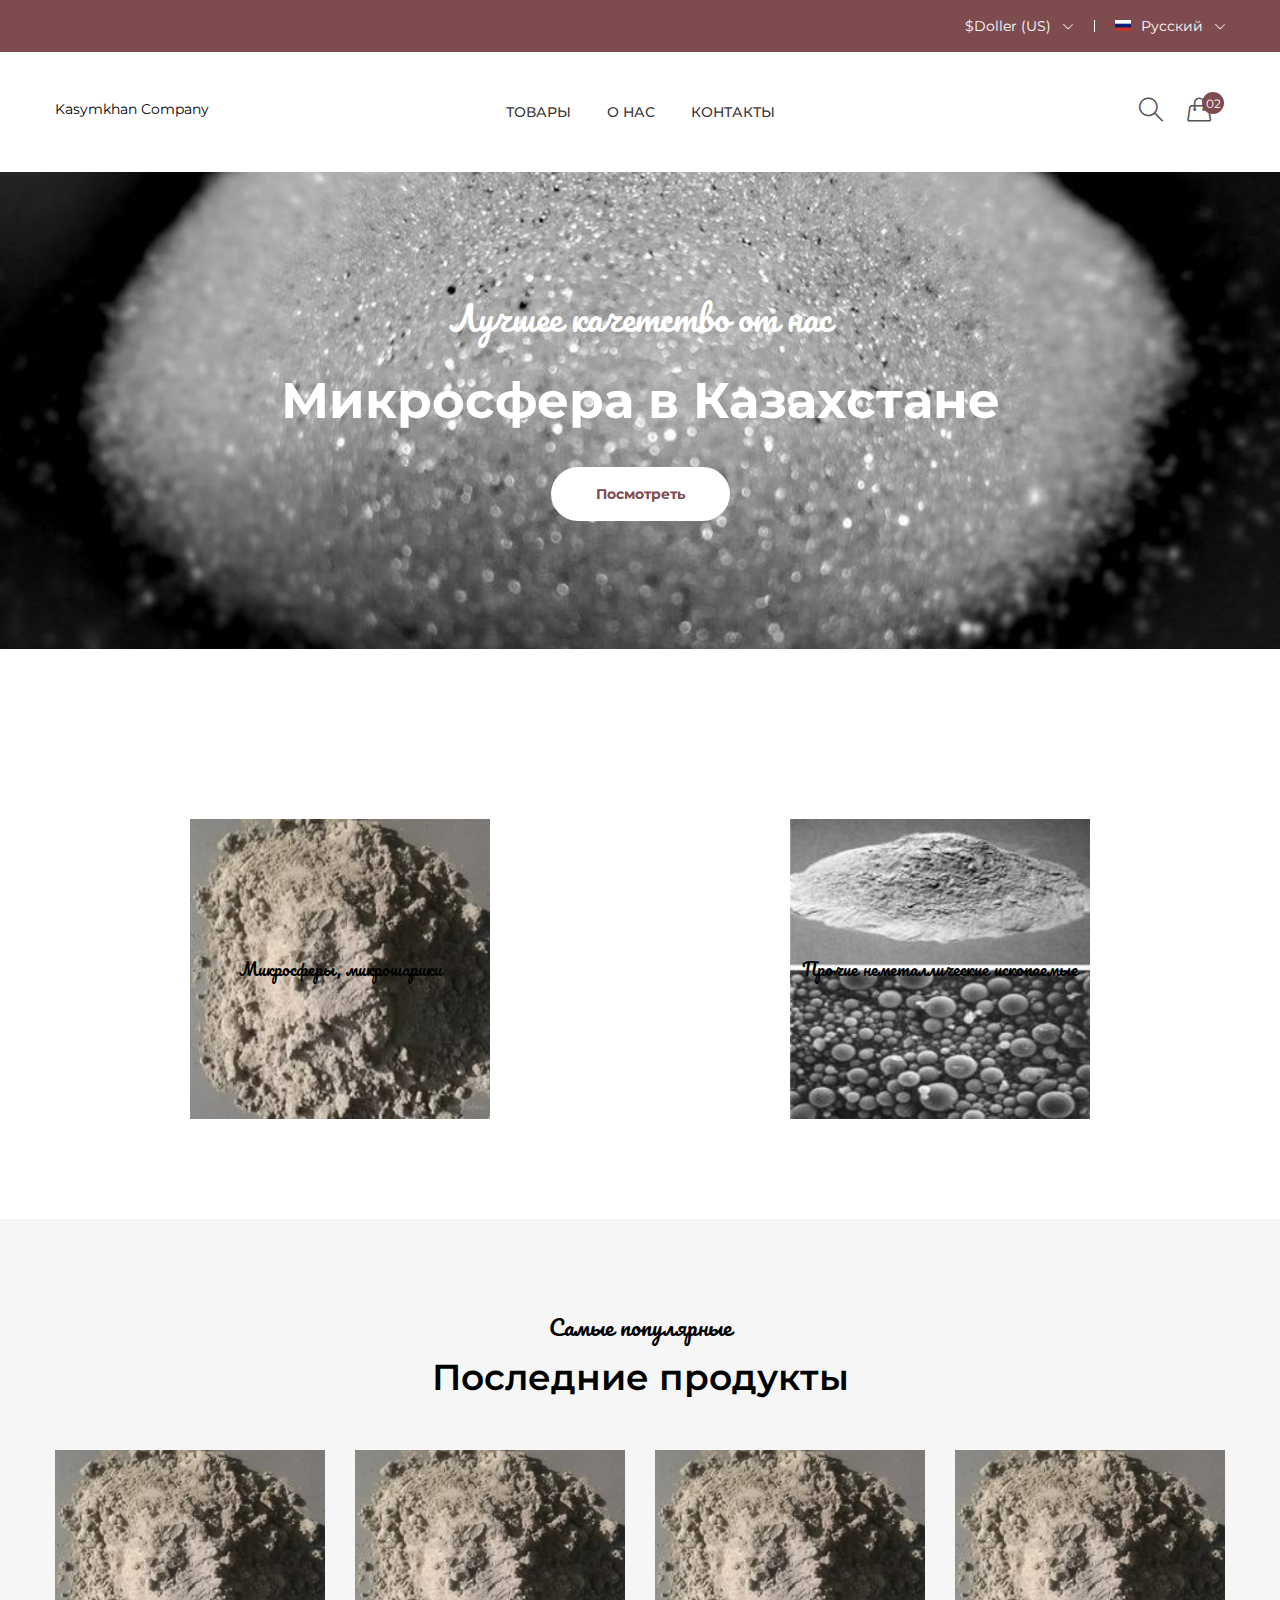
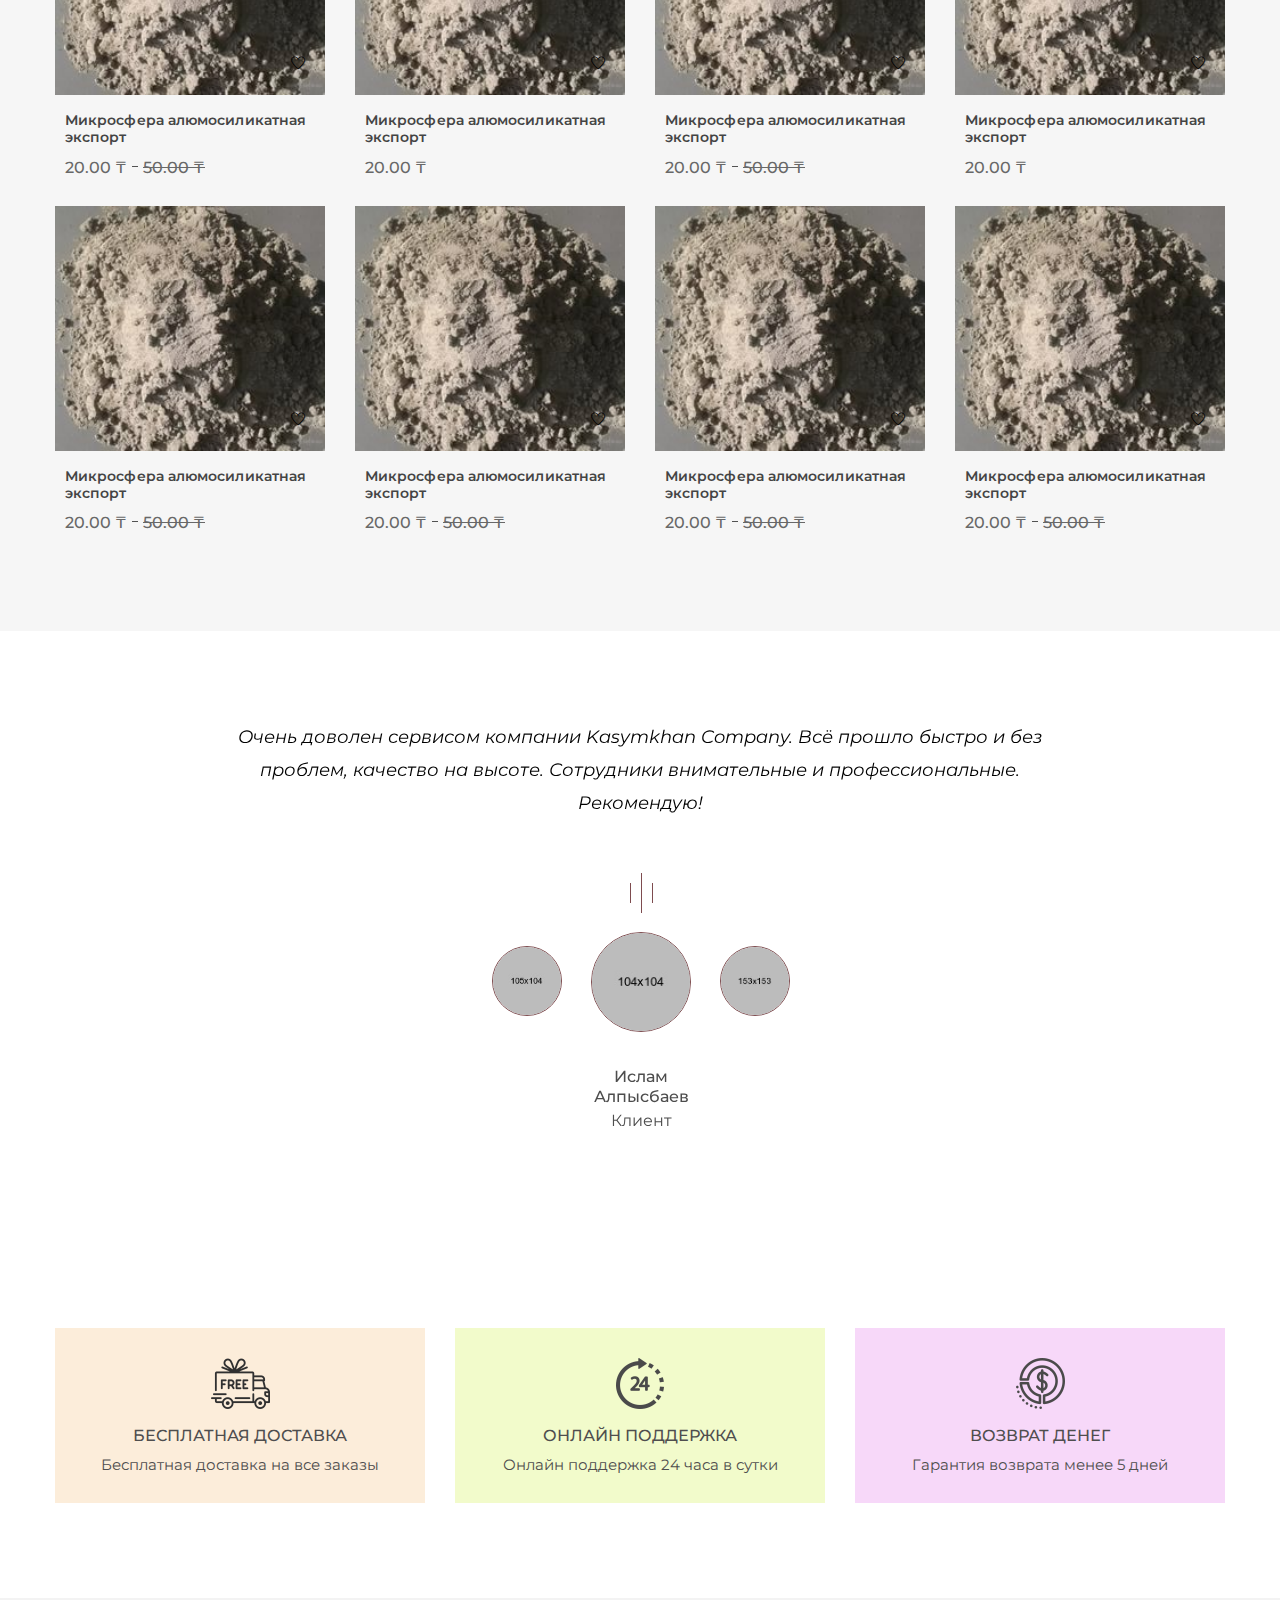
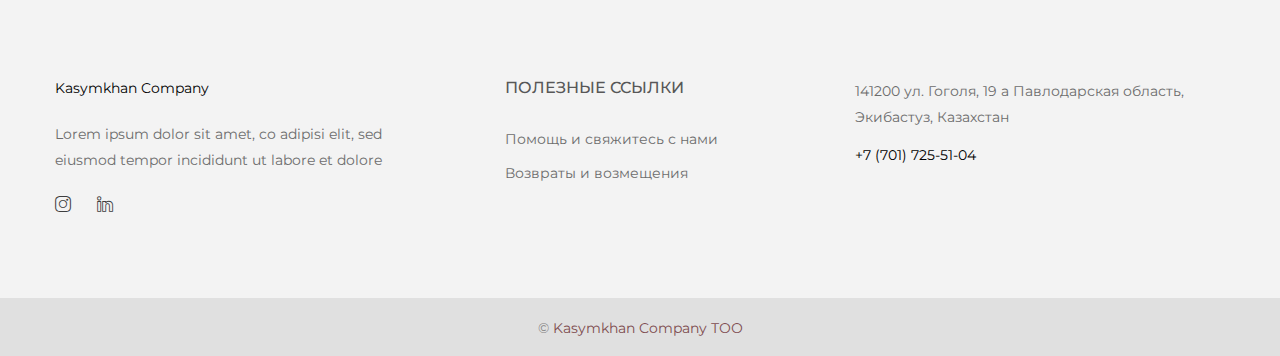
<file: index.html>
<!doctype html>
<html class="no-js" lang="zxx">
    <head>
        <meta charset="utf-8">
        <meta http-equiv="x-ua-compatible" content="ie=edge">
        <title>Kasymkhan Company</title>
        <meta name="description" content="">
        <meta name="viewport" content="width=device-width, initial-scale=1">
        <!-- Favicon -->
        <link rel="shortcut icon" type="image/x-icon" href="assets/img/favicon.png">
		
		<!-- all css here -->
        <link rel="stylesheet" href="assets/css/bootstrap.min.css">
        <link rel="stylesheet" href="assets/css/animate.css">
        <link rel="stylesheet" href="assets/css/simple-line-icons.css">
        <link rel="stylesheet" href="assets/css/themify-icons.css">
        <link rel="stylesheet" href="assets/css/owl.carousel.min.css">
        <link rel="stylesheet" href="assets/css/slick.css">
        <link rel="stylesheet" href="assets/css/meanmenu.min.css">
        <link rel="stylesheet" href="assets/css/style.css">
        <link rel="stylesheet" href="assets/css/responsive.css">
        <script src="assets/js/vendor/modernizr-2.8.3.min.js"></script>
    </head>
    <body>
        <header class="header-area">
            <div class="header-top theme-bg">
                <div class="container">
                    <div class="row">
                        <div class="col-lg-4 col-md-4 col-12">
                            <!-- <div class="welcome-area">
                                <p>Default welcome msg! </p>
                            </div> -->
                        </div>
                        <div class="col-lg-8 col-md-8 col-12">
                            <div class="account-curr-lang-wrap f-right">
                                <ul>
                                    <li class="top-hover"><a href="#">$Doller (US) <i class="icon-arrow-down"></i></a>
                                        <ul>
                                            <li><a href="#">Taka (BDT)</a></li>
                                            <li><a href="#">Riyal (SAR)</a></li>
                                            <li><a href="#">Rupee (INR)</a></li>
                                            <li><a href="#">Dirham (AED)</a></li>
                                        </ul>
                                    </li>
                                    <li><a href="#"><img alt="flag" src="assets/img/icon-img/images_rus.png"> Русский  <i class="icon-arrow-down"></i></a>
                                        <ul>
                                            <li><a href="#"><img alt="flag" src="assets/img/icon-img/Flag_of_Kazakhstan.svg.png">Kaзакша </a></li>
                                        </ul>
                                    </li>
                                </ul>
                            </div>
                        </div>
                    </div>
                </div>
            </div>
            <div class="header-bottom transparent-bar">
                <div class="container">
                    <div class="row">
                        <div class="col-xl-2 col-lg-3 col-md-4 col-sm-4 col-5">
                            <div class="logo pt-39">
                                <a href="index.html">Kasymkhan Company</a>
                            </div>
                        </div>
                        <div class="col-xl-8 col-lg-7 d-none d-lg-block">
                            <div class="main-menu text-center">
                                <nav>
                                    <ul>
                                       
                                        <li class="mega-menu-position"><a href="shop-page.html">Товары</a>
                                            <ul class="mega-menu">
                                                <li>
                                                    <ul>
                                                        <li class="mega-menu-title">Микросферы, микрошарики</li>
                                                        <li><a href="shop-page.html">Микросфера алюмосиликатная</a></li>
                                                        <li><a href="shop-page.html">Микросфера силикатная</a></li>
                                                        <li><a href="shop-page.html">Керамические микросферы</a></li>
                                                        <li><a href="shop-page.html">Микросферы стеклянные</a></li>
                                                        <li><a href="shop-page.html">Стеклянные микрошарики</a></li>
                                                    </ul>
                                                </li>
                                                <li>
                                                    <ul>
                                                        <li class="mega-menu-title">Прочие неметаллические ископаемые</li>
                                                        <li><a href="shop-page.html">Алюмосиликаты
                                                        </a></li>
                                                        <li><a href="shop-page.html">Алюмосиликаты
                                                        </a></li>
                                                        
                                                    </ul>
                                                </li>
                                                
                                         
                                            </ul>
                                        </li>
                                       
                                       
                                        <li><a href="about-us.html">О нас</a></li>
                                        <li><a href="contact.html">Контакты</a></li>
                                    </ul>
                                </nav>
                            </div>
                        </div>
                        <div class="col-xl-2 col-lg-2 col-md-8 col-sm-8 col-7">
                            <div class="search-login-cart-wrapper">
                                <div class="header-search same-style">
                                    <button class="search-toggle">
                                        <i class="icon-magnifier s-open"></i>
                                        <i class="ti-close s-close"></i>
                                    </button>
                                    <div class="search-content">
                                        <form action="#">
                                            <input type="text" placeholder="Search">
                                            <button>
                                                <i class="icon-magnifier"></i>
                                            </button>
                                        </form>
                                    </div>
                                </div>
                                <!-- <div class="header-login same-style">
                                    <a href="login-register.html"><i class="icon-user icons"></i></a>
                                </div> -->
                                <div class="header-cart same-style">
                                    <button class="icon-cart">
                                        <i class="icon-handbag"></i>
                                        <span class="count-style">02</span>
                                    </button>
                                    <div class="shopping-cart-content">
                                        <ul>
                                            <li class="single-shopping-cart">
                                                <div class="shopping-cart-img">
                                                    <a href="#"><img alt="" src="assets/img/product/aj.jpeg"></a>
                                                </div>
                                                <div class="shopping-cart-title">
                                                    <h4><a href="#">Микросфера алюмосиликатная экспорт </a></h4>
                                                    <h6>кол-ство: 02</h6>
                                                    <span>50.00 ₸</span>
                                                </div>
                                                <div class="shopping-cart-delete">
                                                    <a href="#"><i class="ti-close"></i></a>
                                                </div>
                                            </li>
                                            <li class="single-shopping-cart">
                                                <div class="shopping-cart-img">
                                                    <a href="#"><img alt="" src="assets/img/product/aj.jpeg"></a>
                                                </div>
                                                <div class="shopping-cart-title">
                                                    <h4><a href="#">Микросфера алюмосиликатная экспорт </a></h4>
                                                    <h6>кол-ство: 02</h6>
                                                    <span>50.00 ₸</span>
                                                </div>
                                                <div class="shopping-cart-delete">
                                                    <a href="#"><i class="ti-close"></i></a>
                                                </div>
                                            </li>
                                        </ul>
                                        <div class="shopping-cart-total">
                                            <h4>Доставка : <span>50.00 ₸</span></h4>
                                            <h4>Итого : <span class="shop-total">500.00 ₸</span></h4>
                                        </div>
                                        <div class="shopping-cart-btn">
                                            <a href="cart.html">Корзина</a>
                                            <a href="checkout.html">Перейти к оформлению</a>
                                        </div>
                                    </div>
                                </div>
                            </div>
                        </div>
                        <div class="mobile-menu-area electro-menu d-md-block col-md-12 col-lg-12 col-12 d-lg-none d-xl-none">
                            <div class="mobile-menu">
                                <nav id="mobile-menu-active">
                                    <ul class="menu-overflow">
                                      
                                        <li><a href="#">Товары</a>
                                            <ul>
                                                <li><a href="#">Микросферы, микрошарики</a>
                                                    <ul>
                                                        <li><a href="shop-page.html">Микросферы, микрошарики</a></li>
                                                        <li><a href="shop-page.html">Микросфера алюмосиликатная</a></li>
                                                        <li><a href="shop-page.html">Микросфера силикатная</a></li>
                                                        <li><a href="shop-page.html">Керамические микросферы</a></li>
                                                        <li><a href="shop-page.html">Микросферы стеклянные</a></li>
                                                        <li><a href="shop-page.html">Стеклянные микрошарики</a></li>

                                                    </ul>
                                                </li>
                                                <li><a href="#">Прочие неметаллические ископаемые</a>
                                                    <ul>
                                                        <li><a href="shop-page.html">Алюмосиликаты</a></li>
                                                        <li><a href="shop-page.html">Алюмосиликаты</a></li>
                                                     
                                                    </ul>

                                                  
                                                </li>
                                              
                                            </ul>
                                        </li>
                                        <!-- <li><a href="#">blog</a>
                                            <ul>
                                                <li>
                                                    <a href="blog.html">blog page</a>
                                                </li>
                                                <li>
                                                    <a href="blog-leftsidebar.html">blog left sidebar</a>
                                                </li>
                                                <li>
                                                    <a href="blog-details.html">blog details</a>
                                                </li>
                                            </ul>
                                        </li> -->
                                        <li><a href="about-us.html"> О нас </a></li>
                                        <li><a href="contact.html"> Контакты </a></li>
                                    </ul>
                                </nav>
                            </div>
                        </div>
                    </div>
                </div>
            </div>
        </header>
        <div class="slider-area">
            <div class="slider-active owl-dot-style owl-carousel">
                <div class="single-slider pt-215 pb-228 bg-img" style="background-image:url(assets/img/product/original.jpg);">
                    <div class="container">
                        <div class="slider-content slider-content-white slider-animated-2 text-center">
                            <h3 class="animated">Лучшее качетство от нас</h3>
                            <h1 class="animated">Микросфера в Казахстане</h1>
                            <div class="slider-btn">
                                <a class="animated" href="product-details.html">Посмотреть</a>
                            </div>
                        </div>
                    </div>
                </div>
                <div class="single-slider pt-215 pb-228 bg-img" style="background-image:url(assets/img/product/original.jpg);">
                    <div class="container">
                        <div class="slider-content slider-content-white slider-animated-2 text-center">
                            <h3 class="animated">Лучшее качетство от нас</h3>
                            <h1 class="animated">Сухая алюмосиликатная микросфера от завода производителя</h1>
                            <div class="slider-btn">
                                <a class="animated" href="product-details.html">Посмотреть</a>
                            </div>
                        </div>
                    </div>
                </div>
            </div>
        </div>
        <div class="food-category pt-100 pb-70">
            <div class="container">
                <div class="row">
                    <div class="col-lg-6 col-md-6">
                        <div class="single-food-category-2 text-center mb-30">
                            <div class="single-food-hover">
                                <img src="assets/img/product/aj.jpeg" alt="">
                            </div>
                            <h3>Микросферы, микрошарики</h3>
                        </div>
                    </div>
                    <div class="col-lg-6 col-md-6">
                        <div class="single-food-category-2 text-center mb-30">
                            <div class="single-food-hover">
                                <img src="assets/img/product/ASD.jpeg" alt="">
                            </div>
                            <h3>Прочие неметаллические ископаемые</h3>
                        </div>
                    </div>
        
                </div>
            </div>
        </div>
        <div class="product-area pt-95 pb-70 gray-bg">
            <div class="container">
                <div class="section-title text-center mb-55">
                    <h4>Самые популярные</h4>
                    <h2>Последние продукты</h2>
                </div>
                <div class="row">
                    <div class="col-xl-3 col-lg-4 col-md-6 col-sm-6">
                        <div class="product-wrapper mb-10">
                            <div class="product-img">
                                <a href="product-details.html">
                                    <img src="assets/img/product/aj.jpeg" alt="">
                                </a>
                                <div class="product-action">
                                    <a title="Quick View" data-toggle="modal" data-target="#exampleModal" href="#">
                                        <i class="ti-plus"></i>
                                    </a>
                                    <a title="Add To Cart" href="#">
                                        <i class="ti-shopping-cart"></i>
                                    </a>
                                </div>
                                <div class="product-action-wishlist">
                                    <a title="Wishlist" href="#">
                                        <i class="ti-heart"></i>
                                    </a>
                                </div>
                            </div>
                            <div class="product-content">
                                <h4><a href="product-details.html">Микросфера алюмосиликатная экспорт</a></h4>
                                <div class="product-price">
                                    <span class="new">20.00 ₸ </span>
                                    <span class="old">50.00 ₸</span>
                                </div>
                            </div>
                        </div>
                    </div>
                    <div class="col-xl-3 col-lg-4 col-md-6 col-sm-6">
                        <div class="product-wrapper mb-10">
                            <div class="product-img">
                                <a href="product-details.html">
                                    <img src="assets/img/product/aj.jpeg" alt="">
                                </a>
                                <div class="product-action">
                                    <a title="Quick View" data-toggle="modal" data-target="#exampleModal" href="#">
                                        <i class="ti-plus"></i>
                                    </a>
                                    <a title="Add To Cart" href="#">
                                        <i class="ti-shopping-cart"></i>
                                    </a>
                                </div>
                                <div class="product-action-wishlist">
                                    <a title="Wishlist" href="#">
                                        <i class="ti-heart"></i>
                                    </a>
                                </div>
                            </div>
                            <div class="product-content">
                                <h4><a href="product-details.html">Микросфера алюмосиликатная экспорт</a></h4>
                                <div class="product-price">
                                    <span class="new">20.00 ₸ </span>
                                    
                                </div>
                            </div>
                        </div>
                    </div>
                    <div class="col-xl-3 col-lg-4 col-md-6 col-sm-6">
                        <div class="product-wrapper mb-10">
                            <div class="product-img">
                                <a href="product-details.html">
                                    <img src="assets/img/product/aj.jpeg" alt="">
                                </a>
                                <div class="product-action">
                                    <a title="Quick View" data-toggle="modal" data-target="#exampleModal" href="#">
                                        <i class="ti-plus"></i>
                                    </a>
                                    <a title="Add To Cart" href="#">
                                        <i class="ti-shopping-cart"></i>
                                    </a>
                                </div>
                                <div class="product-action-wishlist">
                                    <a title="Wishlist" href="#">
                                        <i class="ti-heart"></i>
                                    </a>
                                </div>
                            </div>
                            <div class="product-content">
                                <h4><a href="product-details.html">Микросфера алюмосиликатная экспорт</a></h4>
                                <div class="product-price">
                                    <span class="new">20.00 ₸ </span>
                                    <span class="old">50.00 ₸</span>
                                </div>
                            </div>
                        </div>
                    </div>
                    <div class="col-xl-3 col-lg-4 col-md-6 col-sm-6">
                        <div class="product-wrapper mb-10">
                            <div class="product-img">
                                <a href="product-details.html">
                                    <img src="assets/img/product/aj.jpeg" alt="">
                                </a>
                                <div class="product-action">
                                    <a title="Quick View" data-toggle="modal" data-target="#exampleModal" href="#">
                                        <i class="ti-plus"></i>
                                    </a>
                                    <a title="Add To Cart" href="#">
                                        <i class="ti-shopping-cart"></i>
                                    </a>
                                </div>
                                <div class="product-action-wishlist">
                                    <a title="Wishlist" href="#">
                                        <i class="ti-heart"></i>
                                    </a>
                                </div>
                            </div>
                            <div class="product-content">
                                <h4><a href="product-details.html">Микросфера алюмосиликатная экспорт</a></h4>
                                <div class="product-price">
                                    <span class="new">20.00 ₸ </span>
                                </div>
                            </div>
                        </div>
                    </div>
                    <div class="col-xl-3 col-lg-4 col-md-6 col-sm-6">
                        <div class="product-wrapper mb-10">
                            <div class="product-img">
                                <a href="product-details.html">
                                    <img src="assets/img/product/aj.jpeg" alt="">
                                </a>
                                <div class="product-action">
                                    <a title="Quick View" data-toggle="modal" data-target="#exampleModal" href="#">
                                        <i class="ti-plus"></i>
                                    </a>
                                    <a title="Add To Cart" href="#">
                                        <i class="ti-shopping-cart"></i>
                                    </a>
                                </div>
                                <div class="product-action-wishlist">
                                    <a title="Wishlist" href="#">
                                        <i class="ti-heart"></i>
                                    </a>
                                </div>
                            </div>
                            <div class="product-content">
                                <h4><a href="product-details.html">Микросфера алюмосиликатная экспорт</a></h4>
                                <div class="product-price">
                                    <span class="new">20.00 ₸ </span>
                                    <span class="old">50.00 ₸</span>
                                </div>
                            </div>
                        </div>
                    </div>
                    <div class="col-xl-3 col-lg-4 col-md-6 col-sm-6">
                        <div class="product-wrapper mb-10">
                            <div class="product-img">
                                <a href="product-details.html">
                                    <img src="assets/img/product/aj.jpeg" alt="">
                                </a>
                                <div class="product-action">
                                    <a title="Quick View" data-toggle="modal" data-target="#exampleModal" href="#">
                                        <i class="ti-plus"></i>
                                    </a>
                                    <a title="Add To Cart" href="#">
                                        <i class="ti-shopping-cart"></i>
                                    </a>
                                </div>
                                <div class="product-action-wishlist">
                                    <a title="Wishlist" href="#">
                                        <i class="ti-heart"></i>
                                    </a>
                                </div>
                            </div>
                            <div class="product-content">
                                <h4><a href="product-details.html">Микросфера алюмосиликатная экспорт</a></h4>
                                <div class="product-price">
                                    <span class="new">20.00 ₸ </span>
                                    <span class="old">50.00 ₸</span>
                                </div>
                            </div>
                        </div>
                    </div>
                    <div class="col-xl-3 col-lg-4 col-md-6 col-sm-6">
                        <div class="product-wrapper mb-10">
                            <div class="product-img">
                                <a href="product-details.html">
                                    <img src="assets/img/product/aj.jpeg" alt="">
                                </a>
                                <div class="product-action">
                                    <a title="Quick View" data-toggle="modal" data-target="#exampleModal" href="#">
                                        <i class="ti-plus"></i>
                                    </a>
                                    <a title="Add To Cart" href="#">
                                        <i class="ti-shopping-cart"></i>
                                    </a>
                                </div>
                                <div class="product-action-wishlist">
                                    <a title="Wishlist" href="#">
                                        <i class="ti-heart"></i>
                                    </a>
                                </div>
                            </div>
                            <div class="product-content">
                                <h4><a href="product-details.html">Микросфера алюмосиликатная экспорт</a></h4>
                                <div class="product-price">
                                    <span class="new">20.00 ₸ </span>
                                    <span class="old">50.00 ₸</span>
                                </div>
                            </div>
                        </div>
                    </div>
                    <div class="col-xl-3 col-lg-4 col-md-6 col-sm-6">
                        <div class="product-wrapper mb-10">
                            <div class="product-img">
                                <a href="product-details.html">
                                    <img src="assets/img/product/aj.jpeg" alt="">
                                </a>
                                <div class="product-action">
                                    <a title="Quick View" data-toggle="modal" data-target="#exampleModal" href="#">
                                        <i class="ti-plus"></i>
                                    </a>
                                    <a title="Add To Cart" href="#">
                                        <i class="ti-shopping-cart"></i>
                                    </a>
                                </div>
                                <div class="product-action-wishlist">
                                    <a title="Wishlist" href="#">
                                        <i class="ti-heart"></i>
                                    </a>
                                </div>
                            </div>
                            <div class="product-content">
                                <h4><a href="product-details.html">Микросфера алюмосиликатная экспорт</a></h4>
                                <div class="product-price">
                                    <span class="new">20.00 ₸ </span>
                                    <span class="old">50.00 ₸</span>
                                </div>
                            </div>
                        </div>
                    </div>
                </div>
            </div>
        </div>
        <div class="testimonial-area pt-90 pb-70">
		    <div class="container">
                <div class="row">
                    <div class="col-lg-10 ml-auto mr-auto">
                        <div class="testimonial-wrap testimonial-white-color">
                            <div class="testimonial-text-slider text-center">
                                <div class="sin-testiText">
                                    <p>Очень доволен сервисом компании Kasymkhan Company. Всё прошло быстро и без проблем, качество на высоте. Сотрудники внимательные и профессиональные. Рекомендую!</p>
                                </div>
                                <div class="sin-testiText">
                                    <p>Очень доволен сервисом компании Kasymkhan Company. Всё прошло быстро и без проблем, качество на высоте. Сотрудники внимательные и профессиональные. Рекомендую!</p>
                                </div>
                                <div class="sin-testiText">
                                    <p>Очень доволен сервисом компании Kasymkhan Company. Всё прошло быстро и без проблем, качество на высоте. Сотрудники внимательные и профессиональные. Рекомендую!</p>
                                </div>
                                <div class="sin-testiText">
                                    <p>Очень доволен сервисом компании Kasymkhan Company. Всё прошло быстро и без проблем, качество на высоте. Сотрудники внимательные и профессиональные. Рекомендую!</p>
                                </div>
                            </div>
                            <div class="testimonial-image-slider text-center">
                                <div class="sin-testiImage">
                                    <img src="assets/img/testi/3.jpg" alt="">
                                    <h3>Ислам Алпысбаев</h3>
                                    <h5>Клиент</h5>
                                </div>
                                <div class="sin-testiImage">
                                    <img src="assets/img/testi/4.jpg" alt="">
                                    <h3>Ислам Алпысбаев</h3>
                                    <h5>Клиент</h5>
                                </div>
                                <div class="sin-testiImage">
                                    <img src="assets/img/testi/3.jpg" alt="">
                                    <h3>Ислам Алпысбаев</h3>
                                    <h5>Клиент</h5>
                                </div>
                                <div class="sin-testiImage">
                                    <img src="assets/img/testi/5.jpg" alt="">
                                    <h3>Ислам Алпысбаев</h3>
                                    <h5>Клиент</h5>
                                </div>
                            </div>
                            <div class="testimonial-shap">
                                <img src="assets/img/icon-img/testi-shap-2.png" alt="">
                            </div>
                        </div>
                    </div>
                </div>
            </div>
		</div>
        <!-- <div class="deal-area bg-img deal-style-white pt-95 pb-100 bg-img" style="background-image:url(assets/img/banner/banner-2.jpg);">
            <div class="container">
                <div class="section-title section-title-white text-center mb-50">
                    <h4>Best Product</h4>
                    <h2>Deal of the Week</h2>
                </div>
                <div class="row">
                    <div class="col-lg-6 col-md-6">
                        <div class="deal-img wow fadeInLeft">
                            <a href="#"><img src="assets/img/banner/banner-4.png" alt=""></a>
                        </div>
                    </div>
                    <div class="col-lg-6 col-md-6">
                        <div class="deal-content">
                            <h3><a href="#">Name Your Product</a></h3>
                            <div class="deal-pro-price">
                                <span class="deal-old-price">$16.00 </span>
                                <span> $10.00</span>
                            </div>
                            <p>Lorem ipsum dolor sit amet, co adipisicing elit, sed do eiusmod tempor labore incididunt et dolore magna aliqua. Ut enim ad minim veniam, quis nostrud nisi exercita ullamco laboris ut aliquip ex ea commodo ullamco laboris nisi ut aliquip ex ea commodo consequat aute irure dolor in reprehendrit.</p>
                            <div class="timer timer-style">
                                <div data-countdown="2019/10/01"></div>
                            </div>
                            <div class="discount-btn mt-35">
                                <a class="btn-style" href="#">SHOP NOW</a>
                            </div>
                        </div>
                    </div>
                </div>
            </div>
        </div> -->
		<div class="service-area bg-img pt-100 pb-65">
		    <div class="container">
		        <div class="row">
		            <div class="col-lg-4 col-md-4">
		                <div class="service-content text-center mb-30 service-color-1">
		                    <img src="assets/img/icon-img/shipping.png" alt="">
		                    <h4>БЕСПЛАТНАЯ ДОСТАВКА</h4>
		                    <p>Бесплатная доставка на все заказы </p>
		                </div>
		            </div>
		            <div class="col-lg-4 col-md-4">
		                <div class="service-content text-center mb-30 service-color-2">
		                    <img src="assets/img/icon-img/support.png" alt="">
		                    <h4>ОНЛАЙН ПОДДЕРЖКА</h4>
		                    <p>Онлайн поддержка 24 часа в сутки</p>
		                </div>
		            </div>
		            <div class="col-lg-4 col-md-4">
		                <div class="service-content text-center mb-30 service-color-3">
		                    <img src="assets/img/icon-img/money.png" alt="">
		                    <h4>ВОЗВРАТ ДЕНЕГ</h4>
		                    <p>Гарантия возврата менее 5 дней</p>
		                </div>
		            </div>
		        </div>
		    </div>
		</div>
		<!-- <div class="blog-area pb-70">
		    <div class="container">
		        <div class="section-title text-center mb-60">
                    <h4>Latest News</h4>
                    <h2>From Our Blog</h2>
                </div>
                <div class="row">
                    <div class="col-lg-4 col-md-6">
                        <div class="blog-wrapper mb-30 gray-bg">
                            <div class="blog-img hover-effect">
                                <a href="blog-details.html"><img alt="" src="assets/img/blog/blog-1.jpg"></a>
                            </div>
                            <div class="blog-content">
                                <div class="blog-meta">
                                    <ul>
                                        <li>By: <span>Admin</span></li>
                                        <li>Sep 14, 2018</li>
                                    </ul>
                                </div>
                                <h4><a href="blog-details.html">Lorem ipsum dolor amet cons adipisicing elit</a></h4>
                            </div>
                        </div>
                    </div>
                    <div class="col-lg-4 col-md-6">
                        <div class="blog-wrapper mb-30 gray-bg">
                            <div class="blog-img hover-effect">
                                <a href="blog-details.html"><img alt="" src="assets/img/blog/blog-2.jpg"></a>
                            </div>
                            <div class="blog-content">
                                <div class="blog-meta">
                                    <ul>
                                        <li>By: <span>Admin</span></li>
                                        <li>Sep 14, 2018</li>
                                    </ul>
                                </div>
                                <h4><a href="blog-details.html">Lorem ipsum dolor amet cons adipisicing elit</a></h4>
                            </div>
                        </div>
                    </div>
                    <div class="col-lg-4 col-md-6">
                        <div class="blog-wrapper mb-30 gray-bg">
                            <div class="blog-img hover-effect">
                                <a href="blog-details.html"><img alt="" src="assets/img/blog/blog-3.jpg"></a>
                            </div>
                            <div class="blog-content">
                                <div class="blog-meta">
                                    <ul>
                                        <li>By: <span>Admin</span></li>
                                        <li>Sep 14, 2018</li>
                                    </ul>
                                </div>
                                <h4><a href="blog-details.html">Lorem ipsum dolor amet cons adipisicing elit</a></h4>
                            </div>
                        </div>
                    </div>
                </div>
		    </div>
		</div> -->
		<footer class="footer-area">
            <div class="footer-top pt-80 pb-50 gray-bg-2">
                <div class="container">
                    <div class="row">
                        <div class="col-xl-4 col-lg-4 col-md-6 col-sm-6">
                            <div class="footer-widget mb-30">
                                <div class="footer-info-wrapper">
                                    <div class="footer-logo">
                                        <a href="#">
                                            Kasymkhan Company
                                        </a>
                                    </div>
                                    <p>Lorem ipsum dolor sit amet, co adipisi elit, sed eiusmod tempor incididunt ut labore et dolore</p>
                                    <div class="social-icon">
                                        <ul>
                                            
                                            <li><a href="#"><i class="icon-social-instagram"></i></a></li>
                                            <li><a href="#"><i class="icon-social-linkedin"></i></a></li>
                                           
                                        </ul>
                                    </div>
                                </div>
                            </div>
                        </div>
                        <div class="col-xl-4 col-lg-4 col-md-6 col-sm-6">
                            <div class="footer-widget mb-30 pl-50">
                                <h4 class="footer-title">ПОЛЕЗНЫЕ ССЫЛКИ</h4>
                                <div class="footer-content">
                                    <ul>
                                        <li><a href="#">Помощь и свяжитесь с нами</a></li>
                                        <li><a href="#">Возвраты и возмещения</a></li>
                                    </ul>
                                </div>
                            </div>
                        </div>
                        <!-- <div class="col-xl-3 col-lg-2 col-md-6 col-sm-6">
                            <div class="footer-widget mb-30 pl-70">
                                <h4 class="footer-title">HELP</h4>
                                <div class="footer-content">
                                    <ul>
                                        <li><a href="#">Faq's </a></li>
                                        <li><a href="#">Pricing Plans</a></li>
                                        <li><a href="#">Order Traking</a></li>
                                        <li><a href="#">Returns </a></li>
                                    </ul>
                                </div>
                            </div>
                        </div> -->
                        <div class="col-xl-4 col-lg-4 col-md-6 col-sm-6">
                            <div class="footer-widget">
                                <div class="newsletter-wrapper">
                                    <p>141200 ул. Гоголя, 19 а Павлодарская область,  Экибастуз,  Казахстан</p>
                                </div>
                                <div class="payment-img">
                                    <a href="tel:+77017255104">+7 (701) 725-51-04</a>
                                </div>
                            </div>
                        </div>
                    </div>
                </div>
            </div>
            <div class="footer-bottom gray-bg-3 pt-17 pb-15">
                <div class="container">
                    <div class="row">
                        <div class="col-12">
                            <div class="copyright text-center">
                                <p>© <a href="#">Kasymkhan Company ТОО</a></p>
                               
                            </div>
                        </div>
                    </div>
                </div>
            </div>
		</footer>
		<!-- modal -->
        <div class="modal fade" id="exampleModal" tabindex="-1" role="dialog" aria-hidden="true">
            <button type="button" class="close" data-dismiss="modal" aria-label="Close">
                <span class="ti-close" aria-hidden="true"></span>
            </button>
            <div class="modal-dialog" role="document">
                <div class="modal-content">
                    <div class="modal-body">
                        <div class="qwick-view-left">
                            <div class="quick-view-learg-img">
                                <div class="quick-view-tab-content tab-content">
                                    <div class="tab-pane active show fade" id="modal1" role="tabpanel">
                                        <img src="assets/img/quick-view/l1.jpg" alt="">
                                    </div>
                                    <div class="tab-pane fade" id="modal2" role="tabpanel">
                                        <img src="assets/img/quick-view/l2.jpg" alt="">
                                    </div>
                                    <div class="tab-pane fade" id="modal3" role="tabpanel">
                                        <img src="assets/img/quick-view/l3.jpg" alt="">
                                    </div>
                                </div>
                            </div>
                            <div class="quick-view-list nav" role="tablist">
                                <a class="active" href="#modal1" data-toggle="tab">
                                    <img src="assets/img/quick-view/s1.jpg" alt="">
                                </a>
                                <a href="#modal2" data-toggle="tab" role="tab">
                                    <img src="assets/img/quick-view/s2.jpg" alt="">
                                </a>
                                <a href="#modal3" data-toggle="tab" role="tab">
                                    <img src="assets/img/quick-view/s3.jpg" alt="">
                                </a>
                            </div>
                        </div>
                        <div class="qwick-view-right">
                            <div class="qwick-view-content">
                                <h3>Микросфера силикатная</h3>
                                <div class="product-price">
                                    <span>20.00 ₸ </span>
                                </div>
                                <div class="product-rating">
                                    <i class="ion-star theme-color"></i>
                                    <i class="ion-star theme-color"></i>
                                    <i class="ion-star theme-color"></i>
                                    <i class="ion-star theme-color"></i>
                                    <i class="ion-star theme-color"></i>
                                </div>
                                <p>В связи с интенсивным развитием инновационного подхода в бизнесе, возросли требования к созданию новых композиционных материалов, способных к длительной эксплуатации в жестких условиях - под действием высоких температур, больших и разнообразных механических нагрузок, химически активных сред, излучений и т. д.
                                    Любая техническая проблема, где требуется снижение веса при низкой теплопроводности, высокой прочности и экономии объема, повышенной устойчивости к эрозии и агрессивным средам может быть решена с применением микросфер алюмосиликатных..</p>
                                <!-- <div class="quick-view-select">
                                    <div class="select-option-part">
                                        <label>Size*</label>
                                        <select class="select">
                                            <option value="">- Please Select -</option>
                                            <option value="">XS</option>
                                            <option value="">S</option>
                                            <option value="">M</option>
                                            <option value=""> L</option>
                                            <option value="">XL</option>
                                            <option value="">XXL</option>
                                        </select>
                                    </div>
                                    <div class="select-option-part">
                                        <label>Color*</label>
                                        <select class="select">
                                            <option value="">- Please Select -</option>
                                            <option value="">orange</option>
                                            <option value="">pink</option>
                                            <option value="">yellow</option>
                                        </select>
                                    </div>
                                </div> -->
                                <div class="quickview-plus-minus">
                                    <div class="cart-plus-minus">
                                        <input type="text" value="2" name="qtybutton" class="cart-plus-minus-box">
                                    </div>
                                    <div class="quickview-btn-cart">
                                        <a class="btn-style" href="#">add to cart</a>
                                    </div>
                                    <div class="quickview-btn-wishlist">
                                        <a class="btn-hover" href="#"><i class="ti-heart"></i></a>
                                    </div>
                                </div>
                            </div>
                        </div>
                    </div>
                </div>
            </div>
        </div>
		
		
		
		<!-- all js here -->
        <script src="assets/js/vendor/jquery-1.12.0.min.js"></script>
        <script src="assets/js/popper.js"></script>
        <script src="assets/js/bootstrap.min.js"></script>
        <script src="assets/js/jquery.counterup.min.js"></script>
        <script src="assets/js/waypoints.min.js"></script>
        <script src="assets/js/elevetezoom.js"></script>
        <script src="assets/js/ajax-mail.js"></script>
        <script src="assets/js/owl.carousel.min.js"></script>
        <script src="assets/js/plugins.js"></script>
        <script src="assets/js/main.js"></script>
    </body>
</html>
</file>
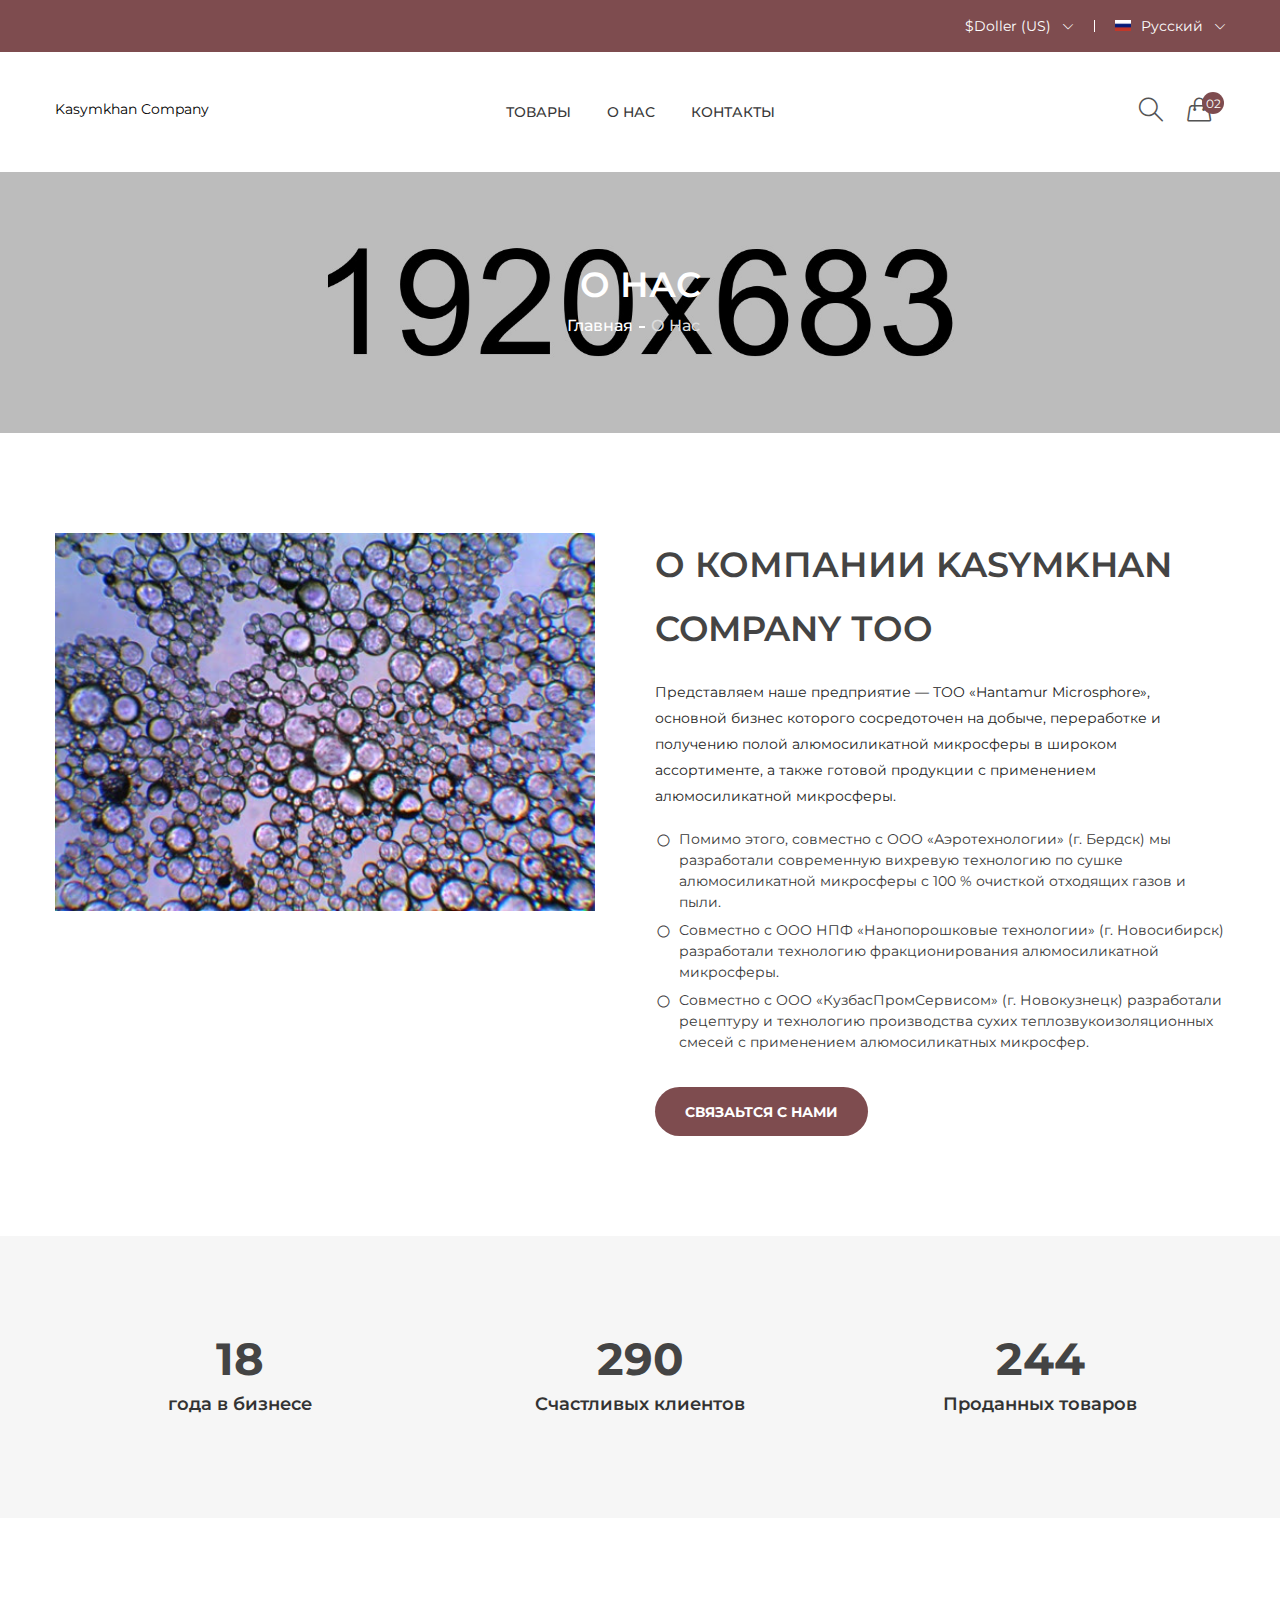
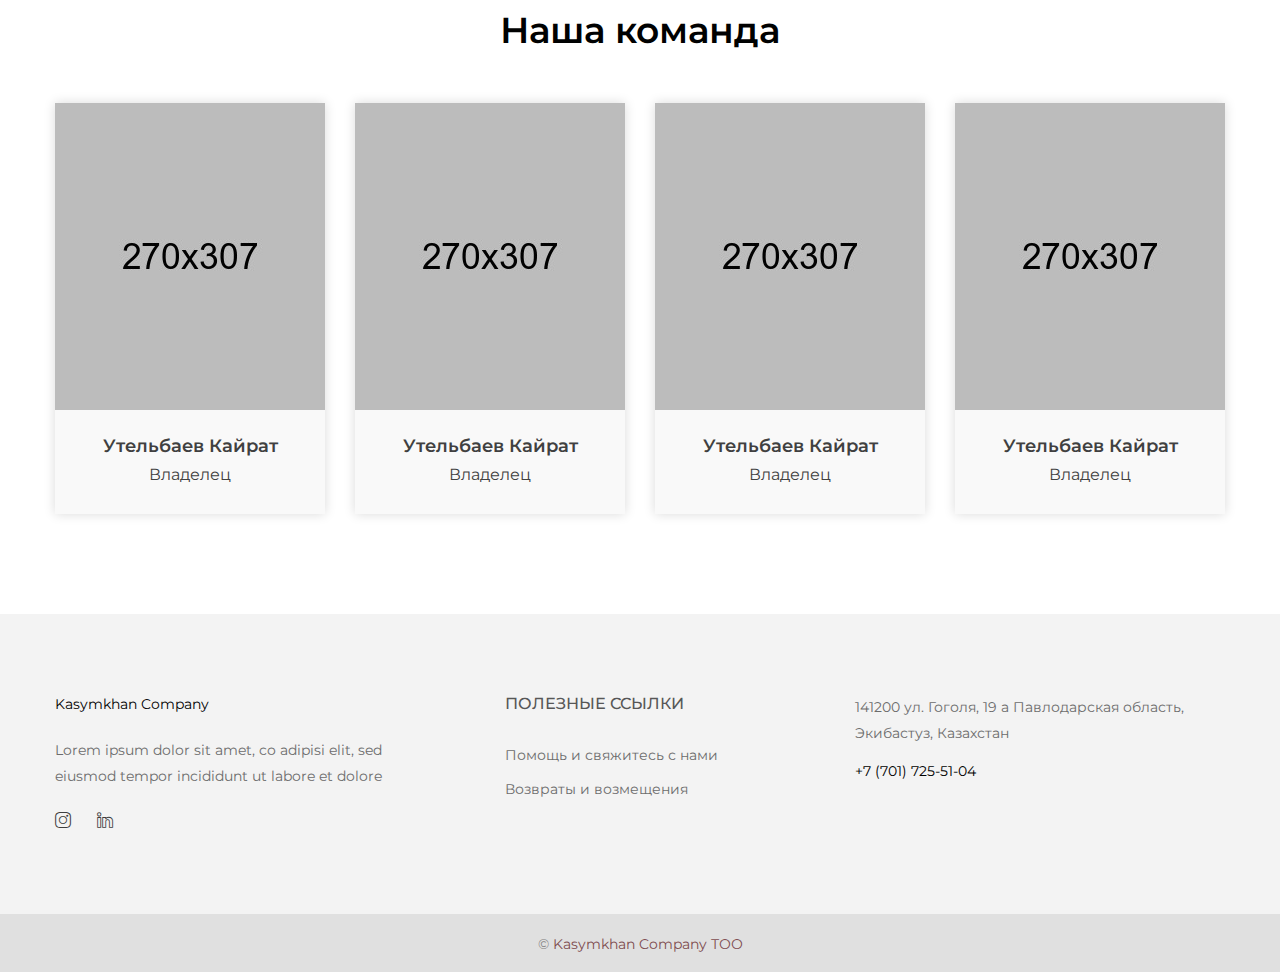
<file: about-us.html>
<!doctype html>
<html class="no-js" lang="zxx">
    <head>
        <meta charset="utf-8">
        <meta http-equiv="x-ua-compatible" content="ie=edge">
        <title>Kasymkhan Company</title>
        <meta name="description" content="">
        <meta name="viewport" content="width=device-width, initial-scale=1">
        <!-- Favicon -->
        <link rel="shortcut icon" type="image/x-icon" href="assets/img/favicon.png">
		
		<!-- all css here -->
        <link rel="stylesheet" href="assets/css/bootstrap.min.css">
        <link rel="stylesheet" href="assets/css/animate.css">
        <link rel="stylesheet" href="assets/css/simple-line-icons.css">
        <link rel="stylesheet" href="assets/css/themify-icons.css">
        <link rel="stylesheet" href="assets/css/owl.carousel.min.css">
        <link rel="stylesheet" href="assets/css/slick.css">
        <link rel="stylesheet" href="assets/css/meanmenu.min.css">
        <link rel="stylesheet" href="assets/css/style.css">
        <link rel="stylesheet" href="assets/css/responsive.css">
        <script src="assets/js/vendor/modernizr-2.8.3.min.js"></script>
    </head>
    <body>
        <header class="header-area">
            <div class="header-top theme-bg">
                <div class="container">
                    <div class="row">
                        <div class="col-lg-4 col-md-4 col-12">
                            <!-- <div class="welcome-area">
                                <p>Default welcome msg! </p>
                            </div> -->
                        </div>
                        <div class="col-lg-8 col-md-8 col-12">
                            <div class="account-curr-lang-wrap f-right">
                                <ul>
                                    <li class="top-hover"><a href="#">$Doller (US) <i class="icon-arrow-down"></i></a>
                                        <ul>
                                            <li><a href="#">Taka (BDT)</a></li>
                                            <li><a href="#">Riyal (SAR)</a></li>
                                            <li><a href="#">Rupee (INR)</a></li>
                                            <li><a href="#">Dirham (AED)</a></li>
                                        </ul>
                                    </li>
                                    <li><a href="#"><img alt="flag" src="assets/img/icon-img/images_rus.png"> Русский  <i class="icon-arrow-down"></i></a>
                                        <ul>
                                            <li><a href="#"><img alt="flag" src="assets/img/icon-img/Flag_of_Kazakhstan.svg.png">Kaзакша </a></li>
                                        </ul>
                                    </li>
                                </ul>
                            </div>
                        </div>
                    </div>
                </div>
            </div>
            <div class="header-bottom transparent-bar">
                <div class="container">
                    <div class="row">
                        <div class="col-xl-2 col-lg-3 col-md-4 col-sm-4 col-5">
                            <div class="logo pt-39">
                                <a href="index.html">Kasymkhan Company</a>
                            </div>
                        </div>
                        <div class="col-xl-8 col-lg-7 d-none d-lg-block">
                            <div class="main-menu text-center">
                                <nav>
                                    <ul>
                                       
                                        <li class="mega-menu-position"><a href="shop-page.html">Товары</a>
                                            <ul class="mega-menu">
                                                <li>
                                                    <ul>
                                                        <li class="mega-menu-title">Микросферы, микрошарики</li>
                                                        <li><a href="shop-page.html">Микросфера алюмосиликатная</a></li>
                                                        <li><a href="shop-page.html">Микросфера силикатная</a></li>
                                                        <li><a href="shop-page.html">Керамические микросферы</a></li>
                                                        <li><a href="shop-page.html">Микросферы стеклянные</a></li>
                                                        <li><a href="shop-page.html">Стеклянные микрошарики</a></li>
                                                    </ul>
                                                </li>
                                                <li>
                                                    <ul>
                                                        <li class="mega-menu-title">Прочие неметаллические ископаемые</li>
                                                        <li><a href="shop-page.html">Алюмосиликаты
                                                        </a></li>
                                                        <li><a href="shop-page.html">Алюмосиликаты
                                                        </a></li>
                                                        
                                                    </ul>
                                                </li>
                                                
                                         
                                            </ul>
                                        </li>
                                       
                                       
                                        <li><a href="about-us.html">О нас</a></li>
                                        <li><a href="contact.html">Контакты</a></li>
                                    </ul>
                                </nav>
                            </div>
                        </div>
                        <div class="col-xl-2 col-lg-2 col-md-8 col-sm-8 col-7">
                            <div class="search-login-cart-wrapper">
                                <div class="header-search same-style">
                                    <button class="search-toggle">
                                        <i class="icon-magnifier s-open"></i>
                                        <i class="ti-close s-close"></i>
                                    </button>
                                    <div class="search-content">
                                        <form action="#">
                                            <input type="text" placeholder="Search">
                                            <button>
                                                <i class="icon-magnifier"></i>
                                            </button>
                                        </form>
                                    </div>
                                </div>
                                <!-- <div class="header-login same-style">
                                    <a href="login-register.html"><i class="icon-user icons"></i></a>
                                </div> -->
                                <div class="header-cart same-style">
                                    <button class="icon-cart">
                                        <i class="icon-handbag"></i>
                                        <span class="count-style">02</span>
                                    </button>
                                    <div class="shopping-cart-content">
                                        <ul>
                                            <li class="single-shopping-cart">
                                                <div class="shopping-cart-img">
                                                    <a href="#"><img alt="" src="assets/img/product/aj.jpeg"></a>
                                                </div>
                                                <div class="shopping-cart-title">
                                                    <h4><a href="#">Микросфера алюмосиликатная экспорт </a></h4>
                                                    <h6>кол-ство: 02</h6>
                                                    <span>50.00 ₸</span>
                                                </div>
                                                <div class="shopping-cart-delete">
                                                    <a href="#"><i class="ti-close"></i></a>
                                                </div>
                                            </li>
                                            <li class="single-shopping-cart">
                                                <div class="shopping-cart-img">
                                                    <a href="#"><img alt="" src="assets/img/product/aj.jpeg"></a>
                                                </div>
                                                <div class="shopping-cart-title">
                                                    <h4><a href="#">Микросфера алюмосиликатная экспорт </a></h4>
                                                    <h6>кол-ство: 02</h6>
                                                    <span>50.00 ₸</span>
                                                </div>
                                                <div class="shopping-cart-delete">
                                                    <a href="#"><i class="ti-close"></i></a>
                                                </div>
                                            </li>
                                        </ul>
                                        <div class="shopping-cart-total">
                                            <h4>Доставка : <span>50.00 ₸</span></h4>
                                            <h4>Итого : <span class="shop-total">500.00 ₸</span></h4>
                                        </div>
                                        <div class="shopping-cart-btn">
                                            <a href="cart.html">Корзина</a>
                                            <a href="checkout.html">Перейти к оформлению</a>
                                        </div>
                                    </div>
                                </div>
                            </div>
                        </div>
                        <div class="mobile-menu-area electro-menu d-md-block col-md-12 col-lg-12 col-12 d-lg-none d-xl-none">
                            <div class="mobile-menu">
                                <nav id="mobile-menu-active">
                                    <ul class="menu-overflow">
                                      
                                        <li><a href="#">Товары</a>
                                            <ul>
                                                <li><a href="#">Микросферы, микрошарики</a>
                                                    <ul>
                                                        <li><a href="shop-page.html">Микросферы, микрошарики</a></li>
                                                        <li><a href="shop-page.html">Микросфера алюмосиликатная</a></li>
                                                        <li><a href="shop-page.html">Микросфера силикатная</a></li>
                                                        <li><a href="shop-page.html">Керамические микросферы</a></li>
                                                        <li><a href="shop-page.html">Микросферы стеклянные</a></li>
                                                        <li><a href="shop-page.html">Стеклянные микрошарики</a></li>

                                                    </ul>
                                                </li>
                                                <li><a href="#">Прочие неметаллические ископаемые</a>
                                                    <ul>
                                                        <li><a href="shop-page.html">Алюмосиликаты</a></li>
                                                        <li><a href="shop-page.html">Алюмосиликаты</a></li>
                                                     
                                                    </ul>

                                                  
                                                </li>
                                              
                                            </ul>
                                        </li>
                                        <!-- <li><a href="#">blog</a>
                                            <ul>
                                                <li>
                                                    <a href="blog.html">blog page</a>
                                                </li>
                                                <li>
                                                    <a href="blog-leftsidebar.html">blog left sidebar</a>
                                                </li>
                                                <li>
                                                    <a href="blog-details.html">blog details</a>
                                                </li>
                                            </ul>
                                        </li> -->
                                        <li><a href="about-us.html"> О нас </a></li>
                                        <li><a href="contact.html"> Контакты </a></li>
                                    </ul>
                                </nav>
                            </div>
                        </div>
                    </div>
                </div>
            </div>
        </header>
        <div class="breadcrumb-area pt-95 pb-95 bg-img" style="background-image:url(assets/img/banner/banner-2.jpg);">
            <div class="container">
                <div class="breadcrumb-content text-center">
                    <h2>О нас</h2>
                    <ul>
                        <li><a href="index.html">Главная</a></li>
                        <li class="active">О нас</li>
                    </ul>
                </div>
            </div>
        </div>
        <div class="about-us-area pt-100 pb-100">
            <div class="container">
                <div class="row">
                    <div class="col-lg-6 col-md-6">
                        <div class="about-us-img pr-30 wow fadeInLeft">
                            <img alt="" src="assets/img/product/unnamed.jpg">
                        </div>
                    </div>
                    <div class="col-lg-6 col-md-6 d-flex align-items-center">
                        <div class="about-us-content">
                            <h2>О компании Kasymkhan Company ТОО</h2>
                            <p>Представляем наше предприятие — ТОО «Hantamur Microsphore», основной бизнес которого сосредоточен на добыче, переработке и получению полой алюмосиликатной микросферы в широком ассортименте, а также готовой продукции с применением алюмосиликатной микрос­феры.</p>
                            <div class="about-us-list">
                                <ul>
                                    <li>Помимо этого, совместно с ООО «Аэротехнологии» (г. Бердск) мы разработали современ­ную вихревую технологию по сушке алюмосиликатной микросферы с 100 % очисткой отходя­щих газов и пыли.</li>
                                    <li>Совместно с ООО НПФ «Нанопорошковые технологии» (г. Новосибирск) разработали тех­нологию фракционирования алюмосиликатной микросферы.</li>
                                    <li>Совместно с ООО «КузбасПромСервисом» (г. Новокузнецк) разработали рецептуру и тех­нологию производства сухих теплозвукоизоляционных смесей с применением алюмосиликат­ных микросфер.</li>
                                </ul>
                            </div>
                            <div class="about-us-btn">
                                <a class="btn-style" href="#">Связаьтся с нами</a>
                            </div>
                        </div>
                    </div>
                </div>
            </div>
        </div>
        <div class="project-count-area pb-70 pt-100 gray-bg">
            <div class="container">
                <div class="row">
                    <div class="col-lg-4 col-md-4 col-sm-6 col-12">
                        <div class="single-count mb-30 text-center">
                            <h2 class="count">18</h2>
                            <span>года в бизнесе</span>
                        </div>
                    </div>
                    <div class="col-lg-4 col-md-4 col-sm-6 col-12">
                        <div class="single-count mb-30 text-center">
                            <h2 class="count">290</h2>
                            <span>Счастливых клиентов</span>
                        </div>
                    </div>
                    <div class="col-lg-4 col-md-4 col-sm-6 col-12">
                        <div class="single-count mb-30 text-center">
                            <h2 class="count">244</h2>
                            <span>Проданных товаров</span>
                        </div>
                    </div>
                    <!-- <div class="col-lg-3 col-md-3 col-sm-6 col-12">
                        <div class="single-count mb-30 text-center">
                            <h2 class="count">17</h2>
                            <span>Award Winning</span>
                        </div>
                    </div> -->
                </div>
            </div>
        </div>
		<!-- <div class="testimonial-area pt-90 pb-70 bg-img" style="background-image:url(assets/img/banner/banner-1.jpg);">
		    <div class="container">
                <div class="row">
                    <div class="col-lg-10 ml-auto mr-auto">
                        <div class="testimonial-wrap">
                            <div class="testimonial-text-slider text-center">
                                <div class="sin-testiText">
                                    <p>Lorem ipsum dolor sit amet, co adipisicing elit, sed do eiusmod tempor incididunt ut labore et dolore magna aliqua. Ut enim ad minim veniam, quis nostrud exercita ullamco laboris nisi ut aliquip ex ea commodo</p>
                                </div>
                                <div class="sin-testiText">
                                    <p>There are many variations of passages of Lorem Ipsum available, but the majority have suffered alteration in some form, by injected humour, or amro porano ja cai tomi tai go amro porano  amro porano ja cai tomi tai go  .... </p>
                                </div>
                                <div class="sin-testiText">
                                    <p>Lorem ipsum dolor sit amet, co adipisicing elit, sed do eiusmod tempor incididunt ut labore et dolore magna aliqua. Ut enim ad minim veniam, quis nostrud exercita ullamco laboris nisi ut aliquip ex ea commodo</p>
                                </div>
                                <div class="sin-testiText">
                                    <p>There are many variations of passages of Lorem Ipsum available, but the majority have suffered alteration in some form, by injected humour, or amro porano ja cai tomi tai go amro porano  amro porano ja cai tomi tai go  .... </p>
                                </div>
                            </div>
                            <div class="testimonial-image-slider text-center">
                                <div class="sin-testiImage">
                                    <img src="assets/img/testi/3.jpg" alt="">
                                    <h3>Samia Robiul</h3>
                                    <h5>Customer</h5>
                                </div>
                                <div class="sin-testiImage">
                                    <img src="assets/img/testi/4.jpg" alt="">
                                    <h3>Samia Robiul</h3>
                                    <h5>Customer</h5>
                                </div>
                                <div class="sin-testiImage">
                                    <img src="assets/img/testi/3.jpg" alt="">
                                    <h3>F H Shuvo</h3>
                                    <h5>Developer</h5>
                                </div>
                                <div class="sin-testiImage">
                                    <img src="assets/img/testi/5.jpg" alt="">
                                    <h3>T T Rayed</h3>
                                    <h5>CEO</h5>
                                </div>
                            </div>
                            <div class="testimonial-shap">
                                <img src="assets/img/icon-img/testi-shap.png" alt="">
                            </div>
                        </div>
                    </div>
                </div>
            </div>
		</div> -->
		<div class="team-ara pt-95 pb-70">
            <div class="container">
                <div class="section-title text-center mb-55">
                    <h2>Наша команда</h2>
                    <!-- <p>Lorem ipsum dolor sit amet consectetur adipisicing</p> -->
                </div>
                <div class="row">
                    <div class="col-lg-3 col-md-6 col-sm-6">
                        <div class="team-wrapper mb-30">
                            <div class="team-img">
                                <a href="#">
                                    <img src="assets/img/team/team-1.jpg" alt="">
                                </a>
                                <div class="team-social">
                                    <a href="#">
                                        <i class="ti-facebook"></i>
                                    </a>
                                    <a href="#">
                                        <i class="ti-pinterest"></i>
                                    </a>
                                    <a href="#">
                                        <i class="ti-twitter-alt"></i>
                                    </a>
                                    <a href="#">
                                        <i class="ti-instagram"></i>
                                    </a>
                                </div>
                            </div>
                            <div class="team-content text-center">
                                <h4>Утельбаев Кайрат</h4>
                                <span>Владелец</span>
                            </div>
                        </div>
                    </div>
                    <div class="col-lg-3 col-md-6 col-sm-6">
                        <div class="team-wrapper mb-30">
                            <div class="team-img">
                                <a href="#">
                                    <img src="assets/img/team/team-2.jpg" alt="">
                                </a>
                                <div class="team-social">
                                    <a href="#">
                                        <i class="ti-facebook"></i>
                                    </a>
                                    <a href="#">
                                        <i class="ti-pinterest"></i>
                                    </a>
                                    <a href="#">
                                        <i class="ti-twitter-alt"></i>
                                    </a>
                                    <a href="#">
                                        <i class="ti-instagram"></i>
                                    </a>
                                </div>
                            </div>
                            <div class="team-content text-center">
                                <h4>Утельбаев Кайрат</h4>
                                <span>Владелец</span>
                            </div>
                        </div>
                    </div>
                    <div class="col-lg-3 col-md-6 col-sm-6">
                        <div class="team-wrapper mb-30">
                            <div class="team-img">
                                <a href="#">
                                    <img src="assets/img/team/team-3.jpg" alt="">
                                </a>
                                <div class="team-social">
                                    <a href="#">
                                        <i class="ti-facebook"></i>
                                    </a>
                                    <a href="#">
                                        <i class="ti-pinterest"></i>
                                    </a>
                                    <a href="#">
                                        <i class="ti-twitter-alt"></i>
                                    </a>
                                    <a href="#">
                                        <i class="ti-instagram"></i>
                                    </a>
                                </div>
                            </div>
                            <div class="team-content text-center">
                                <h4>Утельбаев Кайрат</h4>
                                <span>Владелец</span>
                            </div>
                        </div>
                    </div>
                    <div class="col-lg-3 col-md-6 col-sm-6">
                        <div class="team-wrapper mb-30">
                            <div class="team-img">
                                <a href="#">
                                    <img src="assets/img/team/team-4.jpg" alt="">
                                </a>
                                <div class="team-social">
                                    <a href="#">
                                        <i class="ti-facebook"></i>
                                    </a>
                                    <a href="#">
                                        <i class="ti-pinterest"></i>
                                    </a>
                                    <a href="#">
                                        <i class="ti-twitter-alt"></i>
                                    </a>
                                    <a href="#">
                                        <i class="ti-instagram"></i>
                                    </a>
                                </div>
                            </div>
                            <div class="team-content text-center">
                                <h4>Утельбаев Кайрат</h4>
                                <span>Владелец</span>
                            </div>
                        </div>
                    </div>
                </div>
            </div>
        </div>
        <footer class="footer-area">
            <div class="footer-top pt-80 pb-50 gray-bg-2">
                <div class="container">
                    <div class="row">
                        <div class="col-xl-4 col-lg-4 col-md-6 col-sm-6">
                            <div class="footer-widget mb-30">
                                <div class="footer-info-wrapper">
                                    <div class="footer-logo">
                                        <a href="#">
                                            Kasymkhan Company
                                        </a>
                                    </div>
                                    <p>Lorem ipsum dolor sit amet, co adipisi elit, sed eiusmod tempor incididunt ut labore et dolore</p>
                                    <div class="social-icon">
                                        <ul>
                                            
                                            <li><a href="#"><i class="icon-social-instagram"></i></a></li>
                                            <li><a href="#"><i class="icon-social-linkedin"></i></a></li>
                                           
                                        </ul>
                                    </div>
                                </div>
                            </div>
                        </div>
                        <div class="col-xl-4 col-lg-4 col-md-6 col-sm-6">
                            <div class="footer-widget mb-30 pl-50">
                                <h4 class="footer-title">ПОЛЕЗНЫЕ ССЫЛКИ</h4>
                                <div class="footer-content">
                                    <ul>
                                        <li><a href="#">Помощь и свяжитесь с нами</a></li>
                                        <li><a href="#">Возвраты и возмещения</a></li>
                                    </ul>
                                </div>
                            </div>
                        </div>
                        <!-- <div class="col-xl-3 col-lg-2 col-md-6 col-sm-6">
                            <div class="footer-widget mb-30 pl-70">
                                <h4 class="footer-title">HELP</h4>
                                <div class="footer-content">
                                    <ul>
                                        <li><a href="#">Faq's </a></li>
                                        <li><a href="#">Pricing Plans</a></li>
                                        <li><a href="#">Order Traking</a></li>
                                        <li><a href="#">Returns </a></li>
                                    </ul>
                                </div>
                            </div>
                        </div> -->
                        <div class="col-xl-4 col-lg-4 col-md-6 col-sm-6">
                            <div class="footer-widget">
                                <div class="newsletter-wrapper">
                                    <p>141200 ул. Гоголя, 19 а Павлодарская область,  Экибастуз,  Казахстан</p>
                                </div>
                                <div class="payment-img">
                                    <a href="tel:+77017255104">+7 (701) 725-51-04</a>
                                </div>
                            </div>
                        </div>
                    </div>
                </div>
            </div>
            <div class="footer-bottom gray-bg-3 pt-17 pb-15">
                <div class="container">
                    <div class="row">
                        <div class="col-12">
                            <div class="copyright text-center">
                                <p>© <a href="#">Kasymkhan Company ТОО</a></p>
                               
                            </div>
                        </div>
                    </div>
                </div>
            </div>
		</footer>
		
		
		
		
		<!-- all js here -->
        <script src="assets/js/vendor/jquery-1.12.0.min.js"></script>
        <script src="assets/js/popper.js"></script>
        <script src="assets/js/bootstrap.min.js"></script>
        <script src="assets/js/jquery.counterup.min.js"></script>
        <script src="assets/js/waypoints.min.js"></script>
        <script src="assets/js/elevetezoom.js"></script>
        <script src="assets/js/ajax-mail.js"></script>
        <script src="assets/js/owl.carousel.min.js"></script>
        <script src="assets/js/plugins.js"></script>
        <script src="assets/js/main.js"></script>
    </body>
</html>
</file>
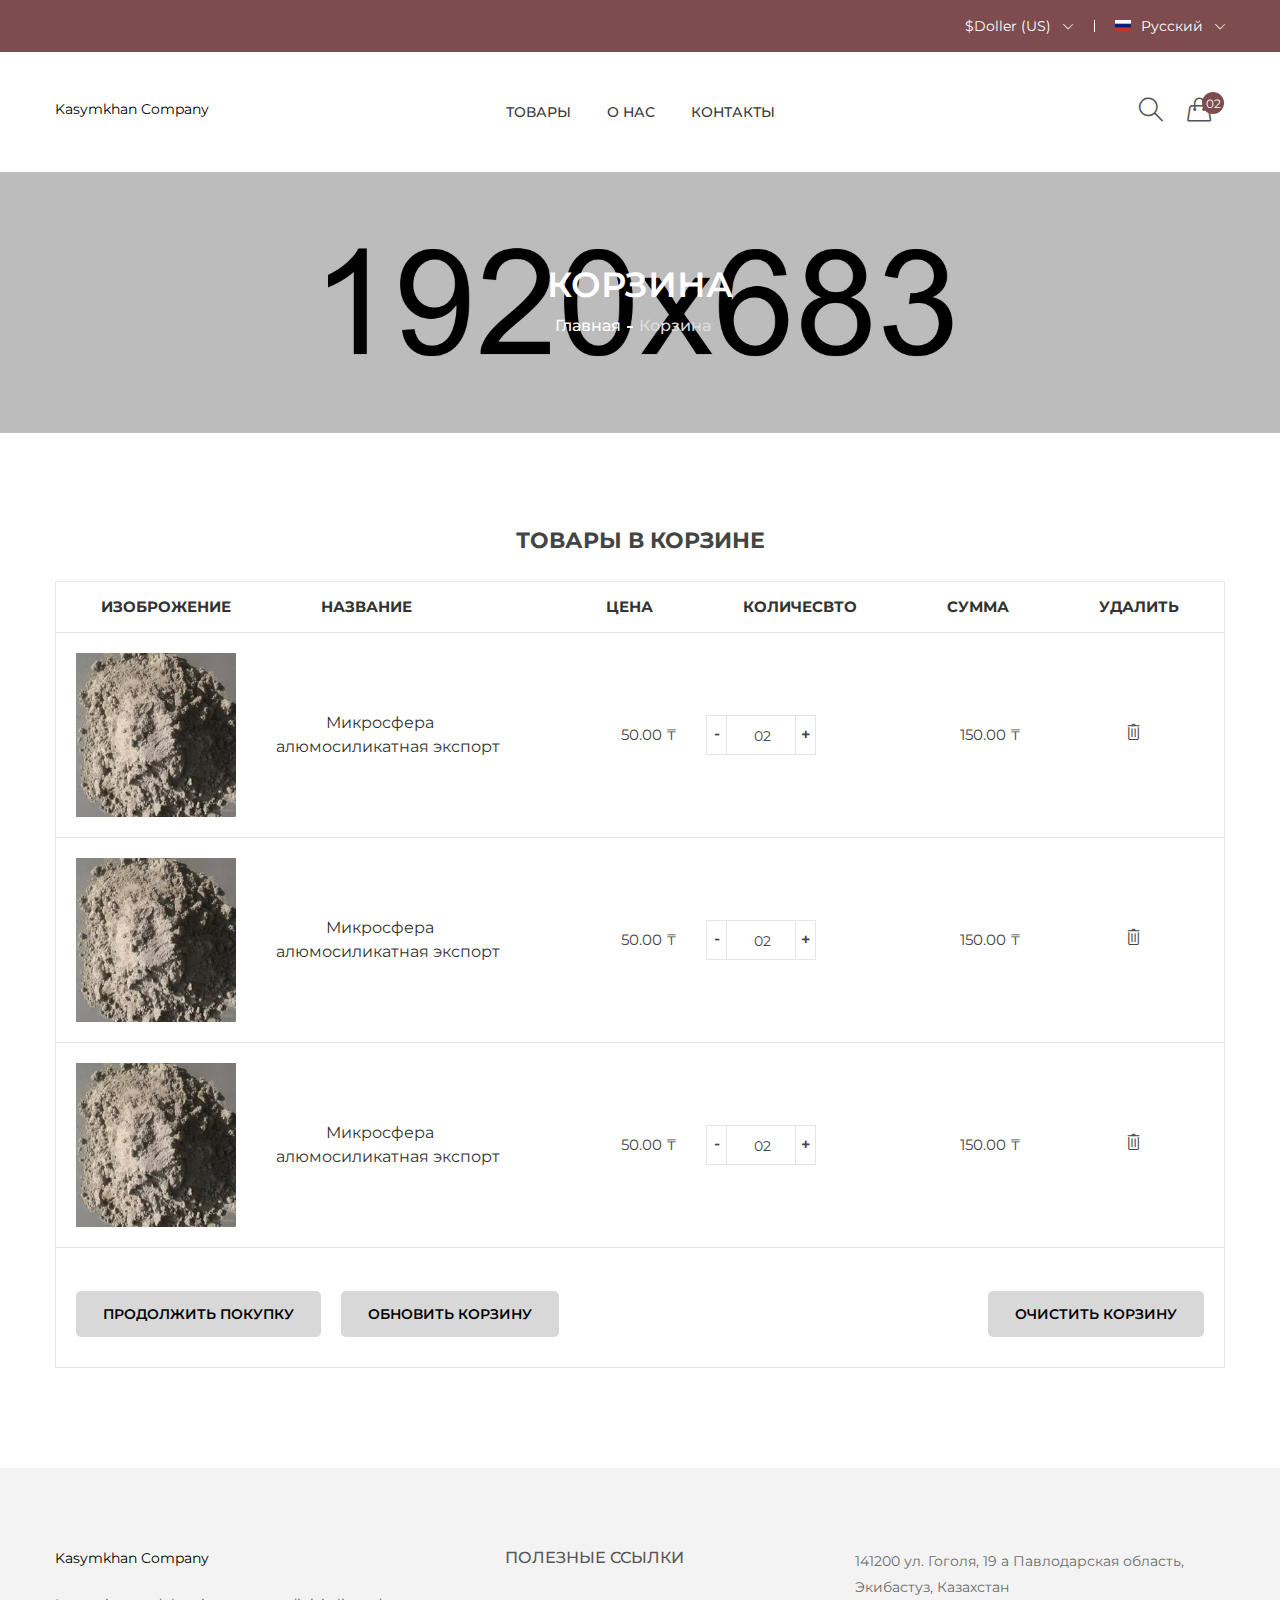
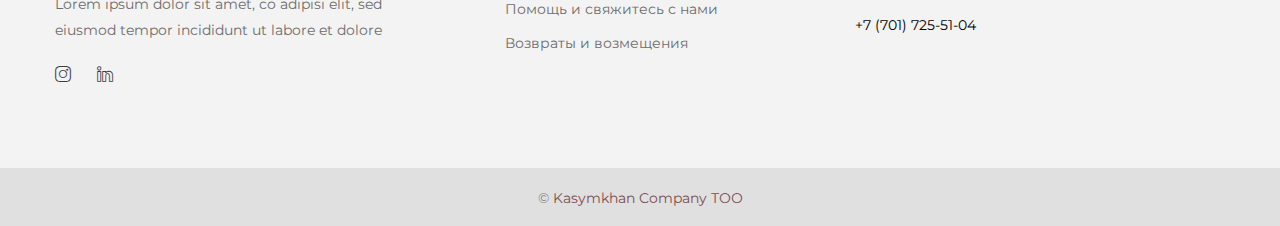
<file: cart.html>
<!doctype html>
<html class="no-js" lang="zxx">
    <head>
        <meta charset="utf-8">
        <meta http-equiv="x-ua-compatible" content="ie=edge">
        <title>Kasymkhan Company</title>
        <meta name="description" content="">
        <meta name="viewport" content="width=device-width, initial-scale=1">
        <!-- Favicon -->
        <link rel="shortcut icon" type="image/x-icon" href="assets/img/favicon.png">
		
		<!-- all css here -->
        <link rel="stylesheet" href="assets/css/bootstrap.min.css">
        <link rel="stylesheet" href="assets/css/animate.css">
        <link rel="stylesheet" href="assets/css/simple-line-icons.css">
        <link rel="stylesheet" href="assets/css/themify-icons.css">
        <link rel="stylesheet" href="assets/css/owl.carousel.min.css">
        <link rel="stylesheet" href="assets/css/meanmenu.min.css">
        <link rel="stylesheet" href="assets/css/style.css">
        <link rel="stylesheet" href="assets/css/responsive.css">
        <script src="assets/js/vendor/modernizr-2.8.3.min.js"></script>
    </head>
    <body>
        <header class="header-area">
            <div class="header-top theme-bg">
                <div class="container">
                    <div class="row">
                        <div class="col-lg-4 col-md-4 col-12">
                            <!-- <div class="welcome-area">
                                <p>Default welcome msg! </p>
                            </div> -->
                        </div>
                        <div class="col-lg-8 col-md-8 col-12">
                            <div class="account-curr-lang-wrap f-right">
                                <ul>
                                    <li class="top-hover"><a href="#">$Doller (US) <i class="icon-arrow-down"></i></a>
                                        <ul>
                                            <li><a href="#">Taka (BDT)</a></li>
                                            <li><a href="#">Riyal (SAR)</a></li>
                                            <li><a href="#">Rupee (INR)</a></li>
                                            <li><a href="#">Dirham (AED)</a></li>
                                        </ul>
                                    </li>
                                    <li><a href="#"><img alt="flag" src="assets/img/icon-img/images_rus.png"> Русский  <i class="icon-arrow-down"></i></a>
                                        <ul>
                                            <li><a href="#"><img alt="flag" src="assets/img/icon-img/Flag_of_Kazakhstan.svg.png">Kaзакша </a></li>
                                        </ul>
                                    </li>
                                </ul>
                            </div>
                        </div>
                    </div>
                </div>
            </div>
            <div class="header-bottom transparent-bar">
                <div class="container">
                    <div class="row">
                        <div class="col-xl-2 col-lg-3 col-md-4 col-sm-4 col-5">
                            <div class="logo pt-39">
                                <a href="index.html">Kasymkhan Company</a>
                            </div>
                        </div>
                        <div class="col-xl-8 col-lg-7 d-none d-lg-block">
                            <div class="main-menu text-center">
                                <nav>
                                    <ul>
                                       
                                        <li class="mega-menu-position"><a href="shop-page.html">Товары</a>
                                            <ul class="mega-menu">
                                                <li>
                                                    <ul>
                                                        <li class="mega-menu-title">Микросферы, микрошарики</li>
                                                        <li><a href="shop-page.html">Микросфера алюмосиликатная</a></li>
                                                        <li><a href="shop-page.html">Микросфера силикатная</a></li>
                                                        <li><a href="shop-page.html">Керамические микросферы</a></li>
                                                        <li><a href="shop-page.html">Микросферы стеклянные</a></li>
                                                        <li><a href="shop-page.html">Стеклянные микрошарики</a></li>
                                                    </ul>
                                                </li>
                                                <li>
                                                    <ul>
                                                        <li class="mega-menu-title">Прочие неметаллические ископаемые</li>
                                                        <li><a href="shop-page.html">Алюмосиликаты
                                                        </a></li>
                                                        <li><a href="shop-page.html">Алюмосиликаты
                                                        </a></li>
                                                        
                                                    </ul>
                                                </li>
                                                
                                         
                                            </ul>
                                        </li>
                                       
                                       
                                        <li><a href="about-us.html">О нас</a></li>
                                        <li><a href="contact.html">Контакты</a></li>
                                    </ul>
                                </nav>
                            </div>
                        </div>
                        <div class="col-xl-2 col-lg-2 col-md-8 col-sm-8 col-7">
                            <div class="search-login-cart-wrapper">
                                <div class="header-search same-style">
                                    <button class="search-toggle">
                                        <i class="icon-magnifier s-open"></i>
                                        <i class="ti-close s-close"></i>
                                    </button>
                                    <div class="search-content">
                                        <form action="#">
                                            <input type="text" placeholder="Search">
                                            <button>
                                                <i class="icon-magnifier"></i>
                                            </button>
                                        </form>
                                    </div>
                                </div>
                                <!-- <div class="header-login same-style">
                                    <a href="login-register.html"><i class="icon-user icons"></i></a>
                                </div> -->
                                <div class="header-cart same-style">
                                    <button class="icon-cart">
                                        <i class="icon-handbag"></i>
                                        <span class="count-style">02</span>
                                    </button>
                                    <div class="shopping-cart-content">
                                        <ul>
                                            <li class="single-shopping-cart">
                                                <div class="shopping-cart-img">
                                                    <a href="#"><img alt="" src="assets/img/product/aj.jpeg"></a>
                                                </div>
                                                <div class="shopping-cart-title">
                                                    <h4><a href="#">Микросфера алюмосиликатная экспорт </a></h4>
                                                    <h6>кол-ство: 02</h6>
                                                    <span>50.00 ₸</span>
                                                </div>
                                                <div class="shopping-cart-delete">
                                                    <a href="#"><i class="ti-close"></i></a>
                                                </div>
                                            </li>
                                            <li class="single-shopping-cart">
                                                <div class="shopping-cart-img">
                                                    <a href="#"><img alt="" src="assets/img/product/aj.jpeg"></a>
                                                </div>
                                                <div class="shopping-cart-title">
                                                    <h4><a href="#">Микросфера алюмосиликатная экспорт </a></h4>
                                                    <h6>кол-ство: 02</h6>
                                                    <span>50.00 ₸</span>
                                                </div>
                                                <div class="shopping-cart-delete">
                                                    <a href="#"><i class="ti-close"></i></a>
                                                </div>
                                            </li>
                                        </ul>
                                        <div class="shopping-cart-total">
                                            <h4>Доставка : <span>50.00 ₸</span></h4>
                                            <h4>Итого : <span class="shop-total">500.00 ₸</span></h4>
                                        </div>
                                        <div class="shopping-cart-btn">
                                            <a href="cart.html">Корзина</a>
                                            <a href="checkout.html">Перейти к оформлению</a>
                                        </div>
                                    </div>
                                </div>
                            </div>
                        </div>
                        <div class="mobile-menu-area electro-menu d-md-block col-md-12 col-lg-12 col-12 d-lg-none d-xl-none">
                            <div class="mobile-menu">
                                <nav id="mobile-menu-active">
                                    <ul class="menu-overflow">
                                      
                                        <li><a href="#">Товары</a>
                                            <ul>
                                                <li><a href="#">Микросферы, микрошарики</a>
                                                    <ul>
                                                        <li><a href="shop-page.html">Микросферы, микрошарики</a></li>
                                                        <li><a href="shop-page.html">Микросфера алюмосиликатная</a></li>
                                                        <li><a href="shop-page.html">Микросфера силикатная</a></li>
                                                        <li><a href="shop-page.html">Керамические микросферы</a></li>
                                                        <li><a href="shop-page.html">Микросферы стеклянные</a></li>
                                                        <li><a href="shop-page.html">Стеклянные микрошарики</a></li>

                                                    </ul>
                                                </li>
                                                <li><a href="#">Прочие неметаллические ископаемые</a>
                                                    <ul>
                                                        <li><a href="shop-page.html">Алюмосиликаты</a></li>
                                                        <li><a href="shop-page.html">Алюмосиликаты</a></li>
                                                     
                                                    </ul>

                                                  
                                                </li>
                                              
                                            </ul>
                                        </li>
                                        <!-- <li><a href="#">blog</a>
                                            <ul>
                                                <li>
                                                    <a href="blog.html">blog page</a>
                                                </li>
                                                <li>
                                                    <a href="blog-leftsidebar.html">blog left sidebar</a>
                                                </li>
                                                <li>
                                                    <a href="blog-details.html">blog details</a>
                                                </li>
                                            </ul>
                                        </li> -->
                                        <li><a href="about-us.html"> О нас </a></li>
                                        <li><a href="contact.html"> Контакты </a></li>
                                    </ul>
                                </nav>
                            </div>
                        </div>
                    </div>
                </div>
            </div>
        </header>
        <div class="breadcrumb-area pt-95 pb-95 bg-img" style="background-image:url(assets/img/banner/banner-2.jpg);">
            <div class="container">
                <div class="breadcrumb-content text-center">
                    <h2>Корзина</h2>
                    <ul>
                        <li><a href="index.html">Главная</a></li>
                        <li class="active">Корзина</li>
                    </ul>
                </div>
            </div>
        </div>
         <!-- shopping-cart-area start -->
        <div class="cart-main-area pt-95 pb-100">
            <div class="container">
                <h3 class="page-title">Товары в корзине</h3>
                <div class="row">
                    <div class="col-lg-12 col-md-12 col-sm-12 col-12">
                        <form action="#">
                            <div class="table-content table-responsive">
                                <table>
                                    <thead>
                                        <tr>
                                            <th>Изоброжение</th>
                                            <th>Название</th>
                                            <th>Цена</th>
                                            <th>Количесвто</th>
                                            <th>Сумма</th>
                                            <th>Удалить</th>
                                        </tr>
                                    </thead>
                                    <tbody>
                                        <tr>
                                            <td class="product-thumbnail">
                                                <a href="#"><img src="assets/img/product/aj.jpeg" alt=""></a>
                                            </td>
                                            <td class="product-name"><a href="#">Микросфера алюмосиликатная экспорт</a></td>
                                            <td class="product-price-cart"><span class="amount">50.00 ₸</span></td>
                                            <td class="product-quantity">
                                                <div class="cart-plus-minus">
                                                    <input class="cart-plus-minus-box" type="text" name="qtybutton" value="02">
                                                </div>
                                            </td>
                                            <td class="product-subtotal">150.00 ₸</td>
                                            <td class="product-remove"><a href="#"><i class="ti-trash"></i></a></td>
                                        </tr>
                                        <tr>
                                            <td class="product-thumbnail">
                                                <a href="#"><img src="assets/img/product/aj.jpeg" alt=""></a>
                                            </td>
                                            <td class="product-name"><a href="#">Микросфера алюмосиликатная экспорт</a></td>
                                            <td class="product-price-cart"><span class="amount">50.00 ₸</span></td>
                                            <td class="product-quantity">
                                                <div class="cart-plus-minus">
                                                    <input class="cart-plus-minus-box" type="text" name="qtybutton" value="02">
                                                </div>
                                            </td>
                                            <td class="product-subtotal">150.00 ₸</td>
                                            <td class="product-remove"><a href="#"><i class="ti-trash"></i></a></td>
                                        </tr>
                                        <tr>
                                            <td class="product-thumbnail">
                                                <a href="#"><img src="assets/img/product/aj.jpeg" alt=""></a>
                                            </td>
                                            <td class="product-name"><a href="#">Микросфера алюмосиликатная экспорт</a></td>
                                            <td class="product-price-cart"><span class="amount">50.00 ₸</span></td>
                                            <td class="product-quantity">
                                                <div class="cart-plus-minus">
                                                    <input class="cart-plus-minus-box" type="text" name="qtybutton" value="02">
                                                </div>
                                            </td>
                                            <td class="product-subtotal">150.00 ₸</td>
                                            <td class="product-remove"><a href="#"><i class="ti-trash"></i></a></td>
                                        </tr>
                                    </tbody>
                                </table>
                            </div>
                            <div class="row">
                                <div class="col-lg-12">
                                    <div class="cart-shiping-update-wrapper">
                                        <div class="cart-shiping-update">
                                            <a href="#">Продолжить покупку</a>
                                            <button>Обновить корзину</button>
                                        </div>
                                        <div class="cart-clear">
                                            <a href="#">Очистить корзину</a>
                                        </div>
                                    </div>
                                </div>
                            </div>
                        </form>
                        <!-- <div class="row">
                            <div class="col-lg-4 col-md-6">
                                <div class="cart-tax">
                                    <h4 class="cart-bottom-title">Estimate Shipping And Tax</h4>
                                    <div class="tax-wrapper">
                                        <p>Enter your destination to get a shipping estimate.</p>
                                        <div class="tax-select-wrapper">
                                            <div class="tax-select">
                                                <label>
                                                    Country
                                                </label>
                                                <select class="email s-email s-wid">
                                                    <option>Bangladesh</option>
                                                    <option>Albania</option>
                                                    <option>Åland Islands</option>
                                                    <option>Afghanistan</option>
                                                    <option>Belgium</option>
                                                </select>
                                            </div>
                                            <div class="tax-select">
                                                <label>
                                                    State/Province
                                                </label>
                                                <select class="email s-email s-wid">
                                                    <option>Bangladesh</option>
                                                    <option>Albania</option>
                                                    <option>Åland Islands</option>
                                                    <option>Afghanistan</option>
                                                    <option>Belgium</option>
                                                </select>
                                            </div>
                                            <div class="tax-select">
                                                <label>
                                                    Zip/Postal Code
                                                </label>
                                                <input type="text" placeholder="1234567">
                                            </div>
                                            <button class="cart-btn-2" type="submit">Get A Quote</button>
                                        </div>
                                    </div>
                                </div>
                            </div>
                            <div class="col-lg-4 col-md-6">
                                <div class="discount-code-wrapper">
                                    <h4 class="cart-bottom-title">DISCOUNT CODES</h4>
                                    <div class="discount-code">
                                        <p>Enter your coupon code if you have one.</p>
                                        <form>
                                            <input type="text" required="" name="name">
                                            <button class="cart-btn-2" type="submit">Get A Quote</button>
                                        </form>
                                    </div>
                                </div>
                            </div>
                            <div class="col-lg-4 col-md-12">
                                <div class="grand-totall">
                                    <span>Subtotal:   $155.00</span>
                                    <h5>Grand Total:   $353.00</h5>
                                    <a href="#">Proceed To Checkout</a>
                                    <p>Checkout with Multiple Addresses</p>
                                </div>
                            </div>
                        </div> -->
                    </div>
                </div>
            </div>
        </div>
        <footer class="footer-area">
            <div class="footer-top pt-80 pb-50 gray-bg-2">
                <div class="container">
                    <div class="row">
                        <div class="col-xl-4 col-lg-4 col-md-6 col-sm-6">
                            <div class="footer-widget mb-30">
                                <div class="footer-info-wrapper">
                                    <div class="footer-logo">
                                        <a href="#">
                                            Kasymkhan Company
                                        </a>
                                    </div>
                                    <p>Lorem ipsum dolor sit amet, co adipisi elit, sed eiusmod tempor incididunt ut labore et dolore</p>
                                    <div class="social-icon">
                                        <ul>
                                            
                                            <li><a href="#"><i class="icon-social-instagram"></i></a></li>
                                            <li><a href="#"><i class="icon-social-linkedin"></i></a></li>
                                           
                                        </ul>
                                    </div>
                                </div>
                            </div>
                        </div>
                        <div class="col-xl-4 col-lg-4 col-md-6 col-sm-6">
                            <div class="footer-widget mb-30 pl-50">
                                <h4 class="footer-title">ПОЛЕЗНЫЕ ССЫЛКИ</h4>
                                <div class="footer-content">
                                    <ul>
                                        <li><a href="#">Помощь и свяжитесь с нами</a></li>
                                        <li><a href="#">Возвраты и возмещения</a></li>
                                    </ul>
                                </div>
                            </div>
                        </div>
                        <!-- <div class="col-xl-3 col-lg-2 col-md-6 col-sm-6">
                            <div class="footer-widget mb-30 pl-70">
                                <h4 class="footer-title">HELP</h4>
                                <div class="footer-content">
                                    <ul>
                                        <li><a href="#">Faq's </a></li>
                                        <li><a href="#">Pricing Plans</a></li>
                                        <li><a href="#">Order Traking</a></li>
                                        <li><a href="#">Returns </a></li>
                                    </ul>
                                </div>
                            </div>
                        </div> -->
                        <div class="col-xl-4 col-lg-4 col-md-6 col-sm-6">
                            <div class="footer-widget">
                                <div class="newsletter-wrapper">
                                    <p>141200 ул. Гоголя, 19 а Павлодарская область,  Экибастуз,  Казахстан</p>
                                </div>
                                <div class="payment-img">
                                    <a href="tel:+77017255104">+7 (701) 725-51-04</a>
                                </div>
                            </div>
                        </div>
                    </div>
                </div>
            </div>
            <div class="footer-bottom gray-bg-3 pt-17 pb-15">
                <div class="container">
                    <div class="row">
                        <div class="col-12">
                            <div class="copyright text-center">
                                <p>© <a href="#">Kasymkhan Company ТОО</a></p>
                               
                            </div>
                        </div>
                    </div>
                </div>
            </div>
		</footer>
		
		
		
		
		<!-- all js here -->
        <script src="assets/js/vendor/jquery-1.12.0.min.js"></script>
        <script src="assets/js/popper.js"></script>
        <script src="assets/js/bootstrap.min.js"></script>
        <script src="assets/js/jquery.counterup.min.js"></script>
        <script src="assets/js/waypoints.min.js"></script>
        <script src="assets/js/elevetezoom.js"></script>
        <script src="assets/js/ajax-mail.js"></script>
        <script src="assets/js/owl.carousel.min.js"></script>
        <script src="assets/js/plugins.js"></script>
        <script src="assets/js/main.js"></script>
    </body>
</html>
</file>
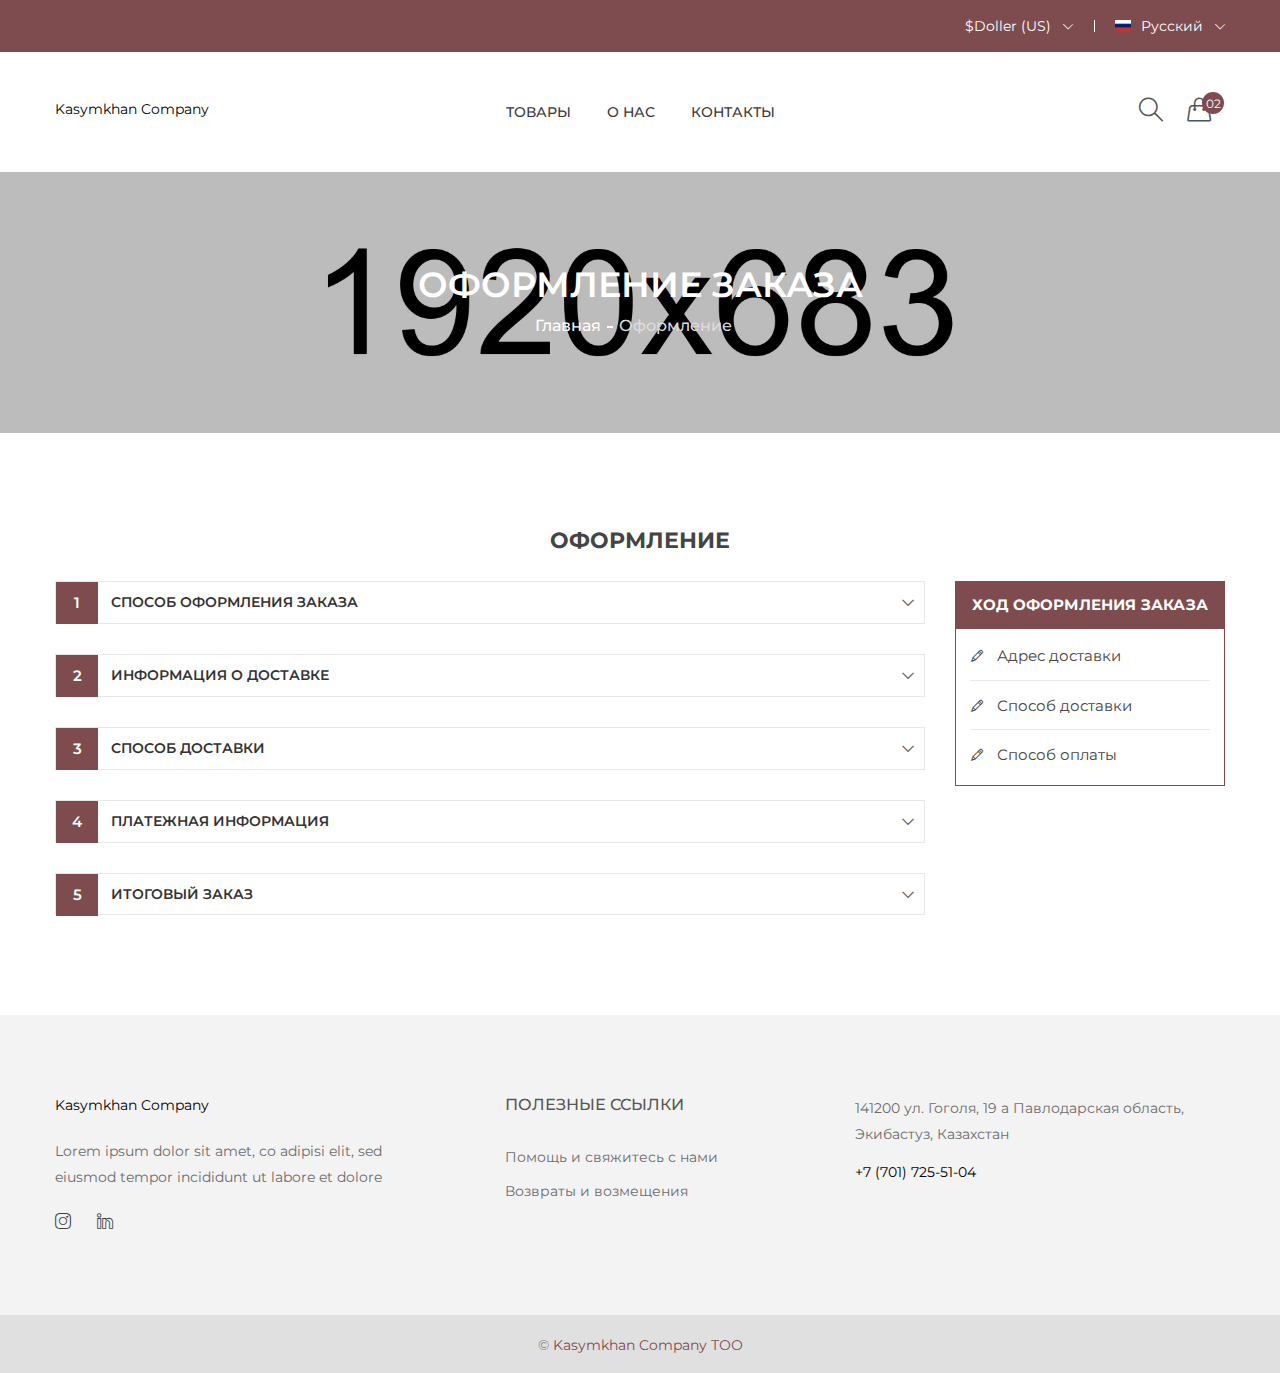
<file: checkout.html>
<!doctype html>
<html class="no-js" lang="zxx">
    <head>
        <meta charset="utf-8">
        <meta http-equiv="x-ua-compatible" content="ie=edge">
        <title>Kasymkhan Company</title>
        <meta name="description" content="">
        <meta name="viewport" content="width=device-width, initial-scale=1">
        <!-- Favicon -->
        <link rel="shortcut icon" type="image/x-icon" href="assets/img/favicon.png">
		
		<!-- all css here -->
        <link rel="stylesheet" href="assets/css/bootstrap.min.css">
        <link rel="stylesheet" href="assets/css/animate.css">
        <link rel="stylesheet" href="assets/css/simple-line-icons.css">
        <link rel="stylesheet" href="assets/css/themify-icons.css">
        <link rel="stylesheet" href="assets/css/owl.carousel.min.css">
        <link rel="stylesheet" href="assets/css/meanmenu.min.css">
        <link rel="stylesheet" href="assets/css/style.css">
        <link rel="stylesheet" href="assets/css/responsive.css">
        <script src="assets/js/vendor/modernizr-2.8.3.min.js"></script>
    </head>
    <body>
        <header class="header-area">
            <div class="header-top theme-bg">
                <div class="container">
                    <div class="row">
                        <div class="col-lg-4 col-md-4 col-12">
                            <!-- <div class="welcome-area">
                                <p>Default welcome msg! </p>
                            </div> -->
                        </div>
                        <div class="col-lg-8 col-md-8 col-12">
                            <div class="account-curr-lang-wrap f-right">
                                <ul>
                                    <li class="top-hover"><a href="#">$Doller (US) <i class="icon-arrow-down"></i></a>
                                        <ul>
                                            <li><a href="#">Taka (BDT)</a></li>
                                            <li><a href="#">Riyal (SAR)</a></li>
                                            <li><a href="#">Rupee (INR)</a></li>
                                            <li><a href="#">Dirham (AED)</a></li>
                                        </ul>
                                    </li>
                                    <li><a href="#"><img alt="flag" src="assets/img/icon-img/images_rus.png"> Русский  <i class="icon-arrow-down"></i></a>
                                        <ul>
                                            <li><a href="#"><img alt="flag" src="assets/img/icon-img/Flag_of_Kazakhstan.svg.png">Kaзакша </a></li>
                                        </ul>
                                    </li>
                                </ul>
                            </div>
                        </div>
                    </div>
                </div>
            </div>
            <div class="header-bottom transparent-bar">
                <div class="container">
                    <div class="row">
                        <div class="col-xl-2 col-lg-3 col-md-4 col-sm-4 col-5">
                            <div class="logo pt-39">
                                <a href="index.html">Kasymkhan Company</a>
                            </div>
                        </div>
                        <div class="col-xl-8 col-lg-7 d-none d-lg-block">
                            <div class="main-menu text-center">
                                <nav>
                                    <ul>
                                       
                                        <li class="mega-menu-position"><a href="shop-page.html">Товары</a>
                                            <ul class="mega-menu">
                                                <li>
                                                    <ul>
                                                        <li class="mega-menu-title">Микросферы, микрошарики</li>
                                                        <li><a href="shop-page.html">Микросфера алюмосиликатная</a></li>
                                                        <li><a href="shop-page.html">Микросфера силикатная</a></li>
                                                        <li><a href="shop-page.html">Керамические микросферы</a></li>
                                                        <li><a href="shop-page.html">Микросферы стеклянные</a></li>
                                                        <li><a href="shop-page.html">Стеклянные микрошарики</a></li>
                                                    </ul>
                                                </li>
                                                <li>
                                                    <ul>
                                                        <li class="mega-menu-title">Прочие неметаллические ископаемые</li>
                                                        <li><a href="shop-page.html">Алюмосиликаты
                                                        </a></li>
                                                        <li><a href="shop-page.html">Алюмосиликаты
                                                        </a></li>
                                                        
                                                    </ul>
                                                </li>
                                                
                                         
                                            </ul>
                                        </li>
                                       
                                       
                                        <li><a href="about-us.html">О нас</a></li>
                                        <li><a href="contact.html">Контакты</a></li>
                                    </ul>
                                </nav>
                            </div>
                        </div>
                        <div class="col-xl-2 col-lg-2 col-md-8 col-sm-8 col-7">
                            <div class="search-login-cart-wrapper">
                                <div class="header-search same-style">
                                    <button class="search-toggle">
                                        <i class="icon-magnifier s-open"></i>
                                        <i class="ti-close s-close"></i>
                                    </button>
                                    <div class="search-content">
                                        <form action="#">
                                            <input type="text" placeholder="Search">
                                            <button>
                                                <i class="icon-magnifier"></i>
                                            </button>
                                        </form>
                                    </div>
                                </div>
                                <!-- <div class="header-login same-style">
                                    <a href="login-register.html"><i class="icon-user icons"></i></a>
                                </div> -->
                                <div class="header-cart same-style">
                                    <button class="icon-cart">
                                        <i class="icon-handbag"></i>
                                        <span class="count-style">02</span>
                                    </button>
                                    <div class="shopping-cart-content">
                                        <ul>
                                            <li class="single-shopping-cart">
                                                <div class="shopping-cart-img">
                                                    <a href="#"><img alt="" src="assets/img/product/aj.jpeg"></a>
                                                </div>
                                                <div class="shopping-cart-title">
                                                    <h4><a href="#">Микросфера алюмосиликатная экспорт </a></h4>
                                                    <h6>кол-ство: 02</h6>
                                                    <span>50.00 ₸</span>
                                                </div>
                                                <div class="shopping-cart-delete">
                                                    <a href="#"><i class="ti-close"></i></a>
                                                </div>
                                            </li>
                                            <li class="single-shopping-cart">
                                                <div class="shopping-cart-img">
                                                    <a href="#"><img alt="" src="assets/img/product/aj.jpeg"></a>
                                                </div>
                                                <div class="shopping-cart-title">
                                                    <h4><a href="#">Микросфера алюмосиликатная экспорт </a></h4>
                                                    <h6>кол-ство: 02</h6>
                                                    <span>50.00 ₸</span>
                                                </div>
                                                <div class="shopping-cart-delete">
                                                    <a href="#"><i class="ti-close"></i></a>
                                                </div>
                                            </li>
                                        </ul>
                                        <div class="shopping-cart-total">
                                            <h4>Доставка : <span>50.00 ₸</span></h4>
                                            <h4>Итого : <span class="shop-total">500.00 ₸</span></h4>
                                        </div>
                                        <div class="shopping-cart-btn">
                                            <a href="cart.html">Корзина</a>
                                            <a href="checkout.html">Перейти к оформлению</a>
                                        </div>
                                    </div>
                                </div>
                            </div>
                        </div>
                        <div class="mobile-menu-area electro-menu d-md-block col-md-12 col-lg-12 col-12 d-lg-none d-xl-none">
                            <div class="mobile-menu">
                                <nav id="mobile-menu-active">
                                    <ul class="menu-overflow">
                                      
                                        <li><a href="#">Товары</a>
                                            <ul>
                                                <li><a href="#">Микросферы, микрошарики</a>
                                                    <ul>
                                                        <li><a href="shop-page.html">Микросферы, микрошарики</a></li>
                                                        <li><a href="shop-page.html">Микросфера алюмосиликатная</a></li>
                                                        <li><a href="shop-page.html">Микросфера силикатная</a></li>
                                                        <li><a href="shop-page.html">Керамические микросферы</a></li>
                                                        <li><a href="shop-page.html">Микросферы стеклянные</a></li>
                                                        <li><a href="shop-page.html">Стеклянные микрошарики</a></li>

                                                    </ul>
                                                </li>
                                                <li><a href="#">Прочие неметаллические ископаемые</a>
                                                    <ul>
                                                        <li><a href="shop-page.html">Алюмосиликаты</a></li>
                                                        <li><a href="shop-page.html">Алюмосиликаты</a></li>
                                                     
                                                    </ul>

                                                  
                                                </li>
                                              
                                            </ul>
                                        </li>
                                        <!-- <li><a href="#">blog</a>
                                            <ul>
                                                <li>
                                                    <a href="blog.html">blog page</a>
                                                </li>
                                                <li>
                                                    <a href="blog-leftsidebar.html">blog left sidebar</a>
                                                </li>
                                                <li>
                                                    <a href="blog-details.html">blog details</a>
                                                </li>
                                            </ul>
                                        </li> -->
                                        <li><a href="about-us.html"> О нас </a></li>
                                        <li><a href="contact.html"> Контакты </a></li>
                                    </ul>
                                </nav>
                            </div>
                        </div>
                    </div>
                </div>
            </div>
        </header>
        <div class="breadcrumb-area pt-95 pb-95 bg-img" style="background-image:url(assets/img/banner/banner-2.jpg);">
            <div class="container">
                <div class="breadcrumb-content text-center">
                    <h2>Оформление заказа</h2>
                    <ul>
                        <li><a href="index.html">Главная</a></li>
                        <li class="active">Оформление</li>
                    </ul>
                </div>
            </div>
        </div>
         <!-- shopping-cart-area start -->
        <div class="checkout-area pt-95 pb-70">
            <div class="container">
                <h3 class="page-title">Оформление</h3>
                <div class="row">
                    <div class="col-lg-9">
                        <div class="checkout-wrapper">
                            <div id="faq" class="panel-group">
                                <!-- <div class="panel panel-default">
                                    <div class="panel-heading">
                                        <h5 class="panel-title"><span>1</span> <a data-toggle="collapse" data-parent="#faq" href="#payment-1">Checkout method</a></h5>
                                    </div>
                                    <div id="payment-1" class="panel-collapse collapse show">
                                        <div class="panel-body">
                                            <div class="row">
                                                <div class="col-lg-6 col-md-12">
                                                    <div class="checkout-register">
                                                        <h5 class="checkout-sub-title">great an account</h5>
                                                        <p>Please enter your email address to create an account</p>
                                                        <form>
                                                            <label> Email Address </label>
                                                            <input type="email" name="email">
                                                            <button class="checkout-btn" type="submit">Great An Account</button>
                                                        </form>
                                                    </div>
                                                </div>
                                                <div class="col-lg-6 col-md-12">
                                                    <div class="checkout-login">
                                                        <h5 class="checkout-sub-title">login</h5>
                                                        <form>
                                                            <div class="login-form">
                                                                <label> Email Address </label>
                                                                <input type="email" name="email">
                                                            </div>
                                                            <div class="login-form">
                                                                <label> Password </label>
                                                                <input type="email" name="email">
                                                            </div>
                                                        </form>
                                                        <div class="login-forget">
                                                            <button class="checkout-btn" type="submit">Login</button>
                                                            <a href="#">Forgot your password?</a>
                                                        </div>
                                                    </div>
                                                </div>
                                            </div>
                                        </div>
                                    </div>
                                </div> -->
                                <div class="panel panel-default">
                                    <div class="panel-heading">
                                        <h5 class="panel-title"><span>1</span> <a data-toggle="collapse" data-parent="#faq" href="#payment-2">cпособ оформления заказа</a></h5>
                                    </div>
                                    <div id="payment-2" class="panel-collapse collapse">
                                        <div class="panel-body">
                                            <div class="billing-information-wrapper">
                                                <div class="row">
                                                    <div class="col-lg-6 col-md-6">
                                                        <div class="billing-info">
                                                            <label>First Name</label>
                                                            <input type="text">
                                                        </div>
                                                    </div>
                                                    <div class="col-lg-6 col-md-6">
                                                        <div class="billing-info">
                                                            <label>Last Name</label>
                                                            <input type="text">
                                                        </div>
                                                    </div>
                                                    <div class="col-lg-6 col-md-6">
                                                        <div class="billing-info">
                                                            <label>Company</label>
                                                            <input type="text">
                                                        </div>
                                                    </div>
                                                    <div class="col-lg-6 col-md-6">
                                                        <div class="billing-info">
                                                            <label>Email Address</label>
                                                            <input type="email">
                                                        </div>
                                                    </div>
                                                    <div class="col-lg-12 col-md-12">
                                                        <div class="billing-info">
                                                            <label>Address</label>
                                                            <input type="text">
                                                        </div>
                                                    </div>
                                                    <div class="col-lg-6 col-md-6">
                                                        <div class="billing-info">
                                                            <label>city</label>
                                                            <input type="text">
                                                        </div>
                                                    </div>
                                                    <div class="col-lg-6 col-md-6">
                                                        <div class="billing-info">
                                                            <label>State/Province</label>
                                                            <input type="text">
                                                        </div>
                                                    </div>
                                                    <div class="col-lg-6 col-md-6">
                                                        <div class="billing-info">
                                                            <label>Zip/Postal Code</label>
                                                            <input type="text">
                                                        </div>
                                                    </div>
                                                    <div class="col-lg-6 col-md-6">
                                                        <div class="billing-select card-mrg">
                                                            <label>Country</label>
                                                            <select>
                                                                <option value="1">United State</option>
                                                                <option value="2">Azerbaijan</option>
                                                                <option value="3">Bahamas</option>
                                                                <option value="4">Bahrain</option>
                                                                <option value="5">Bangladesh</option>
                                                                <option value="6">Barbados</option>
                                                            </select>
                                                        </div>
                                                    </div>
                                                    <div class="col-lg-6 col-md-6">
                                                        <div class="billing-info">
                                                            <label>Telephone</label>
                                                            <input type="text">
                                                        </div>
                                                    </div>
                                                    <div class="col-lg-6 col-md-6">
                                                        <div class="billing-info">
                                                            <label>Fax</label>
                                                            <input type="text">
                                                        </div>
                                                    </div>
                                                </div>
                                                <div class="ship-wrapper">
                                                    <div class="single-ship">
                                                        <input type="radio" name="address" value="address" checked="">
                                                        <label>Ship to this address</label>
                                                    </div>
                                                    <div class="single-ship">
                                                        <input type="radio" name="address" value="dadress">
                                                        <label>Ship to different address</label>
                                                    </div>
                                                </div>
                                                <div class="billing-back-btn">
                                                    <div class="billing-back">
                                                        <a href="#"><i class="ti-arrow-up"></i> back</a>
                                                    </div>
                                                    <div class="billing-btn">
                                                        <button type="submit">Get a Quote</button>
                                                    </div>
                                                </div>
                                            </div>
                                        </div>
                                    </div>
                                </div>
                                <div class="panel panel-default">
                                    <div class="panel-heading">
                                        <h5 class="panel-title"><span>2</span> <a data-toggle="collapse" data-parent="#faq" href="#payment-3">
                                            информация о доставке</a></h5>
                                    </div>
                                    <div id="payment-3" class="panel-collapse collapse ">
                                        <div class="panel-body">
                                            <div class="shipping-information-wrapper">
                                                <div class="shipping-info-2">
                                                    <span> Address will go here. </span>
                                                    <span>T: 012 345 678 </span>
                                                </div>
                                                <div class="edit-address">
                                                    <a href="#">Edit Address</a>
                                                </div>
                                                <div class="billing-select">
                                                    <select class="email s-email s-wid">
                                                        <option>Select Your Address</option>
                                                        <option>Add New Address</option>
                                                        <option>Boot Experts, Bangladesh</option>
                                                    </select>
                                                </div>
                                                <div class="ship-wrapper">
                                                    <div class="single-ship">
                                                        <input type="checkbox" checked="" value="address" name="address">
                                                        <label>Use Billing Address</label>
                                                    </div>
                                                </div>
                                                <div class="billing-back-btn">
                                                    <div class="billing-back">
                                                        <a href="#"><i class="ti-arrow-up"></i> back</a>
                                                    </div>
                                                    <div class="billing-btn">
                                                        <button type="submit">Continue</button>
                                                    </div>
                                                </div>
                                            </div>
                                        </div>
                                    </div>
                                </div>
                                <div class="panel panel-default">
                                    <div class="panel-heading">
                                        <h5 class="panel-title"><span>3</span> <a data-toggle="collapse" data-parent="#faq" href="#payment-4">способ доставки</a></h5>
                                    </div>
                                    <div id="payment-4" class="panel-collapse collapse ">
                                        <div class="panel-body">
                                            <div class="shipping-method-wrapper">
                                                <div class="shipping-method">
                                                    <p>Flat Rate</p>
                                                    <p>Fixed $40.00</p>
                                                </div>
                                                <div class="billing-back-btn">
                                                    <div class="billing-back">
                                                        <a href="#"><i class="ti-arrow-up"></i> back</a>
                                                    </div>
                                                    <div class="billing-btn">
                                                        <button type="submit">Continue</button>
                                                    </div>
                                                </div>
                                            </div>
                                        </div>
                                    </div>
                                </div>
                                <div class="panel panel-default">
                                    <div class="panel-heading">
                                        <h5 class="panel-title"><span>4</span> <a data-toggle="collapse" data-parent="#faq" href="#payment-5">платежная информация</a></h5>
                                    </div>
                                    <div id="payment-5" class="panel-collapse collapse">
                                        <div class="panel-body">
                                            <div class="payment-info-wrapper">
                                                <div class="ship-wrapper">
                                                    <div class="single-ship">
                                                        <input type="radio" checked="" value="address" name="address">
                                                        <label>Check / Money order </label>
                                                    </div>
                                                    <div class="single-ship">
                                                        <input type="radio" value="dadress" name="address">
                                                        <label>Credit Card (saved) </label>
                                                    </div>
                                                </div>
                                                <div class="payment-info">
                                                    <div class="row">
                                                        <div class="col-lg-6 col-md-6">
                                                            <div class="billing-info">
                                                                <label>Name on Card </label>
                                                                <input type="text">
                                                            </div>
                                                        </div>
                                                        <div class="col-lg-6 col-md-6">
                                                            <div class="billing-select card-mrg">
                                                                <label>Credit Card Type</label>
                                                                <select>
                                                                    <option>American Express</option>
                                                                    <option>Visa</option>
                                                                    <option>MasterCard</option>
                                                                    <option>Discover</option>
                                                                </select>
                                                            </div>
                                                        </div>
                                                        <div class="col-lg-12 col-md-12">
                                                            <div class="billing-info">
                                                                <label>Credit Card Number </label>
                                                                <input type="text">
                                                            </div>
                                                        </div>
                                                    </div>
                                                    <div class="expiration-date">
                                                        <label>Expiration Date </label>
                                                        <div class="row">
                                                            <div class="col-lg-6 col-md-6">
                                                                <div class="billing-select month-mrg">
                                                                    <select>
                                                                        <option>Month</option>
                                                                        <option>January</option>
                                                                        <option>February</option>
                                                                        <option> March</option>
                                                                        <option>April</option>
                                                                        <option> May</option>
                                                                        <option>June</option>
                                                                        <option>July</option>
                                                                        <option>August</option>
                                                                        <option>September</option>
                                                                        <option> October</option>
                                                                        <option> November</option>
                                                                        <option> December</option>
                                                                    </select>
                                                                </div>
                                                            </div>
                                                            <div class="col-lg-6 col-md-6">
                                                                <div class="billing-select">
                                                                    <select>
                                                                        <option>Year</option>
                                                                        <option>2015</option>
                                                                        <option>2016</option>
                                                                        <option>2017</option>
                                                                        <option>2018</option>
                                                                        <option>2019</option>
                                                                        <option>2020</option>
                                                                        <option>2021</option>
                                                                        <option>2022</option>
                                                                        <option>2023</option>
                                                                        <option>2024</option>
                                                                        <option>2025</option>
                                                                    </select>
                                                                </div>
                                                            </div>
                                                        </div>
                                                    </div>
                                                    <div class="row">
                                                        <div class="col-lg-12 col-md-12">
                                                            <div class="billing-info">
                                                                <label>Card Verification Number</label>
                                                                <input type="text">
                                                            </div>
                                                        </div>
                                                    </div>
                                                </div>
                                                <div class="billing-back-btn">
                                                    <div class="billing-back">
                                                        <a href="#"><i class="ti-arrow-up"></i> back</a>
                                                    </div>
                                                    <div class="billing-btn">
                                                        <button type="submit">Continue</button>
                                                    </div>
                                                </div>
                                            </div>
                                        </div>
                                    </div>
                                </div>
                                <div class="panel panel-default">
                                    <div class="panel-heading">
                                        <h5 class="panel-title"><span>5</span> <a data-toggle="collapse" data-parent="#faq" href="#payment-6">Итоговый заказ</a></h5>
                                    </div>
                                    <div id="payment-6" class="panel-collapse collapse">
                                        <div class="panel-body">
                                            <div class="order-review-wrapper">
                                                <div class="order-review">
                                                    <div class="table-responsive">
                                                        <table class="table">
                                                            <thead>
                                                                <tr>
                                                                    <th class="width-1">Product Name</th>
                                                                    <th class="width-2">Price</th>
                                                                    <th class="width-3">Qty</th>
                                                                    <th class="width-4">Subtotal</th>
                                                                </tr>
                                                            </thead>
                                                            <tbody>
                                                                <tr>
                                                                    <td>
                                                                        <div class="o-pro-dec">
                                                                            <p>Fusce aliquam</p>
                                                                        </div>
                                                                    </td>
                                                                    <td>
                                                                        <div class="o-pro-price">
                                                                            <p>$236.00</p>
                                                                        </div>
                                                                    </td>
                                                                    <td>
                                                                        <div class="o-pro-qty">
                                                                            <p>2</p>
                                                                        </div>
                                                                    </td>
                                                                    <td>
                                                                        <div class="o-pro-subtotal">
                                                                            <p>$236.00</p>
                                                                        </div>
                                                                    </td>
                                                                </tr>
                                                                <tr>
                                                                    <td>
                                                                        <div class="o-pro-dec">
                                                                            <p>Primis in faucibus</p>
                                                                        </div>
                                                                    </td>
                                                                    <td>
                                                                        <div class="o-pro-price">
                                                                            <p>$265.00</p>
                                                                        </div>
                                                                    </td>
                                                                    <td>
                                                                        <div class="o-pro-qty">
                                                                            <p>3</p>
                                                                        </div>
                                                                    </td>
                                                                    <td>
                                                                        <div class="o-pro-subtotal">
                                                                            <p>$265.00</p>
                                                                        </div>
                                                                    </td>
                                                                </tr>
                                                                <tr>
                                                                    <td>
                                                                        <div class="o-pro-dec">
                                                                            <p>Etiam gravida</p>
                                                                        </div>
                                                                    </td>
                                                                    <td>
                                                                        <div class="o-pro-price">
                                                                            <p>$363.00</p>
                                                                        </div>
                                                                    </td>
                                                                    <td>
                                                                        <div class="o-pro-qty">
                                                                            <p>2</p>
                                                                        </div>
                                                                    </td>
                                                                    <td>
                                                                        <div class="o-pro-subtotal">
                                                                            <p>$363.00</p>
                                                                        </div>
                                                                    </td>
                                                                </tr>
                                                                <tr>
                                                                    <td>
                                                                        <div class="o-pro-dec">
                                                                            <p>Quisque in arcu</p>
                                                                        </div>
                                                                    </td>
                                                                    <td>
                                                                        <div class="o-pro-price">
                                                                            <p>$328.00</p>
                                                                        </div>
                                                                    </td>
                                                                    <td>
                                                                        <div class="o-pro-qty">
                                                                            <p>2</p>
                                                                        </div>
                                                                    </td>
                                                                    <td>
                                                                        <div class="o-pro-subtotal">
                                                                            <p>$328.00</p>
                                                                        </div>
                                                                    </td>
                                                                </tr>
                                                            </tbody>
                                                            <tfoot>
                                                                <tr>
                                                                    <td colspan="3">Subtotal </td>
                                                                    <td colspan="1">$4,001.00</td>
                                                                </tr>
                                                                <tr class="tr-f">
                                                                    <td colspan="3">Shipping & Handling (Flat Rate - Fixed</td>
                                                                    <td colspan="1">$45.00</td>
                                                                </tr>
                                                                <tr>
                                                                    <td colspan="3">Grand Total</td>
                                                                    <td colspan="1">$4,722.00</td>
                                                                </tr>
                                                            </tfoot>
                                                        </table>
                                                    </div>
                                                    <div class="billing-back-btn">
                                                        <span>
                                                            Forgot an Item?
                                                            <a href="#"> Edit Your Cart.</a>

                                                        </span>
                                                        <div class="billing-btn">
                                                            <button type="submit">Continue</button>
                                                        </div>
                                                    </div>
                                                </div>
                                            </div>
                                        </div>
                                    </div>
                                </div>
                            </div>
                        </div>
                    </div>
                    <div class="col-lg-3">
                        <div class="checkout-progress">
                            <h4>Ход оформления заказа</h4>
                            <ul>
                                <li>Адрес доставки</li>
                                <li>Способ доставки</li>
                                <li>Способ оплаты</li>
                            </ul>
                        </div>
                    </div>
                </div>
            </div>
        </div>
        <footer class="footer-area">
            <div class="footer-top pt-80 pb-50 gray-bg-2">
                <div class="container">
                    <div class="row">
                        <div class="col-xl-4 col-lg-4 col-md-6 col-sm-6">
                            <div class="footer-widget mb-30">
                                <div class="footer-info-wrapper">
                                    <div class="footer-logo">
                                        <a href="#">
                                            Kasymkhan Company
                                        </a>
                                    </div>
                                    <p>Lorem ipsum dolor sit amet, co adipisi elit, sed eiusmod tempor incididunt ut labore et dolore</p>
                                    <div class="social-icon">
                                        <ul>
                                            
                                            <li><a href="#"><i class="icon-social-instagram"></i></a></li>
                                            <li><a href="#"><i class="icon-social-linkedin"></i></a></li>
                                           
                                        </ul>
                                    </div>
                                </div>
                            </div>
                        </div>
                        <div class="col-xl-4 col-lg-4 col-md-6 col-sm-6">
                            <div class="footer-widget mb-30 pl-50">
                                <h4 class="footer-title">ПОЛЕЗНЫЕ ССЫЛКИ</h4>
                                <div class="footer-content">
                                    <ul>
                                        <li><a href="#">Помощь и свяжитесь с нами</a></li>
                                        <li><a href="#">Возвраты и возмещения</a></li>
                                    </ul>
                                </div>
                            </div>
                        </div>
                        <!-- <div class="col-xl-3 col-lg-2 col-md-6 col-sm-6">
                            <div class="footer-widget mb-30 pl-70">
                                <h4 class="footer-title">HELP</h4>
                                <div class="footer-content">
                                    <ul>
                                        <li><a href="#">Faq's </a></li>
                                        <li><a href="#">Pricing Plans</a></li>
                                        <li><a href="#">Order Traking</a></li>
                                        <li><a href="#">Returns </a></li>
                                    </ul>
                                </div>
                            </div>
                        </div> -->
                        <div class="col-xl-4 col-lg-4 col-md-6 col-sm-6">
                            <div class="footer-widget">
                                <div class="newsletter-wrapper">
                                    <p>141200 ул. Гоголя, 19 а Павлодарская область,  Экибастуз,  Казахстан</p>
                                </div>
                                <div class="payment-img">
                                    <a href="tel:+77017255104">+7 (701) 725-51-04</a>
                                </div>
                            </div>
                        </div>
                    </div>
                </div>
            </div>
            <div class="footer-bottom gray-bg-3 pt-17 pb-15">
                <div class="container">
                    <div class="row">
                        <div class="col-12">
                            <div class="copyright text-center">
                                <p>© <a href="#">Kasymkhan Company ТОО</a></p>
                               
                            </div>
                        </div>
                    </div>
                </div>
            </div>
		</footer>
		
		
		
		
		<!-- all js here -->
        <script src="assets/js/vendor/jquery-1.12.0.min.js"></script>
        <script src="assets/js/popper.js"></script>
        <script src="assets/js/bootstrap.min.js"></script>
        <script src="assets/js/jquery.counterup.min.js"></script>
        <script src="assets/js/waypoints.min.js"></script>
        <script src="assets/js/elevetezoom.js"></script>
        <script src="assets/js/ajax-mail.js"></script>
        <script src="assets/js/owl.carousel.min.js"></script>
        <script src="assets/js/plugins.js"></script>
        <script src="assets/js/main.js"></script>
    </body>
</html>
</file>
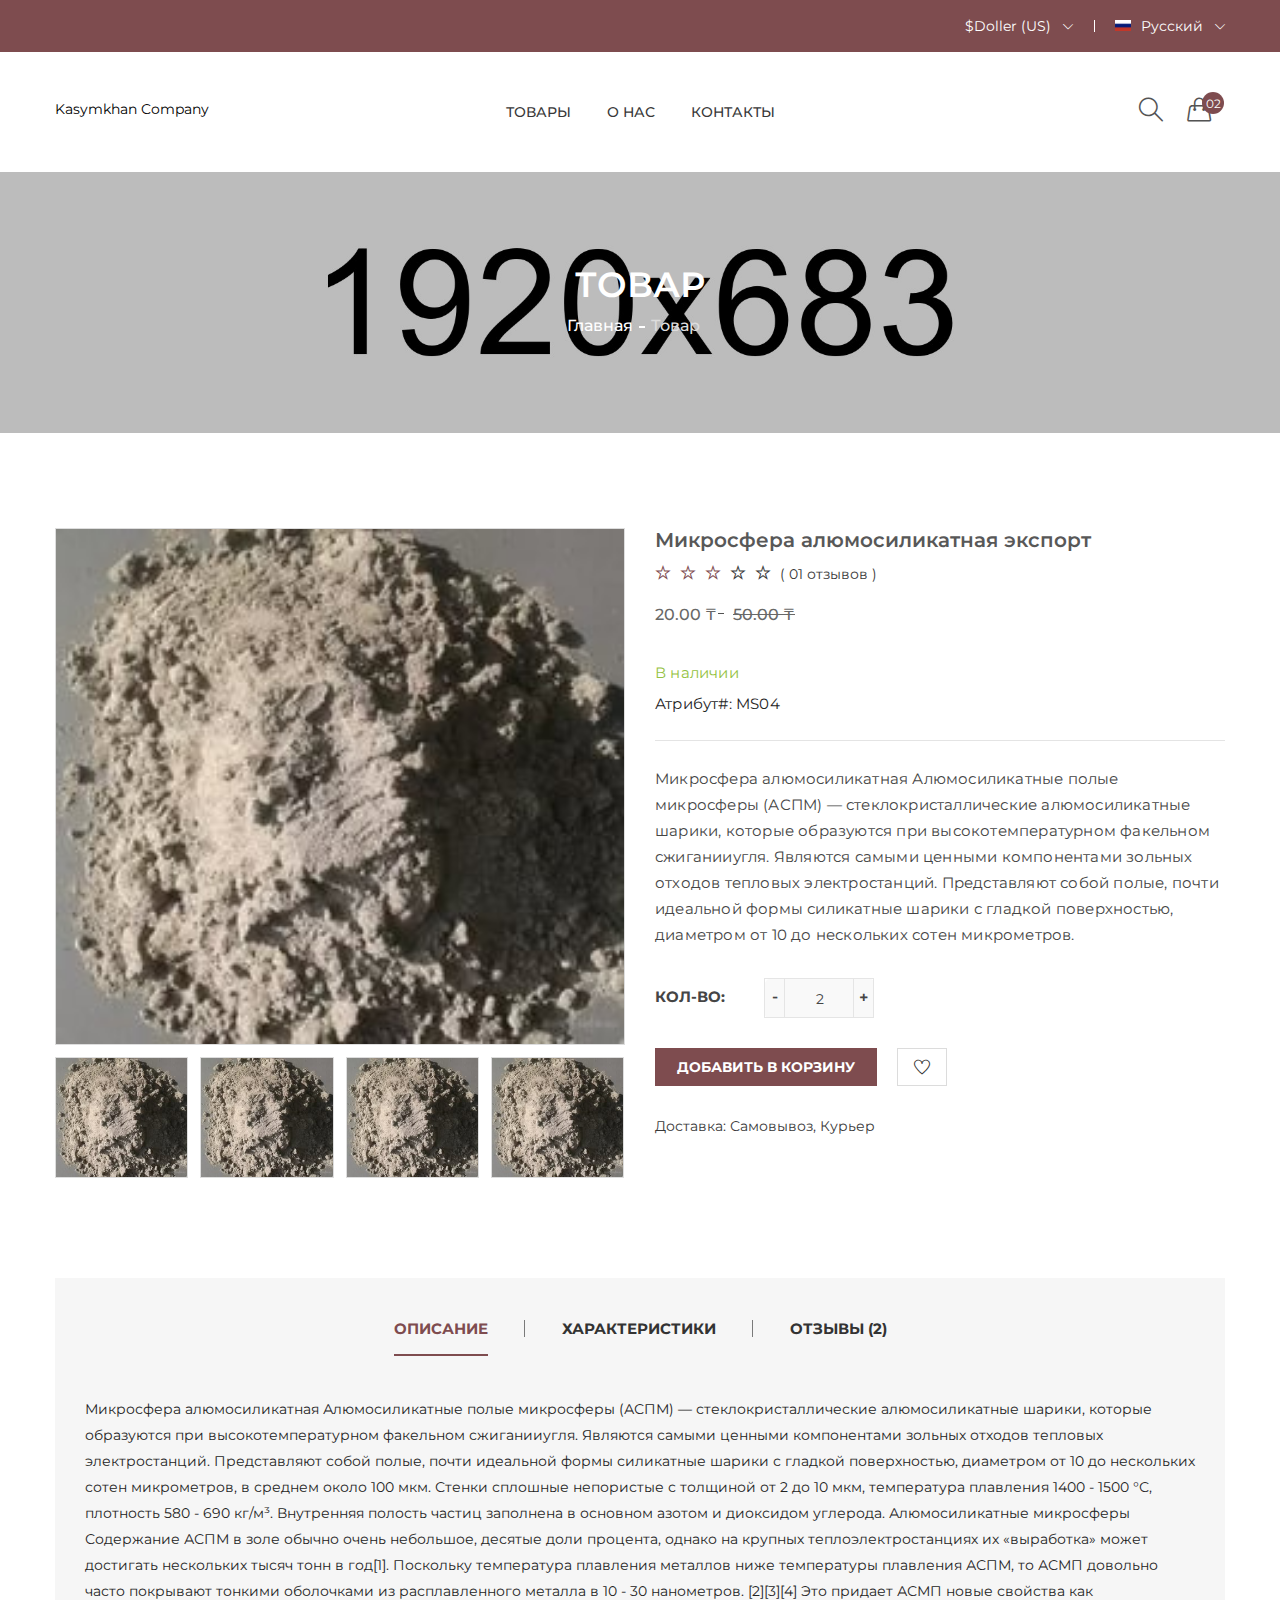
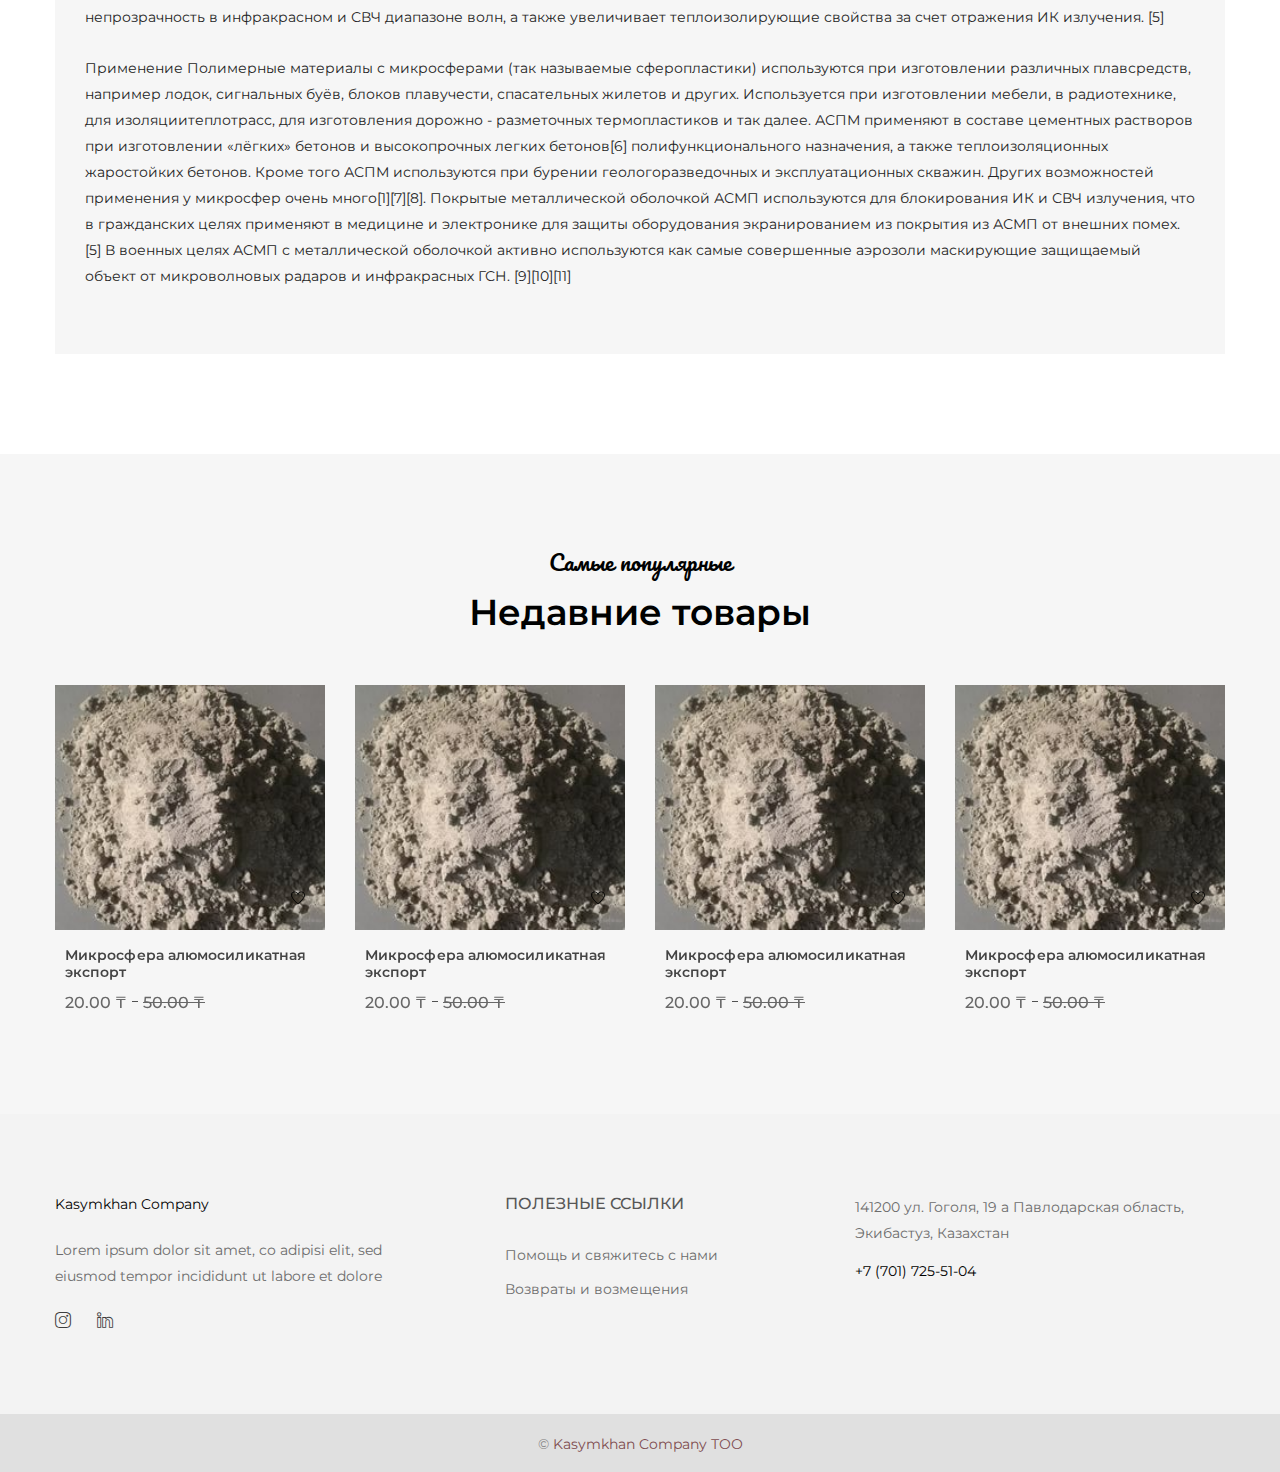
<file: product-details.html>
<!doctype html>
<html class="no-js" lang="zxx">
    <head>
        <meta charset="utf-8">
        <meta http-equiv="x-ua-compatible" content="ie=edge">
        <title>Kasymkhan Company</title>
        <meta name="description" content="">
        <meta name="viewport" content="width=device-width, initial-scale=1">
        <!-- Favicon -->
        <link rel="shortcut icon" type="image/x-icon" href="assets/img/favicon.png">
		
		<!-- all css here -->
        <link rel="stylesheet" href="assets/css/bootstrap.min.css">
        <link rel="stylesheet" href="assets/css/animate.css">
        <link rel="stylesheet" href="assets/css/simple-line-icons.css">
        <link rel="stylesheet" href="assets/css/themify-icons.css">
        <link rel="stylesheet" href="assets/css/owl.carousel.min.css">
        <link rel="stylesheet" href="assets/css/jquery-ui.css">
        <link rel="stylesheet" href="assets/css/meanmenu.min.css">
        <link rel="stylesheet" href="assets/css/style.css">
        <link rel="stylesheet" href="assets/css/responsive.css">
        <script src="assets/js/vendor/modernizr-2.8.3.min.js"></script>
    </head>
    <body>
        <header class="header-area">
            <div class="header-top theme-bg">
                <div class="container">
                    <div class="row">
                        <div class="col-lg-4 col-md-4 col-12">
                            <!-- <div class="welcome-area">
                                <p>Default welcome msg! </p>
                            </div> -->
                        </div>
                        <div class="col-lg-8 col-md-8 col-12">
                            <div class="account-curr-lang-wrap f-right">
                                <ul>
                                    <li class="top-hover"><a href="#">$Doller (US) <i class="icon-arrow-down"></i></a>
                                        <ul>
                                            <li><a href="#">Taka (BDT)</a></li>
                                            <li><a href="#">Riyal (SAR)</a></li>
                                            <li><a href="#">Rupee (INR)</a></li>
                                            <li><a href="#">Dirham (AED)</a></li>
                                        </ul>
                                    </li>
                                    <li><a href="#"><img alt="flag" src="assets/img/icon-img/images_rus.png"> Русский  <i class="icon-arrow-down"></i></a>
                                        <ul>
                                            <li><a href="#"><img alt="flag" src="assets/img/icon-img/Flag_of_Kazakhstan.svg.png">Kaзакша </a></li>
                                        </ul>
                                    </li>
                                </ul>
                            </div>
                        </div>
                    </div>
                </div>
            </div>
            <div class="header-bottom transparent-bar">
                <div class="container">
                    <div class="row">
                        <div class="col-xl-2 col-lg-3 col-md-4 col-sm-4 col-5">
                            <div class="logo pt-39">
                                <a href="index.html">Kasymkhan Company</a>
                            </div>
                        </div>
                        <div class="col-xl-8 col-lg-7 d-none d-lg-block">
                            <div class="main-menu text-center">
                                <nav>
                                    <ul>
                                       
                                        <li class="mega-menu-position"><a href="shop-page.html">Товары</a>
                                            <ul class="mega-menu">
                                                <li>
                                                    <ul>
                                                        <li class="mega-menu-title">Микросферы, микрошарики</li>
                                                        <li><a href="shop-page.html">Микросфера алюмосиликатная</a></li>
                                                        <li><a href="shop-page.html">Микросфера силикатная</a></li>
                                                        <li><a href="shop-page.html">Керамические микросферы</a></li>
                                                        <li><a href="shop-page.html">Микросферы стеклянные</a></li>
                                                        <li><a href="shop-page.html">Стеклянные микрошарики</a></li>
                                                    </ul>
                                                </li>
                                                <li>
                                                    <ul>
                                                        <li class="mega-menu-title">Прочие неметаллические ископаемые</li>
                                                        <li><a href="shop-page.html">Алюмосиликаты
                                                        </a></li>
                                                        <li><a href="shop-page.html">Алюмосиликаты
                                                        </a></li>
                                                        
                                                    </ul>
                                                </li>
                                                
                                         
                                            </ul>
                                        </li>
                                       
                                       
                                        <li><a href="about-us.html">О нас</a></li>
                                        <li><a href="contact.html">Контакты</a></li>
                                    </ul>
                                </nav>
                            </div>
                        </div>
                        <div class="col-xl-2 col-lg-2 col-md-8 col-sm-8 col-7">
                            <div class="search-login-cart-wrapper">
                                <div class="header-search same-style">
                                    <button class="search-toggle">
                                        <i class="icon-magnifier s-open"></i>
                                        <i class="ti-close s-close"></i>
                                    </button>
                                    <div class="search-content">
                                        <form action="#">
                                            <input type="text" placeholder="Search">
                                            <button>
                                                <i class="icon-magnifier"></i>
                                            </button>
                                        </form>
                                    </div>
                                </div>
                                <!-- <div class="header-login same-style">
                                    <a href="login-register.html"><i class="icon-user icons"></i></a>
                                </div> -->
                                <div class="header-cart same-style">
                                    <button class="icon-cart">
                                        <i class="icon-handbag"></i>
                                        <span class="count-style">02</span>
                                    </button>
                                    <div class="shopping-cart-content">
                                        <ul>
                                            <li class="single-shopping-cart">
                                                <div class="shopping-cart-img">
                                                    <a href="#"><img alt="" src="assets/img/product/aj.jpeg"></a>
                                                </div>
                                                <div class="shopping-cart-title">
                                                    <h4><a href="#">Микросфера алюмосиликатная экспорт </a></h4>
                                                    <h6>кол-ство: 02</h6>
                                                    <span>50.00 ₸</span>
                                                </div>
                                                <div class="shopping-cart-delete">
                                                    <a href="#"><i class="ti-close"></i></a>
                                                </div>
                                            </li>
                                            <li class="single-shopping-cart">
                                                <div class="shopping-cart-img">
                                                    <a href="#"><img alt="" src="assets/img/product/aj.jpeg"></a>
                                                </div>
                                                <div class="shopping-cart-title">
                                                    <h4><a href="#">Микросфера алюмосиликатная экспорт </a></h4>
                                                    <h6>кол-ство: 02</h6>
                                                    <span>50.00 ₸</span>
                                                </div>
                                                <div class="shopping-cart-delete">
                                                    <a href="#"><i class="ti-close"></i></a>
                                                </div>
                                            </li>
                                        </ul>
                                        <div class="shopping-cart-total">
                                            <h4>Доставка : <span>50.00 ₸</span></h4>
                                            <h4>Итого : <span class="shop-total">500.00 ₸</span></h4>
                                        </div>
                                        <div class="shopping-cart-btn">
                                            <a href="cart.html">Корзина</a>
                                            <a href="checkout.html">Перейти к оформлению</a>
                                        </div>
                                    </div>
                                </div>
                            </div>
                        </div>
                        <div class="mobile-menu-area electro-menu d-md-block col-md-12 col-lg-12 col-12 d-lg-none d-xl-none">
                            <div class="mobile-menu">
                                <nav id="mobile-menu-active">
                                    <ul class="menu-overflow">
                                      
                                        <li><a href="#">Товары</a>
                                            <ul>
                                                <li><a href="#">Микросферы, микрошарики</a>
                                                    <ul>
                                                        <li><a href="shop-page.html">Микросферы, микрошарики</a></li>
                                                        <li><a href="shop-page.html">Микросфера алюмосиликатная</a></li>
                                                        <li><a href="shop-page.html">Микросфера силикатная</a></li>
                                                        <li><a href="shop-page.html">Керамические микросферы</a></li>
                                                        <li><a href="shop-page.html">Микросферы стеклянные</a></li>
                                                        <li><a href="shop-page.html">Стеклянные микрошарики</a></li>

                                                    </ul>
                                                </li>
                                                <li><a href="#">Прочие неметаллические ископаемые</a>
                                                    <ul>
                                                        <li><a href="shop-page.html">Алюмосиликаты</a></li>
                                                        <li><a href="shop-page.html">Алюмосиликаты</a></li>
                                                     
                                                    </ul>

                                                  
                                                </li>
                                              
                                            </ul>
                                        </li>
                                        <!-- <li><a href="#">blog</a>
                                            <ul>
                                                <li>
                                                    <a href="blog.html">blog page</a>
                                                </li>
                                                <li>
                                                    <a href="blog-leftsidebar.html">blog left sidebar</a>
                                                </li>
                                                <li>
                                                    <a href="blog-details.html">blog details</a>
                                                </li>
                                            </ul>
                                        </li> -->
                                        <li><a href="about-us.html"> О нас </a></li>
                                        <li><a href="contact.html"> Контакты </a></li>
                                    </ul>
                                </nav>
                            </div>
                        </div>
                    </div>
                </div>
            </div>
        </header>
        <div class="breadcrumb-area pt-95 pb-95 bg-img" style="background-image:url(assets/img/banner/banner-2.jpg);">
            <div class="container">
                <div class="breadcrumb-content text-center">
                    <h2>Товар</h2>
                    <ul>
                        <li><a href="index.html">Главная</a></li>
                        <li class="active">Товар</li>
                    </ul>
                </div>
            </div>
        </div>
        <div class="shop-area pt-95 pb-100">
            <div class="container">
                <div class="row">
                    <div class="col-lg-6 col-md-6">
                        <div class="product-details-img">
                            <img id="zoompro" src="assets/img/product/aj.jpeg" data-zoom-image="assets/img/product/aj.jpeg" alt="zoom"/>
                            <div id="gallery" class="mt-12 product-dec-slider owl-carousel">
                                <a data-image="assets/img/product/aj.jpeg" data-zoom-image="assets/img/product/aj.jpeg">
                                    <img src="assets/img/product/aj.jpeg" alt="">
                                </a>
                                <a data-image="assets/img/product/aj.jpeg" data-zoom-image="assets/img/product/aj.jpeg">
                                    <img src="assets/img/product/aj.jpeg" alt="">
                                </a>
                                <a data-image="assets/img/product/aj.jpeg" data-zoom-image="assets/img/product/aj.jpeg">
                                    <img src="assets/img/product/aj.jpeg" alt="">
                                </a>
                                <a data-image="assets/img/product/aj.jpeg" data-zoom-image="assets/img/product/aj.jpeg">
                                    <img src="assets/img/product/aj.jpeg" alt="">
                                </a>
                                <a data-image="assets/img/product/aj.jpeg" data-zoom-image="assets/img/product/aj.jpeg">
                                    <img src="assets/img/product/aj.jpeg" alt="">
                                </a>
                            </div>
                        </div>
                    </div>
                    <div class="col-lg-6 col-md-6">
                        <div class="product-details-content">
                            <h2>Микросфера алюмосиликатная экспорт</h2>
                            <div class="product-rating">
                                <i class="ti-star theme-color"></i>
                                <i class="ti-star theme-color"></i>
                                <i class="ti-star theme-color"></i>
                                <i class="ti-star"></i>
                                <i class="ti-star"></i>
                                <span> ( 01 отзывов )</span>
                            </div>
                            <div class="product-price">
                                <span class="new">20.00 ₸</span>
                                <span class="old">50.00 ₸</span>
                            </div>
                            <div class="in-stock">
                                <span><i class="ion-android-checkbox-outline"></i> В наличии</span>
                            </div>
                            <div class="sku">
                                <span>Атрибут#: MS04</span>
                            </div>
                            <p>Микросфера алюмосиликатная


                                Алюмосиликатные полые микросферы (АСПМ) — стеклокристаллические алюмосиликатные шарики, которые образуются при высокотемпературном факельном сжиганииугля. Являются самыми ценными компонентами зольных отходов тепловых электростанций. Представляют собой полые, почти идеальной формы силикатные шарики с гладкой поверхностью, диаметром от 10 до нескольких сотен микрометров.</p>
                            <!-- <div class="product-details-style shorting-style mt-30">
                                <label>color:</label>
                                <select>
                                    <option value=""> Choose an option</option>
                                    <option value=""> orange</option>
                                    <option value=""> pink</option>
                                    <option value=""> yellow</option>
                                </select>
                            </div> -->
                            <div class="quality-wrapper mt-30 product-quantity">
                                <label>кол-во:</label>
                                <div class="cart-plus-minus">
                                    <input class="cart-plus-minus-box" type="text" name="qtybutton" value="2">
                                </div>
                            </div>
                            <div class="product-list-action">
                                <div class="product-list-action-left">
                                    <a class="addtocart-btn" href="#" title="Add to cart">
                                        <i class="ion-bag"></i>
                                        Добавить в корзину
                                    </a>
                                </div>
                                <div class="product-list-action-right">
                                    <a href="#" title="Wishlist">
                                        <i class="ti-heart"></i>
                                    </a>
                                </div>
                            </div>
                            <div class="social-icon mt-30">
                                Доставка:
Самовывоз,
Курьер
                            </div>
                        </div>
                    </div>
                </div>
            </div>
        </div>
        <div class="description-review-area pb-100">
            <div class="container">
                <div class="description-review-wrapper gray-bg pt-40">
                    <div class="description-review-topbar nav text-center">
                        <a class="active" data-toggle="tab" href="#des-details1">Описание</a>
                        <a data-toggle="tab" href="#des-details2">Характеристики</a>
                        <a data-toggle="tab" href="#des-details3">Отзывы (2)</a>
                    </div>
                    <div class="tab-content description-review-bottom">
                        <div id="des-details1" class="tab-pane active">
                            <div class="product-description-wrapper">
                                <p>
                                    Микросфера алюмосиликатная


Алюмосиликатные полые микросферы (АСПМ) — стеклокристаллические алюмосиликатные шарики, которые образуются при высокотемпературном факельном сжиганииугля. Являются самыми ценными компонентами зольных отходов тепловых электростанций. Представляют собой полые, почти идеальной формы силикатные шарики с гладкой поверхностью, диаметром от 10 до нескольких сотен микрометров, в среднем около 100 мкм. Стенки сплошные непористые с толщиной от 2 до 10 мкм, температура плавления 1400 - 1500 °С, плотность 580 - 690 кг/м³. Внутренняя полость частиц заполнена в основном азотом и диоксидом углерода.

Алюмосиликатные микросферы

Содержание АСПМ в золе обычно очень небольшое, десятые доли процента, однако на крупных теплоэлектростанциях их «выработка» может достигать нескольких тысяч тонн в год[1].

Поскольку температура плавления металлов ниже температуры плавления АСПМ, то АСМП довольно часто покрывают тонкими оболочками из расплавленного металла в 10 - 30 нанометров. [2][3][4] Это придает АСМП новые свойства как непрозрачность в инфракрасном и СВЧ диапазоне волн, а также увеличивает теплоизолирующие свойства за счет отражения ИК излучения. [5]
                                </p>
                                <p>
                                    Применение
Полимерные материалы с микросферами (так называемые сферопластики) используются при изготовлении различных плавсредств, например лодок, сигнальных буёв, блоков плавучести, спасательных жилетов и других. Используется при изготовлении мебели, в радиотехнике, для изоляциитеплотрасс, для изготовления дорожно - разметочных термопластиков и так далее. АСПМ применяют в составе цементных растворов при изготовлении «лёгких» бетонов и высокопрочных легких бетонов[6] полифункционального назначения, а также теплоизоляционных жаростойких бетонов. Кроме того АСПМ используются при бурении геологоразведочных и эксплуатационных скважин. Других возможностей применения у микросфер очень много[1][7][8].

Покрытые металлической оболочкой АСМП используются для блокирования ИК и СВЧ излучения, что в гражданских целях применяют в медицине и электронике для защиты оборудования экранированием из покрытия из АСМП от внешних помех. [5] В военных целях АСМП с металлической оболочкой активно используются как самые совершенные аэрозоли маскирующие защищаемый объект от микроволновых радаров и инфракрасных ГСН. [9][10][11]
                                </p>
                            </div>
                        </div>
                        <div id="des-details2" class="tab-pane">
                            <div class="product-anotherinfo-wrapper">
                                <ul>
                                    <li><span>Страна производитель:</span> 	Казахстан</li>
                            
                                </ul>
                            </div>
                        </div>
                        <div id="des-details3" class="tab-pane">
                            <div class="rattings-wrapper">
                                <div class="sin-rattings">
                                    <div class="star-author-all">
                                        <div class="product-rating f-left">
                                            <i class="ti-star theme-color"></i>
                                            <i class="ti-star theme-color"></i>
                                            <i class="ti-star theme-color"></i>
                                            <i class="ti-star theme-color"></i>
                                            <i class="ti-star theme-color"></i>
                                            <span>(5)</span>
                                        </div>
                                        <div class="ratting-author f-right">
                                            <h3>tayeb rayed</h3>
                                            <span>12:24</span>
                                            <span>9 March 2018</span>
                                        </div>
                                    </div>
                                    <p>Хороший товар. Заказывал на днях</p>
                                </div>
                                <div class="sin-rattings">
                                    <div class="star-author-all">
                                        <div class="product-rating f-left">
                                            <i class="ti-star theme-color"></i>
                                            <i class="ti-star theme-color"></i>
                                            <i class="ti-star theme-color"></i>
                                            <i class="ti-star theme-color"></i>
                                            <i class="ti-star"></i>
                                            <span>(4)</span>
                                        </div>
                                        <div class="ratting-author f-right">
                                            <h3>farhana shuvo</h3>
                                            <span>12:24</span>
                                            <span>9 March 2018</span>
                                        </div>
                                    </div>
                                    <p>Хороший товар. Заказывал на днях</p>
                                </div>
                            </div>
                            <div class="ratting-form-wrapper">
                                <h3>Добавь свой комментарии :</h3>
                                <div class="ratting-form">
                                    <form action="#">
                                        <div class="star-box">
                                            <h2>Оценка:</h2>
                                                <div class="product-rating">
                                                <i class="ti-star theme-color"></i>
                                                <i class="ti-star theme-color"></i>
                                                <i class="ti-star theme-color"></i>
                                                <i class="ti-star"></i>
                                                <i class="ti-star"></i>
                                                <span>(3)</span>
                                            </div>
                                        </div>
                                        <div class="row">
                                            <div class="col-md-6">
                                                <div class="rating-form-style mb-20">
                                                    <input placeholder="Имя" type="text">
                                                </div>
                                            </div>
                                            <div class="col-md-6">
                                                <div class="rating-form-style mb-20">
                                                    <input placeholder="Почта" type="text">
                                                </div>
                                            </div>
                                            <div class="col-md-12">
                                                <div class="rating-form-style form-submit">
                                                    <textarea name="message" placeholder="Сообщение"></textarea>
                                                    <input type="submit" value="Отправить">
                                                </div>
                                            </div>
                                        </div>
                                    </form>
                                </div>
                            </div>
                        </div>
                    </div>
                </div>
            </div>
        </div>
        <div class="related-product-area pt-95 pb-80 gray-bg">
            <div class="container">
                <div class="section-title text-center mb-55">
                    <h4>Самые популярные</h4>
                    <h2>Недавние товары</h2>
                </div>
                <div class="related-product-active owl-carousel">
                    <div class="product-wrapper">
                        <div class="product-img">
                            <a href="product-details.html">
                                <img src="assets/img/product/aj.jpeg" alt="">
                            </a>
                            <div class="product-action">
                                <a title="Quick View" data-toggle="modal" data-target="#exampleModal" href="#">
                                    <i class="ti-plus"></i>
                                </a>
                                <a title="Add To Cart" href="#">
                                    <i class="ti-shopping-cart"></i>
                                </a>
                            </div>
                            <div class="product-action-wishlist">
                                <a title="Wishlist" href="#">
                                    <i class="ti-heart"></i>
                                </a>
                            </div>
                        </div>
                        <div class="product-content">
                            <h4><a href="product-details.html">Микросфера алюмосиликатная экспорт</a></h4>
                            <div class="product-price">
                                <span class="new">20.00 ₸ </span>
                                <span class="old">50.00 ₸</span>
                            </div>
                        </div>
                    </div>
                    <div class="product-wrapper">
                        <div class="product-img">
                            <a href="product-details.html">
                                <img src="assets/img/product/aj.jpeg" alt="">
                            </a>
                            <div class="product-action">
                                <a title="Quick View" data-toggle="modal" data-target="#exampleModal" href="#">
                                    <i class="ti-plus"></i>
                                </a>
                                <a title="Add To Cart" href="#">
                                    <i class="ti-shopping-cart"></i>
                                </a>
                            </div>
                            <div class="product-action-wishlist">
                                <a title="Wishlist" href="#">
                                    <i class="ti-heart"></i>
                                </a>
                            </div>
                        </div>
                        <div class="product-content">
                            <h4><a href="product-details.html">Микросфера алюмосиликатная экспорт</a></h4>
                            <div class="product-price">
                                <span class="new">20.00 ₸ </span>
                                <span class="old">50.00 ₸</span>
                            </div>
                        </div>
                    </div>
                    <div class="product-wrapper">
                        <div class="product-img">
                            <a href="product-details.html">
                                <img src="assets/img/product/aj.jpeg" alt="">
                            </a>
                            <div class="product-action">
                                <a title="Quick View" data-toggle="modal" data-target="#exampleModal" href="#">
                                    <i class="ti-plus"></i>
                                </a>
                                <a title="Add To Cart" href="#">
                                    <i class="ti-shopping-cart"></i>
                                </a>
                            </div>
                            <div class="product-action-wishlist">
                                <a title="Wishlist" href="#">
                                    <i class="ti-heart"></i>
                                </a>
                            </div>
                        </div>
                        <div class="product-content">
                            <h4><a href="product-details.html">Микросфера алюмосиликатная экспорт</a></h4>
                            <div class="product-price">
                                <span class="new">20.00 ₸ </span>
                                <span class="old">50.00 ₸</span>
                            </div>
                        </div>
                    </div>
                    <div class="product-wrapper">
                        <div class="product-img">
                            <a href="product-details.html">
                                <img src="assets/img/product/aj.jpeg" alt="">
                            </a>
                            <div class="product-action">
                                <a title="Quick View" data-toggle="modal" data-target="#exampleModal" href="#">
                                    <i class="ti-plus"></i>
                                </a>
                                <a title="Add To Cart" href="#">
                                    <i class="ti-shopping-cart"></i>
                                </a>
                            </div>
                            <div class="product-action-wishlist">
                                <a title="Wishlist" href="#">
                                    <i class="ti-heart"></i>
                                </a>
                            </div>
                        </div>
                        <div class="product-content">
                            <h4><a href="product-details.html">Микросфера алюмосиликатная экспорт</a></h4>
                            <div class="product-price">
                                <span class="new">20.00 ₸ </span>
                                <span class="old">50.00 ₸</span>
                            </div>
                        </div>
                    </div>
                    <div class="product-wrapper">
                        <div class="product-img">
                            <a href="product-details.html">
                                <img src="assets/img/product/product-8.jpg" alt="">
                            </a>
                            <div class="product-action">
                                <a title="Quick View" data-toggle="modal" data-target="#exampleModal" href="#">
                                    <i class="ti-plus"></i>
                                </a>
                                <a title="Add To Cart" href="#">
                                    <i class="ti-shopping-cart"></i>
                                </a>
                            </div>
                            <div class="product-action-wishlist">
                                <a title="Wishlist" href="#">
                                    <i class="ti-heart"></i>
                                </a>
                            </div>
                        </div>
                        <div class="product-content">
                            <h4><a href="product-details.html">Stomach Dog Food</a></h4>
                            <div class="product-price">
                                <span class="new">$70.00 </span>
                                <span class="old">$90.00</span>
                            </div>
                        </div>
                    </div>
                    <div class="product-wrapper">
                        <div class="product-img">
                            <a href="product-details.html">
                                <img src="assets/img/product/product-9.jpg" alt="">
                            </a>
                            <div class="product-action">
                                <a title="Quick View" data-toggle="modal" data-target="#exampleModal" href="#">
                                    <i class="ti-plus"></i>
                                </a>
                                <a title="Add To Cart" href="#">
                                    <i class="ti-shopping-cart"></i>
                                </a>
                            </div>
                            <div class="product-action-wishlist">
                                <a title="Wishlist" href="#">
                                    <i class="ti-heart"></i>
                                </a>
                            </div>
                        </div>
                        <div class="product-content">
                            <h4><a href="product-details.html">Nourish Puppy Food</a></h4>
                            <div class="product-price">
                                <span class="new">$80.00 </span>
                            </div>
                        </div>
                    </div>
                </div>
            </div>
        </div>
        <footer class="footer-area">
            <div class="footer-top pt-80 pb-50 gray-bg-2">
                <div class="container">
                    <div class="row">
                        <div class="col-xl-4 col-lg-4 col-md-6 col-sm-6">
                            <div class="footer-widget mb-30">
                                <div class="footer-info-wrapper">
                                    <div class="footer-logo">
                                        <a href="#">
                                            Kasymkhan Company
                                        </a>
                                    </div>
                                    <p>Lorem ipsum dolor sit amet, co adipisi elit, sed eiusmod tempor incididunt ut labore et dolore</p>
                                    <div class="social-icon">
                                        <ul>
                                            
                                            <li><a href="#"><i class="icon-social-instagram"></i></a></li>
                                            <li><a href="#"><i class="icon-social-linkedin"></i></a></li>
                                           
                                        </ul>
                                    </div>
                                </div>
                            </div>
                        </div>
                        <div class="col-xl-4 col-lg-4 col-md-6 col-sm-6">
                            <div class="footer-widget mb-30 pl-50">
                                <h4 class="footer-title">ПОЛЕЗНЫЕ ССЫЛКИ</h4>
                                <div class="footer-content">
                                    <ul>
                                        <li><a href="#">Помощь и свяжитесь с нами</a></li>
                                        <li><a href="#">Возвраты и возмещения</a></li>
                                    </ul>
                                </div>
                            </div>
                        </div>
                        <!-- <div class="col-xl-3 col-lg-2 col-md-6 col-sm-6">
                            <div class="footer-widget mb-30 pl-70">
                                <h4 class="footer-title">HELP</h4>
                                <div class="footer-content">
                                    <ul>
                                        <li><a href="#">Faq's </a></li>
                                        <li><a href="#">Pricing Plans</a></li>
                                        <li><a href="#">Order Traking</a></li>
                                        <li><a href="#">Returns </a></li>
                                    </ul>
                                </div>
                            </div>
                        </div> -->
                        <div class="col-xl-4 col-lg-4 col-md-6 col-sm-6">
                            <div class="footer-widget">
                                <div class="newsletter-wrapper">
                                    <p>141200 ул. Гоголя, 19 а Павлодарская область,  Экибастуз,  Казахстан</p>
                                </div>
                                <div class="payment-img">
                                    <a href="tel:+77017255104">+7 (701) 725-51-04</a>
                                </div>
                            </div>
                        </div>
                    </div>
                </div>
            </div>
            <div class="footer-bottom gray-bg-3 pt-17 pb-15">
                <div class="container">
                    <div class="row">
                        <div class="col-12">
                            <div class="copyright text-center">
                                <p>© <a href="#">Kasymkhan Company ТОО</a></p>
                               
                            </div>
                        </div>
                    </div>
                </div>
            </div>
		</footer>
		<!-- modal -->
        <div class="modal fade" id="exampleModal" tabindex="-1" role="dialog" aria-hidden="true">
            <button type="button" class="close" data-dismiss="modal" aria-label="Close">
                <span class="ti-close" aria-hidden="true"></span>
            </button>
            <div class="modal-dialog" role="document">
                <div class="modal-content">
                    <div class="modal-body">
                        <div class="qwick-view-left">
                            <div class="quick-view-learg-img">
                                <div class="quick-view-tab-content tab-content">
                                    <div class="tab-pane active show fade" id="modal1" role="tabpanel">
                                        <img src="assets/img/quick-view/l1.jpg" alt="">
                                    </div>
                                    <div class="tab-pane fade" id="modal2" role="tabpanel">
                                        <img src="assets/img/quick-view/l2.jpg" alt="">
                                    </div>
                                    <div class="tab-pane fade" id="modal3" role="tabpanel">
                                        <img src="assets/img/quick-view/l3.jpg" alt="">
                                    </div>
                                </div>
                            </div>
                            <div class="quick-view-list nav" role="tablist">
                                <a class="active" href="#modal1" data-toggle="tab" role="tab">
                                    <img src="assets/img/quick-view/s1.jpg" alt="">
                                </a>
                                <a href="#modal2" data-toggle="tab" role="tab">
                                    <img src="assets/img/quick-view/s2.jpg" alt="">
                                </a>
                                <a href="#modal3" data-toggle="tab" role="tab">
                                    <img src="assets/img/quick-view/s3.jpg" alt="">
                                </a>
                            </div>
                        </div>
                        <div class="qwick-view-right">
                            <div class="qwick-view-content">
                                <h3>Dog Calcium Food</h3>
                                <div class="product-price">
                                    <span>$19.00 </span>
                                </div>
                                <div class="product-rating">
                                    <i class="ion-star theme-color"></i>
                                    <i class="ion-star theme-color"></i>
                                    <i class="ion-star theme-color"></i>
                                    <i class="ion-star theme-color"></i>
                                    <i class="ion-star theme-color"></i>
                                </div>
                                <p>Lorem ipsum dolor sit amet, consectetur adip elit, sed do amt tempor incididun ut labore et dolore magna aliqua. Ut enim ad mi , quis nostrud veniam exercitation .</p>
                                <div class="quick-view-select">
                                    <div class="select-option-part">
                                        <label>Size*</label>
                                        <select class="select">
                                            <option value="">- Please Select -</option>
                                            <option value="">XS</option>
                                            <option value="">S</option>
                                            <option value="">M</option>
                                            <option value=""> L</option>
                                            <option value="">XL</option>
                                            <option value="">XXL</option>
                                        </select>
                                    </div>
                                    <div class="select-option-part">
                                        <label>Color*</label>
                                        <select class="select">
                                            <option value="">- Please Select -</option>
                                            <option value="">orange</option>
                                            <option value="">pink</option>
                                            <option value="">yellow</option>
                                        </select>
                                    </div>
                                </div>
                                <div class="quickview-plus-minus">
                                    <div class="cart-plus-minus">
                                        <input type="text" value="2" name="qtybutton" class="cart-plus-minus-box">
                                    </div>
                                    <div class="quickview-btn-cart">
                                        <a class="btn-style" href="#">add to cart</a>
                                    </div>
                                    <div class="quickview-btn-wishlist">
                                        <a class="btn-hover" href="#"><i class="ti-heart"></i></a>
                                    </div>
                                </div>
                            </div>
                        </div>
                    </div>
                </div>
            </div>
        </div>
		
		
		
		<!-- all js here -->
        <script src="assets/js/vendor/jquery-1.12.0.min.js"></script>
        <script src="assets/js/popper.js"></script>
        <script src="assets/js/bootstrap.min.js"></script>
        <script src="assets/js/elevetezoom.js"></script>
        <script src="assets/js/jquery.counterup.min.js"></script>
        <script src="assets/js/waypoints.min.js"></script>
        <script src="assets/js/ajax-mail.js"></script>
        <script src="assets/js/owl.carousel.min.js"></script>
        <script src="assets/js/plugins.js"></script>
        <script src="assets/js/main.js"></script>
    </body>
</html>
</file>
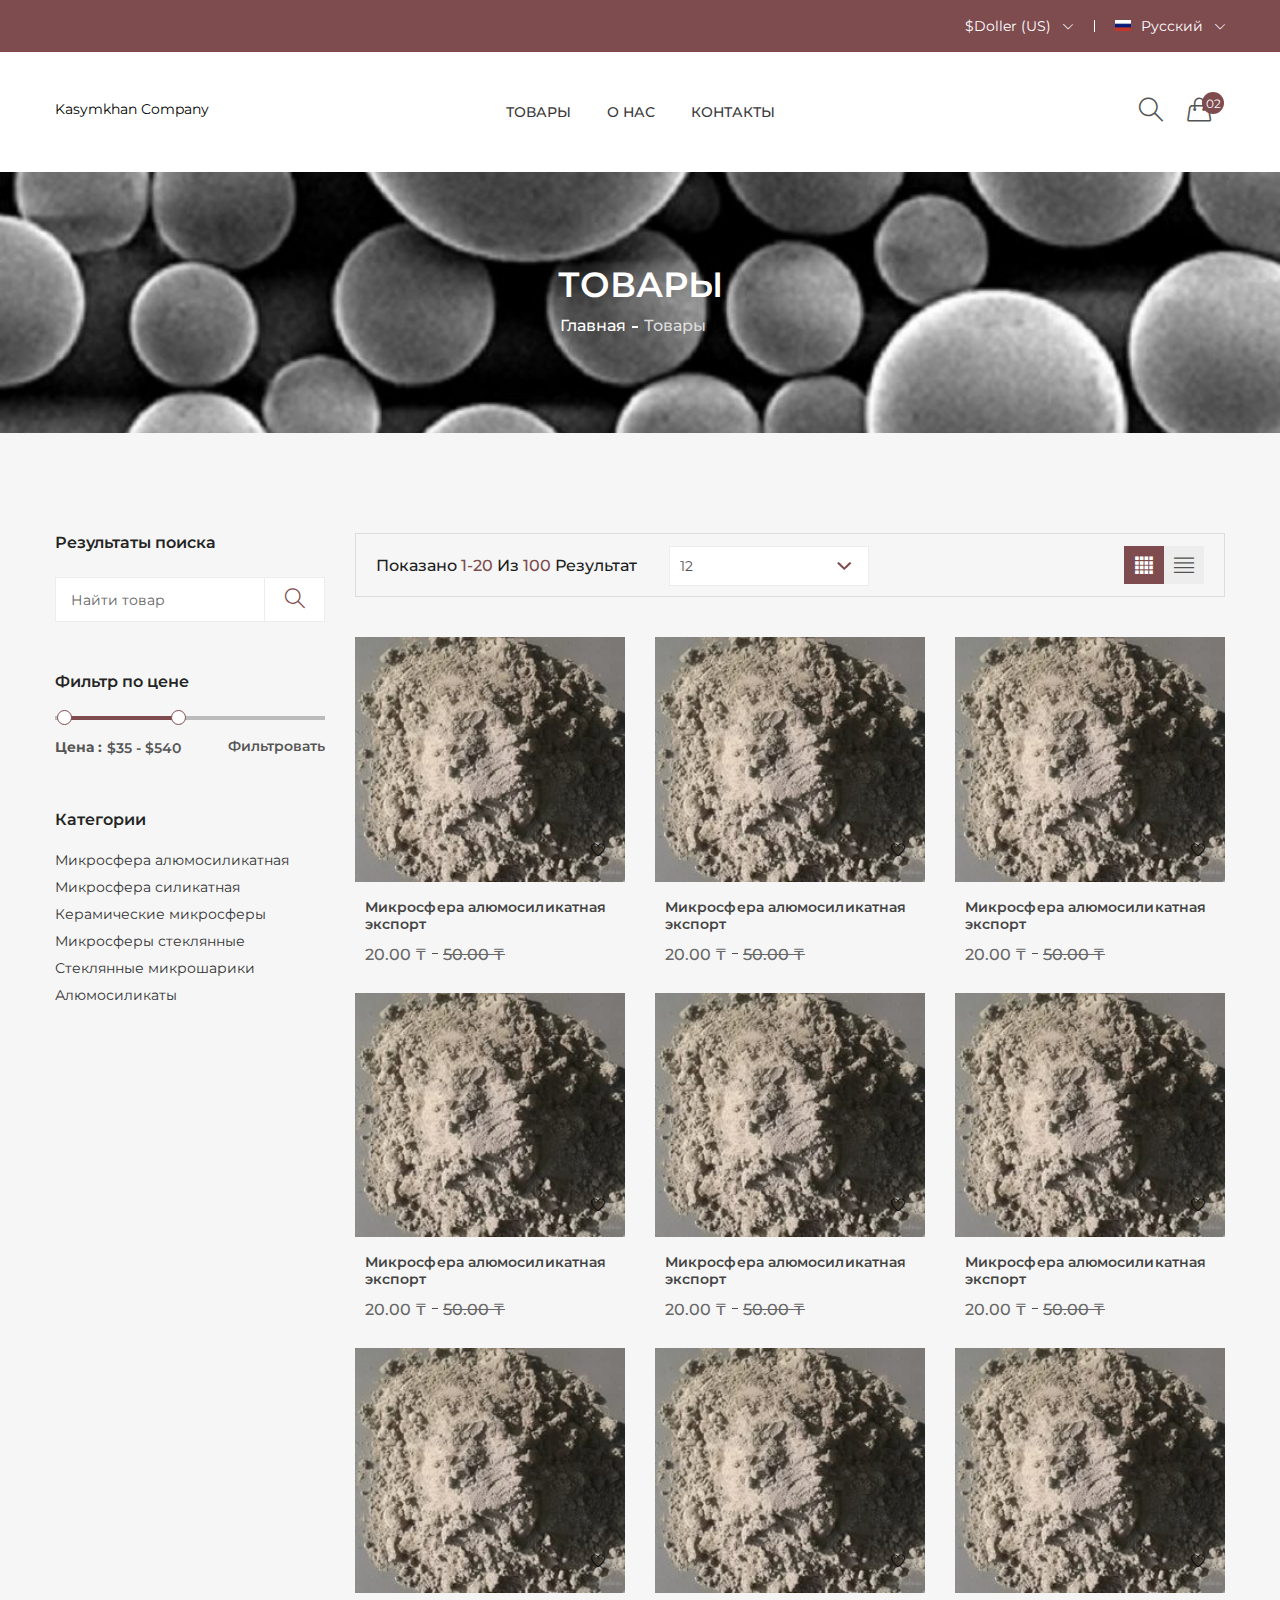
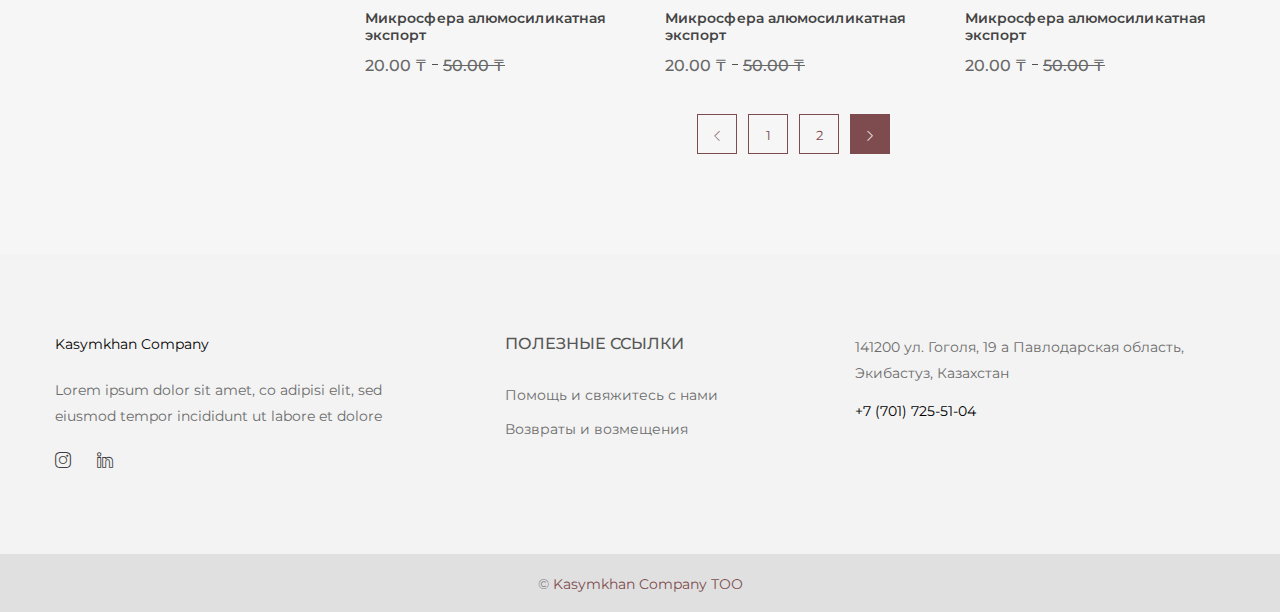
<file: shop-page.html>
<!doctype html>
<html class="no-js" lang="zxx">
    <head>
        <meta charset="utf-8">
        <meta http-equiv="x-ua-compatible" content="ie=edge">
        <title>Kasymkhan Company</title>
        <meta name="description" content="">
        <meta name="viewport" content="width=device-width, initial-scale=1">
        <!-- Favicon -->
        <link rel="shortcut icon" type="image/x-icon" href="assets/img/favicon.png">
		
		<!-- all css here -->
        <link rel="stylesheet" href="assets/css/bootstrap.min.css">
        <link rel="stylesheet" href="assets/css/animate.css">
        <link rel="stylesheet" href="assets/css/simple-line-icons.css">
        <link rel="stylesheet" href="assets/css/themify-icons.css">
        <link rel="stylesheet" href="assets/css/owl.carousel.min.css">
        <link rel="stylesheet" href="assets/css/jquery-ui.css">
        <link rel="stylesheet" href="assets/css/meanmenu.min.css">
        <link rel="stylesheet" href="assets/css/style.css">
        <link rel="stylesheet" href="assets/css/responsive.css">
        <script src="assets/js/vendor/modernizr-2.8.3.min.js"></script>
    </head>
    <body>
        <header class="header-area">
            <div class="header-top theme-bg">
                <div class="container">
                    <div class="row">
                        <div class="col-lg-4 col-md-4 col-12">
                            <!-- <div class="welcome-area">
                                <p>Default welcome msg! </p>
                            </div> -->
                        </div>
                        <div class="col-lg-8 col-md-8 col-12">
                            <div class="account-curr-lang-wrap f-right">
                                <ul>
                                    <li class="top-hover"><a href="#">$Doller (US) <i class="icon-arrow-down"></i></a>
                                        <ul>
                                            <li><a href="#">Taka (BDT)</a></li>
                                            <li><a href="#">Riyal (SAR)</a></li>
                                            <li><a href="#">Rupee (INR)</a></li>
                                            <li><a href="#">Dirham (AED)</a></li>
                                        </ul>
                                    </li>
                                    <li><a href="#"><img alt="flag" src="assets/img/icon-img/images_rus.png"> Русский  <i class="icon-arrow-down"></i></a>
                                        <ul>
                                            <li><a href="#"><img alt="flag" src="assets/img/icon-img/Flag_of_Kazakhstan.svg.png">Kaзакша </a></li>
                                        </ul>
                                    </li>
                                </ul>
                            </div>
                        </div>
                    </div>
                </div>
            </div>
            <div class="header-bottom transparent-bar">
                <div class="container">
                    <div class="row">
                        <div class="col-xl-2 col-lg-3 col-md-4 col-sm-4 col-5">
                            <div class="logo pt-39">
                                <a href="index.html">Kasymkhan Company</a>
                            </div>
                        </div>
                        <div class="col-xl-8 col-lg-7 d-none d-lg-block">
                            <div class="main-menu text-center">
                                <nav>
                                    <ul>
                                       
                                        <li class="mega-menu-position"><a href="shop-page.html">Товары</a>
                                            <ul class="mega-menu">
                                                <li>
                                                    <ul>
                                                        <li class="mega-menu-title">Микросферы, микрошарики</li>
                                                        <li><a href="shop-page.html">Микросфера алюмосиликатная</a></li>
                                                        <li><a href="shop-page.html">Микросфера силикатная</a></li>
                                                        <li><a href="shop-page.html">Керамические микросферы</a></li>
                                                        <li><a href="shop-page.html">Микросферы стеклянные</a></li>
                                                        <li><a href="shop-page.html">Стеклянные микрошарики</a></li>
                                                    </ul>
                                                </li>
                                                <li>
                                                    <ul>
                                                        <li class="mega-menu-title">Прочие неметаллические ископаемые</li>
                                                        <li><a href="shop-page.html">Алюмосиликаты
                                                        </a></li>
                                                        <li><a href="shop-page.html">Алюмосиликаты
                                                        </a></li>
                                                        
                                                    </ul>
                                                </li>
                                                
                                         
                                            </ul>
                                        </li>
                                       
                                       
                                        <li><a href="about-us.html">О нас</a></li>
                                        <li><a href="contact.html">Контакты</a></li>
                                    </ul>
                                </nav>
                            </div>
                        </div>
                        <div class="col-xl-2 col-lg-2 col-md-8 col-sm-8 col-7">
                            <div class="search-login-cart-wrapper">
                                <div class="header-search same-style">
                                    <button class="search-toggle">
                                        <i class="icon-magnifier s-open"></i>
                                        <i class="ti-close s-close"></i>
                                    </button>
                                    <div class="search-content">
                                        <form action="#">
                                            <input type="text" placeholder="Search">
                                            <button>
                                                <i class="icon-magnifier"></i>
                                            </button>
                                        </form>
                                    </div>
                                </div>
                                <!-- <div class="header-login same-style">
                                    <a href="login-register.html"><i class="icon-user icons"></i></a>
                                </div> -->
                                <div class="header-cart same-style">
                                    <button class="icon-cart">
                                        <i class="icon-handbag"></i>
                                        <span class="count-style">02</span>
                                    </button>
                                    <div class="shopping-cart-content">
                                        <ul>
                                            <li class="single-shopping-cart">
                                                <div class="shopping-cart-img">
                                                    <a href="#"><img alt="" src="assets/img/product/aj.jpeg"></a>
                                                </div>
                                                <div class="shopping-cart-title">
                                                    <h4><a href="#">Микросфера алюмосиликатная экспорт </a></h4>
                                                    <h6>кол-ство: 02</h6>
                                                    <span>50.00 ₸</span>
                                                </div>
                                                <div class="shopping-cart-delete">
                                                    <a href="#"><i class="ti-close"></i></a>
                                                </div>
                                            </li>
                                            <li class="single-shopping-cart">
                                                <div class="shopping-cart-img">
                                                    <a href="#"><img alt="" src="assets/img/product/aj.jpeg"></a>
                                                </div>
                                                <div class="shopping-cart-title">
                                                    <h4><a href="#">Микросфера алюмосиликатная экспорт </a></h4>
                                                    <h6>кол-ство: 02</h6>
                                                    <span>50.00 ₸</span>
                                                </div>
                                                <div class="shopping-cart-delete">
                                                    <a href="#"><i class="ti-close"></i></a>
                                                </div>
                                            </li>
                                        </ul>
                                        <div class="shopping-cart-total">
                                            <h4>Доставка : <span>50.00 ₸</span></h4>
                                            <h4>Итого : <span class="shop-total">500.00 ₸</span></h4>
                                        </div>
                                        <div class="shopping-cart-btn">
                                            <a href="cart.html">Корзина</a>
                                            <a href="checkout.html">Перейти к оформлению</a>
                                        </div>
                                    </div>
                                </div>
                            </div>
                        </div>
                        <div class="mobile-menu-area electro-menu d-md-block col-md-12 col-lg-12 col-12 d-lg-none d-xl-none">
                            <div class="mobile-menu">
                                <nav id="mobile-menu-active">
                                    <ul class="menu-overflow">
                                      
                                        <li><a href="#">Товары</a>
                                            <ul>
                                                <li><a href="#">Микросферы, микрошарики</a>
                                                    <ul>
                                                        <li><a href="shop-page.html">Микросферы, микрошарики</a></li>
                                                        <li><a href="shop-page.html">Микросфера алюмосиликатная</a></li>
                                                        <li><a href="shop-page.html">Микросфера силикатная</a></li>
                                                        <li><a href="shop-page.html">Керамические микросферы</a></li>
                                                        <li><a href="shop-page.html">Микросферы стеклянные</a></li>
                                                        <li><a href="shop-page.html">Стеклянные микрошарики</a></li>

                                                    </ul>
                                                </li>
                                                <li><a href="#">Прочие неметаллические ископаемые</a>
                                                    <ul>
                                                        <li><a href="shop-page.html">Алюмосиликаты</a></li>
                                                        <li><a href="shop-page.html">Алюмосиликаты</a></li>
                                                     
                                                    </ul>

                                                  
                                                </li>
                                              
                                            </ul>
                                        </li>
                                        <!-- <li><a href="#">blog</a>
                                            <ul>
                                                <li>
                                                    <a href="blog.html">blog page</a>
                                                </li>
                                                <li>
                                                    <a href="blog-leftsidebar.html">blog left sidebar</a>
                                                </li>
                                                <li>
                                                    <a href="blog-details.html">blog details</a>
                                                </li>
                                            </ul>
                                        </li> -->
                                        <li><a href="about-us.html"> О нас </a></li>
                                        <li><a href="contact.html"> Контакты </a></li>
                                    </ul>
                                </nav>
                            </div>
                        </div>
                    </div>
                </div>
            </div>
        </header>
        <div class="breadcrumb-area pt-95 pb-95 bg-img" style="background-image:url(assets/img/product/xzc.jpg);">
            <div class="container">
                <div class="breadcrumb-content text-center">
                    <h2>Товары</h2>
                    <ul>
                        <li><a href="index.html">Главная</a></li>
                        <li class="active">Товары</li>
                    </ul>
                </div>
            </div>
        </div>
        <div class="shop-area pt-100 pb-100 gray-bg">
            <div class="container">
                <div class="row flex-row-reverse">
                    <div class="col-lg-9">
                        <div class="shop-topbar-wrapper">
                            <div class="product-sorting-wrapper">
                                <div class="product-show shorting-style">
                                    <label>Показано <span>1-20</span> из <span>100</span> результат</label>
                                    <select>
                                        <option value="">12</option>
                                        <option value="">24</option>
                                        <option value="">36</option>
                                    </select>
                                </div>
                            </div>
                            <div class="grid-list-options">
                                <ul class="view-mode">
                                    <li class="active"><a href="#product-grid" data-view="product-grid"><i class="ti-layout-grid4-alt"></i></a></li>
                                    <li><a href="#product-list" data-view="product-list"><i class="ti-align-justify"></i></a></li>
                                </ul>
                            </div>
                        </div>
                        <div class="grid-list-product-wrapper">
                            <div class="product-view product-grid">
                                <div class="row">
                                    <div class="product-width col-lg-6 col-xl-4 col-md-6 col-sm-6">
                                        <div class="product-wrapper mb-10">
                                            <div class="product-img">
                                                <a href="product-details.html">
                                                    <img src="assets/img/product/aj.jpeg" alt="">
                                                </a>
                                                <div class="product-action">
                                                    <a title="Quick View" data-toggle="modal" data-target="#exampleModal" href="#">
                                                        <i class="ti-plus"></i>
                                                    </a>
                                                    <a title="Add To Cart" href="#">
                                                        <i class="ti-shopping-cart"></i>
                                                    </a>
                                                </div>
                                                <div class="product-action-wishlist">
                                                    <a title="Wishlist" href="#">
                                                        <i class="ti-heart"></i>
                                                    </a>
                                                </div>
                                            </div>
                                            <div class="product-content">
                                                <h4><a href="product-details.html">Микросфера алюмосиликатная экспорт</a></h4>
                                                <div class="product-price">
                                                    <span class="new">20.00 ₸ </span>
                                                    <span class="old">50.00 ₸</span>
                                                </div>
                                            </div>
                                            <div class="product-list-content">
                                                <h4><a href="#">Микросфера алюмосиликатная экспорт</a></h4>
                                                <div class="product-price">
                                                    <span class="new">20.00 ₸ </span>
                                                </div>
                                                <p>В связи с интенсивным развитием инновационного подхода в бизнесе, возросли требования к созданию новых композиционных материалов, способных к длительной эксплуатации в жестких условиях - под действием высоких температур, больших и разнообразных механических нагрузок, химически активных сред, излучений и т. д</p>
                                                <div class="product-list-action">
                                                    <div class="product-list-action-left">
                                                        <a class="addtocart-btn" title="Add to cart" href="#"><i class="ion-bag"></i> Добавить в корзину</a>
                                                    </div>
                                                    <div class="product-list-action-right">
                                                        <a title="Wishlist" href="#"><i class="ti-heart"></i></a>
                                                        <a title="Quick View" data-toggle="modal" data-target="#exampleModal" href="#"><i class="ti-plus"></i></a>
                                                    </div>
                                                </div>
                                            </div>
                                        </div>
                                    </div>
                                    <div class="product-width col-lg-6 col-xl-4 col-md-6 col-sm-6">
                                        <div class="product-wrapper mb-10">
                                            <div class="product-img">
                                                <a href="product-details.html">
                                                    <img src="assets/img/product/aj.jpeg" alt="">
                                                </a>
                                                <div class="product-action">
                                                    <a title="Quick View" data-toggle="modal" data-target="#exampleModal" href="#">
                                                        <i class="ti-plus"></i>
                                                    </a>
                                                    <a title="Add To Cart" href="#">
                                                        <i class="ti-shopping-cart"></i>
                                                    </a>
                                                </div>
                                                <div class="product-action-wishlist">
                                                    <a title="Wishlist" href="#">
                                                        <i class="ti-heart"></i>
                                                    </a>
                                                </div>
                                            </div>
                                            <div class="product-content">
                                                <h4><a href="product-details.html">Микросфера алюмосиликатная экспорт</a></h4>
                                                <div class="product-price">
                                                    <span class="new">20.00 ₸ </span>
                                                    <span class="old">50.00 ₸</span>
                                                </div>
                                            </div>
                                            <div class="product-list-content">
                                                <h4><a href="#">Микросфера алюмосиликатная экспорт</a></h4>
                                                <div class="product-price">
                                                    <span class="new">20.00 ₸ </span>
                                                </div>
                                                <p>В связи с интенсивным развитием инновационного подхода в бизнесе, возросли требования к созданию новых композиционных материалов, способных к длительной эксплуатации в жестких условиях - под действием высоких температур, больших и разнообразных механических нагрузок, химически активных сред, излучений и т. д</p>
                                                <div class="product-list-action">
                                                    <div class="product-list-action-left">
                                                        <a class="addtocart-btn" title="Add to cart" href="#"><i class="ion-bag"></i> Добавить в корзину</a>
                                                    </div>
                                                    <div class="product-list-action-right">
                                                        <a title="Wishlist" href="#"><i class="ti-heart"></i></a>
                                                        <a title="Quick View" data-toggle="modal" data-target="#exampleModal" href="#"><i class="ti-plus"></i></a>
                                                    </div>
                                                </div>
                                            </div>
                                        </div>
                                    </div>
                                    <div class="product-width col-lg-6 col-xl-4 col-md-6 col-sm-6">
                                        <div class="product-wrapper mb-10">
                                            <div class="product-img">
                                                <a href="product-details.html">
                                                    <img src="assets/img/product/aj.jpeg" alt="">
                                                </a>
                                                <div class="product-action">
                                                    <a title="Quick View" data-toggle="modal" data-target="#exampleModal" href="#">
                                                        <i class="ti-plus"></i>
                                                    </a>
                                                    <a title="Add To Cart" href="#">
                                                        <i class="ti-shopping-cart"></i>
                                                    </a>
                                                </div>
                                                <div class="product-action-wishlist">
                                                    <a title="Wishlist" href="#">
                                                        <i class="ti-heart"></i>
                                                    </a>
                                                </div>
                                            </div>
                                            <div class="product-content">
                                                <h4><a href="product-details.html">Микросфера алюмосиликатная экспорт</a></h4>
                                                <div class="product-price">
                                                    <span class="new">20.00 ₸ </span>
                                                    <span class="old">50.00 ₸</span>
                                                </div>
                                            </div>
                                            <div class="product-list-content">
                                                <h4><a href="#">Микросфера алюмосиликатная экспорт</a></h4>
                                                <div class="product-price">
                                                    <span class="new">20.00 ₸ </span>
                                                </div>
                                                <p>В связи с интенсивным развитием инновационного подхода в бизнесе, возросли требования к созданию новых композиционных материалов, способных к длительной эксплуатации в жестких условиях - под действием высоких температур, больших и разнообразных механических нагрузок, химически активных сред, излучений и т. д</p>
                                                <div class="product-list-action">
                                                    <div class="product-list-action-left">
                                                        <a class="addtocart-btn" title="Add to cart" href="#"><i class="ion-bag"></i> Добавить в корзину</a>
                                                    </div>
                                                    <div class="product-list-action-right">
                                                        <a title="Wishlist" href="#"><i class="ti-heart"></i></a>
                                                        <a title="Quick View" data-toggle="modal" data-target="#exampleModal" href="#"><i class="ti-plus"></i></a>
                                                    </div>
                                                </div>
                                            </div>
                                        </div>
                                    </div>
                                    <div class="product-width col-lg-6 col-xl-4 col-md-6 col-sm-6">
                                        <div class="product-wrapper mb-10">
                                            <div class="product-img">
                                                <a href="product-details.html">
                                                    <img src="assets/img/product/aj.jpeg" alt="">
                                                </a>
                                                <div class="product-action">
                                                    <a title="Quick View" data-toggle="modal" data-target="#exampleModal" href="#">
                                                        <i class="ti-plus"></i>
                                                    </a>
                                                    <a title="Add To Cart" href="#">
                                                        <i class="ti-shopping-cart"></i>
                                                    </a>
                                                </div>
                                                <div class="product-action-wishlist">
                                                    <a title="Wishlist" href="#">
                                                        <i class="ti-heart"></i>
                                                    </a>
                                                </div>
                                            </div>
                                            <div class="product-content">
                                                <h4><a href="product-details.html">Микросфера алюмосиликатная экспорт</a></h4>
                                                <div class="product-price">
                                                    <span class="new">20.00 ₸ </span>
                                                    <span class="old">50.00 ₸</span>
                                                </div>
                                            </div>
                                            <div class="product-list-content">
                                                <h4><a href="#">Микросфера алюмосиликатная экспорт</a></h4>
                                                <div class="product-price">
                                                    <span class="new">20.00 ₸ </span>
                                                </div>
                                                <p>В связи с интенсивным развитием инновационного подхода в бизнесе, возросли требования к созданию новых композиционных материалов, способных к длительной эксплуатации в жестких условиях - под действием высоких температур, больших и разнообразных механических нагрузок, химически активных сред, излучений и т. д</p>
                                                <div class="product-list-action">
                                                    <div class="product-list-action-left">
                                                        <a class="addtocart-btn" title="Add to cart" href="#"><i class="ion-bag"></i> Добавить в корзину</a>
                                                    </div>
                                                    <div class="product-list-action-right">
                                                        <a title="Wishlist" href="#"><i class="ti-heart"></i></a>
                                                        <a title="Quick View" data-toggle="modal" data-target="#exampleModal" href="#"><i class="ti-plus"></i></a>
                                                    </div>
                                                </div>
                                            </div>
                                        </div>
                                    </div>
                                    <div class="product-width col-lg-6 col-xl-4 col-md-6 col-sm-6">
                                        <div class="product-wrapper mb-10">
                                            <div class="product-img">
                                                <a href="product-details.html">
                                                    <img src="assets/img/product/aj.jpeg" alt="">
                                                </a>
                                                <div class="product-action">
                                                    <a title="Quick View" data-toggle="modal" data-target="#exampleModal" href="#">
                                                        <i class="ti-plus"></i>
                                                    </a>
                                                    <a title="Add To Cart" href="#">
                                                        <i class="ti-shopping-cart"></i>
                                                    </a>
                                                </div>
                                                <div class="product-action-wishlist">
                                                    <a title="Wishlist" href="#">
                                                        <i class="ti-heart"></i>
                                                    </a>
                                                </div>
                                            </div>
                                            <div class="product-content">
                                                <h4><a href="product-details.html">Микросфера алюмосиликатная экспорт</a></h4>
                                                <div class="product-price">
                                                    <span class="new">20.00 ₸ </span>
                                                    <span class="old">50.00 ₸</span>
                                                </div>
                                            </div>
                                            <div class="product-list-content">
                                                <h4><a href="#">Микросфера алюмосиликатная экспорт</a></h4>
                                                <div class="product-price">
                                                    <span class="new">20.00 ₸ </span>
                                                </div>
                                                <p>В связи с интенсивным развитием инновационного подхода в бизнесе, возросли требования к созданию новых композиционных материалов, способных к длительной эксплуатации в жестких условиях - под действием высоких температур, больших и разнообразных механических нагрузок, химически активных сред, излучений и т. д</p>
                                                <div class="product-list-action">
                                                    <div class="product-list-action-left">
                                                        <a class="addtocart-btn" title="Add to cart" href="#"><i class="ion-bag"></i> Добавить в корзину</a>
                                                    </div>
                                                    <div class="product-list-action-right">
                                                        <a title="Wishlist" href="#"><i class="ti-heart"></i></a>
                                                        <a title="Quick View" data-toggle="modal" data-target="#exampleModal" href="#"><i class="ti-plus"></i></a>
                                                    </div>
                                                </div>
                                            </div>
                                        </div>
                                    </div>
                                    <div class="product-width col-lg-6 col-xl-4 col-md-6 col-sm-6">
                                        <div class="product-wrapper mb-10">
                                            <div class="product-img">
                                                <a href="product-details.html">
                                                    <img src="assets/img/product/aj.jpeg" alt="">
                                                </a>
                                                <div class="product-action">
                                                    <a title="Quick View" data-toggle="modal" data-target="#exampleModal" href="#">
                                                        <i class="ti-plus"></i>
                                                    </a>
                                                    <a title="Add To Cart" href="#">
                                                        <i class="ti-shopping-cart"></i>
                                                    </a>
                                                </div>
                                                <div class="product-action-wishlist">
                                                    <a title="Wishlist" href="#">
                                                        <i class="ti-heart"></i>
                                                    </a>
                                                </div>
                                            </div>
                                            <div class="product-content">
                                                <h4><a href="product-details.html">Микросфера алюмосиликатная экспорт</a></h4>
                                                <div class="product-price">
                                                    <span class="new">20.00 ₸ </span>
                                                    <span class="old">50.00 ₸</span>
                                                </div>
                                            </div>
                                            <div class="product-list-content">
                                                <h4><a href="#">Микросфера алюмосиликатная экспорт</a></h4>
                                                <div class="product-price">
                                                    <span class="new">20.00 ₸ </span>
                                                </div>
                                                <p>В связи с интенсивным развитием инновационного подхода в бизнесе, возросли требования к созданию новых композиционных материалов, способных к длительной эксплуатации в жестких условиях - под действием высоких температур, больших и разнообразных механических нагрузок, химически активных сред, излучений и т. д</p>
                                                <div class="product-list-action">
                                                    <div class="product-list-action-left">
                                                        <a class="addtocart-btn" title="Add to cart" href="#"><i class="ion-bag"></i> Добавить в корзину</a>
                                                    </div>
                                                    <div class="product-list-action-right">
                                                        <a title="Wishlist" href="#"><i class="ti-heart"></i></a>
                                                        <a title="Quick View" data-toggle="modal" data-target="#exampleModal" href="#"><i class="ti-plus"></i></a>
                                                    </div>
                                                </div>
                                            </div>
                                        </div>
                                    </div>
                                    <div class="product-width col-lg-6 col-xl-4 col-md-6 col-sm-6">
                                        <div class="product-wrapper mb-10">
                                            <div class="product-img">
                                                <a href="product-details.html">
                                                    <img src="assets/img/product/aj.jpeg" alt="">
                                                </a>
                                                <div class="product-action">
                                                    <a title="Quick View" data-toggle="modal" data-target="#exampleModal" href="#">
                                                        <i class="ti-plus"></i>
                                                    </a>
                                                    <a title="Add To Cart" href="#">
                                                        <i class="ti-shopping-cart"></i>
                                                    </a>
                                                </div>
                                                <div class="product-action-wishlist">
                                                    <a title="Wishlist" href="#">
                                                        <i class="ti-heart"></i>
                                                    </a>
                                                </div>
                                            </div>
                                            <div class="product-content">
                                                <h4><a href="product-details.html">Микросфера алюмосиликатная экспорт</a></h4>
                                                <div class="product-price">
                                                    <span class="new">20.00 ₸ </span>
                                                    <span class="old">50.00 ₸</span>
                                                </div>
                                            </div>
                                            <div class="product-list-content">
                                                <h4><a href="#">Микросфера алюмосиликатная экспорт</a></h4>
                                                <div class="product-price">
                                                    <span class="new">20.00 ₸ </span>
                                                </div>
                                                <p>В связи с интенсивным развитием инновационного подхода в бизнесе, возросли требования к созданию новых композиционных материалов, способных к длительной эксплуатации в жестких условиях - под действием высоких температур, больших и разнообразных механических нагрузок, химически активных сред, излучений и т. д</p>
                                                <div class="product-list-action">
                                                    <div class="product-list-action-left">
                                                        <a class="addtocart-btn" title="Add to cart" href="#"><i class="ion-bag"></i> Добавить в корзину</a>
                                                    </div>
                                                    <div class="product-list-action-right">
                                                        <a title="Wishlist" href="#"><i class="ti-heart"></i></a>
                                                        <a title="Quick View" data-toggle="modal" data-target="#exampleModal" href="#"><i class="ti-plus"></i></a>
                                                    </div>
                                                </div>
                                            </div>
                                        </div>
                                    </div>
                                    <div class="product-width col-lg-6 col-xl-4 col-md-6 col-sm-6">
                                        <div class="product-wrapper mb-10">
                                            <div class="product-img">
                                                <a href="product-details.html">
                                                    <img src="assets/img/product/aj.jpeg" alt="">
                                                </a>
                                                <div class="product-action">
                                                    <a title="Quick View" data-toggle="modal" data-target="#exampleModal" href="#">
                                                        <i class="ti-plus"></i>
                                                    </a>
                                                    <a title="Add To Cart" href="#">
                                                        <i class="ti-shopping-cart"></i>
                                                    </a>
                                                </div>
                                                <div class="product-action-wishlist">
                                                    <a title="Wishlist" href="#">
                                                        <i class="ti-heart"></i>
                                                    </a>
                                                </div>
                                            </div>
                                            <div class="product-content">
                                                <h4><a href="product-details.html">Микросфера алюмосиликатная экспорт</a></h4>
                                                <div class="product-price">
                                                    <span class="new">20.00 ₸ </span>
                                                    <span class="old">50.00 ₸</span>
                                                </div>
                                            </div>
                                            <div class="product-list-content">
                                                <h4><a href="#">Микросфера алюмосиликатная экспорт</a></h4>
                                                <div class="product-price">
                                                    <span class="new">20.00 ₸ </span>
                                                </div>
                                                <p>В связи с интенсивным развитием инновационного подхода в бизнесе, возросли требования к созданию новых композиционных материалов, способных к длительной эксплуатации в жестких условиях - под действием высоких температур, больших и разнообразных механических нагрузок, химически активных сред, излучений и т. д</p>
                                                <div class="product-list-action">
                                                    <div class="product-list-action-left">
                                                        <a class="addtocart-btn" title="Add to cart" href="#"><i class="ion-bag"></i> Добавить в корзину</a>
                                                    </div>
                                                    <div class="product-list-action-right">
                                                        <a title="Wishlist" href="#"><i class="ti-heart"></i></a>
                                                        <a title="Quick View" data-toggle="modal" data-target="#exampleModal" href="#"><i class="ti-plus"></i></a>
                                                    </div>
                                                </div>
                                            </div>
                                        </div>
                                    </div>
                                    <div class="product-width col-lg-6 col-xl-4 col-md-6 col-sm-6">
                                        <div class="product-wrapper mb-10">
                                            <div class="product-img">
                                                <a href="product-details.html">
                                                    <img src="assets/img/product/aj.jpeg" alt="">
                                                </a>
                                                <div class="product-action">
                                                    <a title="Quick View" data-toggle="modal" data-target="#exampleModal" href="#">
                                                        <i class="ti-plus"></i>
                                                    </a>
                                                    <a title="Add To Cart" href="#">
                                                        <i class="ti-shopping-cart"></i>
                                                    </a>
                                                </div>
                                                <div class="product-action-wishlist">
                                                    <a title="Wishlist" href="#">
                                                        <i class="ti-heart"></i>
                                                    </a>
                                                </div>
                                            </div>
                                            <div class="product-content">
                                                <h4><a href="product-details.html">Микросфера алюмосиликатная экспорт</a></h4>
                                                <div class="product-price">
                                                    <span class="new">20.00 ₸ </span>
                                                    <span class="old">50.00 ₸</span>
                                                </div>
                                            </div>
                                            <div class="product-list-content">
                                                <h4><a href="#">Микросфера алюмосиликатная экспорт</a></h4>
                                                <div class="product-price">
                                                    <span class="new">20.00 ₸ </span>
                                                </div>
                                                <p>В связи с интенсивным развитием инновационного подхода в бизнесе, возросли требования к созданию новых композиционных материалов, способных к длительной эксплуатации в жестких условиях - под действием высоких температур, больших и разнообразных механических нагрузок, химически активных сред, излучений и т. д</p>
                                                <div class="product-list-action">
                                                    <div class="product-list-action-left">
                                                        <a class="addtocart-btn" title="Add to cart" href="#"><i class="ion-bag"></i> Добавить в корзину</a>
                                                    </div>
                                                    <div class="product-list-action-right">
                                                        <a title="Wishlist" href="#"><i class="ti-heart"></i></a>
                                                        <a title="Quick View" data-toggle="modal" data-target="#exampleModal" href="#"><i class="ti-plus"></i></a>
                                                    </div>
                                                </div>
                                            </div>
                                        </div>
                                    </div>
                                </div>
                                <div class="pagination-style text-center mt-10">
                                    <ul>
                                        <li>
                                            <a href="#"><i class="icon-arrow-left"></i></a>
                                        </li>
                                        <li>
                                            <a href="#">1</a>
                                        </li>
                                        <li>
                                            <a href="#">2</a>
                                        </li>
                                        <li>
                                            <a class="active" href="#"><i class="icon-arrow-right"></i></a>
                                        </li>
                                    </ul>
                                </div>
                            </div>
                        </div>
                    </div>
                    <div class="col-lg-3">
                        <div class="shop-sidebar">
                            <div class="shop-widget">
                                <h4 class="shop-sidebar-title">Результаты поиска</h4>
                                <div class="shop-search mt-25 mb-50">
                                    <form class="shop-search-form">
                                        <input type="text" placeholder="Найти товар">
                                        <button type="submit">
                                            <i class="icon-magnifier"></i>
                                        </button>
                                    </form>
                                </div>
                            </div>
                            <div class="shop-widget">
                                <h4 class="shop-sidebar-title">Фильтр по цене</h4>
                                 <div class="price_filter mt-25">
                                    <div id="slider-range"></div>
                                    <div class="price_slider_amount">
                                        <div class="label-input">
                                            <label>цена : </label>
                                            <input type="text" id="amount" name="price"  placeholder="Add Your Price" />
                                        </div>
                                        <button type="button">Фильтровать</button> 
                                    </div>
                                </div>
                            </div>
                            <div class="shop-widget mt-50">
                                <h4 class="shop-sidebar-title">Категории </h4>
                                 <div class="shop-list-style mt-20">
                                    <ul>
                                        <li><a href="#">Микросфера алюмосиликатная</a></li>
                                        <li><a href="#">Микросфера силикатная
                                        </a></li>
                                        <li><a href="#">Керамические микросферы
                                        </a></li>
                                        <li><a href="#">Микросферы стеклянные</a></li>
                                        <li><a href="#">Стеклянные микрошарики</a></li>
                                        <li><a href="#">Алюмосиликаты</a></li>
                                    </ul>
                                </div>
                            </div>
                            <!-- <div class="shop-widget mt-50">
                                <h4 class="shop-sidebar-title">Top Brands </h4>
                                 <div class="shop-list-style mt-20">
                                    <ul>
                                        <li><a href="#">Authority</a></li>
                                        <li><a href="#">AvoDerm Natural</a></li>
                                        <li><a href="#">Bil-Jac</a></li>
                                        <li><a href="#">Blue Buffalo</a></li>
                                        <li><a href="#">Castor & Pollux</a></li>
                                    </ul>
                                </div>
                            </div>
                            <div class="shop-widget mt-50">
                                <h4 class="shop-sidebar-title">Health Consideration </h4>
                                 <div class="shop-list-style mt-20">
                                    <ul>
                                        <li><a href="#">Bone Development <span>18</span></a></li>
                                        <li><a href="#">Digestive Care <span>22</span></a></li>
                                        <li><a href="#">General Health <span>19</span></a></li>
                                        <li><a href="#">Hip & Joint  <span>41</span></a></li>
                                        <li><a href="#">Immune System  <span>22</span></a></li>
                                    </ul>
                                </div>
                            </div>
                            <div class="shop-widget mt-50">
                                <h4 class="shop-sidebar-title">Nutritional Option </h4>
                                 <div class="shop-list-style mt-20">
                                    <ul>
                                        <li><a href="#">Grain Free  <span>18</span></a></li>
                                        <li><a href="#">Natural <span>22</span></a></li>
                                    </ul>
                                </div>
                            </div> -->
                        </div>
                    </div>
                </div>
            </div>
        </div>
        <footer class="footer-area">
            <div class="footer-top pt-80 pb-50 gray-bg-2">
                <div class="container">
                    <div class="row">
                        <div class="col-xl-4 col-lg-4 col-md-6 col-sm-6">
                            <div class="footer-widget mb-30">
                                <div class="footer-info-wrapper">
                                    <div class="footer-logo">
                                        <a href="#">
                                            Kasymkhan Company
                                        </a>
                                    </div>
                                    <p>Lorem ipsum dolor sit amet, co adipisi elit, sed eiusmod tempor incididunt ut labore et dolore</p>
                                    <div class="social-icon">
                                        <ul>
                                            
                                            <li><a href="#"><i class="icon-social-instagram"></i></a></li>
                                            <li><a href="#"><i class="icon-social-linkedin"></i></a></li>
                                           
                                        </ul>
                                    </div>
                                </div>
                            </div>
                        </div>
                        <div class="col-xl-4 col-lg-4 col-md-6 col-sm-6">
                            <div class="footer-widget mb-30 pl-50">
                                <h4 class="footer-title">ПОЛЕЗНЫЕ ССЫЛКИ</h4>
                                <div class="footer-content">
                                    <ul>
                                        <li><a href="#">Помощь и свяжитесь с нами</a></li>
                                        <li><a href="#">Возвраты и возмещения</a></li>
                                    </ul>
                                </div>
                            </div>
                        </div>
                        <!-- <div class="col-xl-3 col-lg-2 col-md-6 col-sm-6">
                            <div class="footer-widget mb-30 pl-70">
                                <h4 class="footer-title">HELP</h4>
                                <div class="footer-content">
                                    <ul>
                                        <li><a href="#">Faq's </a></li>
                                        <li><a href="#">Pricing Plans</a></li>
                                        <li><a href="#">Order Traking</a></li>
                                        <li><a href="#">Returns </a></li>
                                    </ul>
                                </div>
                            </div>
                        </div> -->
                        <div class="col-xl-4 col-lg-4 col-md-6 col-sm-6">
                            <div class="footer-widget">
                                <div class="newsletter-wrapper">
                                    <p>141200 ул. Гоголя, 19 а Павлодарская область,  Экибастуз,  Казахстан</p>
                                </div>
                                <div class="payment-img">
                                    <a href="tel:+77017255104">+7 (701) 725-51-04</a>
                                </div>
                            </div>
                        </div>
                    </div>
                </div>
            </div>
            <div class="footer-bottom gray-bg-3 pt-17 pb-15">
                <div class="container">
                    <div class="row">
                        <div class="col-12">
                            <div class="copyright text-center">
                                <p>© <a href="#">Kasymkhan Company ТОО</a></p>
                               
                            </div>
                        </div>
                    </div>
                </div>
            </div>
		</footer>
		<!-- modal -->
        <div class="modal fade" id="exampleModal" tabindex="-1" role="dialog" aria-hidden="true">
            <button type="button" class="close" data-dismiss="modal" aria-label="Close">
                <span class="ti-close" aria-hidden="true"></span>
            </button>
            <div class="modal-dialog" role="document">
                <div class="modal-content">
                    <div class="modal-body">
                        <div class="qwick-view-left">
                            <div class="quick-view-learg-img">
                                <div class="quick-view-tab-content tab-content">
                                    <div class="tab-pane active show fade" id="modal1" role="tabpanel">
                                        <img src="assets/img/quick-view/l1.jpg" alt="">
                                    </div>
                                    <div class="tab-pane fade" id="modal2" role="tabpanel">
                                        <img src="assets/img/quick-view/l2.jpg" alt="">
                                    </div>
                                    <div class="tab-pane fade" id="modal3" role="tabpanel">
                                        <img src="assets/img/quick-view/l3.jpg" alt="">
                                    </div>
                                </div>
                            </div>
                            <div class="quick-view-list nav" role="tablist">
                                <a class="active" href="#modal1" data-toggle="tab">
                                    <img src="assets/img/quick-view/s1.jpg" alt="">
                                </a>
                                <a href="#modal2" data-toggle="tab" role="tab">
                                    <img src="assets/img/quick-view/s2.jpg" alt="">
                                </a>
                                <a href="#modal3" data-toggle="tab" role="tab">
                                    <img src="assets/img/quick-view/s3.jpg" alt="">
                                </a>
                            </div>
                        </div>
                        <div class="qwick-view-right">
                            <div class="qwick-view-content">
                                <h3>Микросфера силикатная</h3>
                                <div class="product-price">
                                    <span>20.00 ₸ </span>
                                </div>
                                <div class="product-rating">
                                    <i class="ion-star theme-color"></i>
                                    <i class="ion-star theme-color"></i>
                                    <i class="ion-star theme-color"></i>
                                    <i class="ion-star theme-color"></i>
                                    <i class="ion-star theme-color"></i>
                                </div>
                                <p>В связи с интенсивным развитием инновационного подхода в бизнесе, возросли требования к созданию новых композиционных материалов, способных к длительной эксплуатации в жестких условиях - под действием высоких температур, больших и разнообразных механических нагрузок, химически активных сред, излучений и т. д.
                                    Любая техническая проблема, где требуется снижение веса при низкой теплопроводности, высокой прочности и экономии объема, повышенной устойчивости к эрозии и агрессивным средам может быть решена с применением микросфер алюмосиликатных..</p>
                                <!-- <div class="quick-view-select">
                                    <div class="select-option-part">
                                        <label>Size*</label>
                                        <select class="select">
                                            <option value="">- Please Select -</option>
                                            <option value="">XS</option>
                                            <option value="">S</option>
                                            <option value="">M</option>
                                            <option value=""> L</option>
                                            <option value="">XL</option>
                                            <option value="">XXL</option>
                                        </select>
                                    </div>
                                    <div class="select-option-part">
                                        <label>Color*</label>
                                        <select class="select">
                                            <option value="">- Please Select -</option>
                                            <option value="">orange</option>
                                            <option value="">pink</option>
                                            <option value="">yellow</option>
                                        </select>
                                    </div>
                                </div> -->
                                <div class="quickview-plus-minus">
                                    <div class="cart-plus-minus">
                                        <input type="text" value="2" name="qtybutton" class="cart-plus-minus-box">
                                    </div>
                                    <div class="quickview-btn-cart">
                                        <a class="btn-style" href="#">add to cart</a>
                                    </div>
                                    <div class="quickview-btn-wishlist">
                                        <a class="btn-hover" href="#"><i class="ti-heart"></i></a>
                                    </div>
                                </div>
                            </div>
                        </div>
                    </div>
                </div>
            </div>
        </div>
		
		
		
		<!-- all js here -->
        <script src="assets/js/vendor/jquery-1.12.0.min.js"></script>
        <script src="assets/js/popper.js"></script>
        <script src="assets/js/bootstrap.min.js"></script>
        <script src="assets/js/jquery.counterup.min.js"></script>
        <script src="assets/js/waypoints.min.js"></script>
        <script src="assets/js/elevetezoom.js"></script>
        <script src="assets/js/ajax-mail.js"></script>
        <script src="assets/js/owl.carousel.min.js"></script>
        <script src="assets/js/plugins.js"></script>
        <script src="assets/js/main.js"></script>
    </body>
</html>
</file>
<file: assets/css/simple-line-icons.css>
@font-face {
  font-family: 'simple-line-icons';
  src: url('../fonts/Simple-Line-Icons.eot?v=2.4.0');
  src: url('../fonts/Simple-Line-Icons.eot?v=2.4.0#iefix') format('embedded-opentype'), url('../fonts/Simple-Line-Icons.woff2?v=2.4.0') format('woff2'), url('../fonts/Simple-Line-Icons.ttf?v=2.4.0') format('truetype'), url('../fonts/Simple-Line-Icons.woff?v=2.4.0') format('woff'), url('../fonts/Simple-Line-Icons.svg?v=2.4.0#simple-line-icons') format('svg');
  font-weight: normal;
  font-style: normal;
}
/*
 Use the following CSS code if you want to have a class per icon.
 Instead of a list of all class selectors, you can use the generic [class*="icon-"] selector, but it's slower:
*/
.icon-user,
.icon-people,
.icon-user-female,
.icon-user-follow,
.icon-user-following,
.icon-user-unfollow,
.icon-login,
.icon-logout,
.icon-emotsmile,
.icon-phone,
.icon-call-end,
.icon-call-in,
.icon-call-out,
.icon-map,
.icon-location-pin,
.icon-direction,
.icon-directions,
.icon-compass,
.icon-layers,
.icon-menu,
.icon-list,
.icon-options-vertical,
.icon-options,
.icon-arrow-down,
.icon-arrow-left,
.icon-arrow-right,
.icon-arrow-up,
.icon-arrow-up-circle,
.icon-arrow-left-circle,
.icon-arrow-right-circle,
.icon-arrow-down-circle,
.icon-check,
.icon-clock,
.icon-plus,
.icon-minus,
.icon-close,
.icon-event,
.icon-exclamation,
.icon-organization,
.icon-trophy,
.icon-screen-smartphone,
.icon-screen-desktop,
.icon-plane,
.icon-notebook,
.icon-mustache,
.icon-mouse,
.icon-magnet,
.icon-energy,
.icon-disc,
.icon-cursor,
.icon-cursor-move,
.icon-crop,
.icon-chemistry,
.icon-speedometer,
.icon-shield,
.icon-screen-tablet,
.icon-magic-wand,
.icon-hourglass,
.icon-graduation,
.icon-ghost,
.icon-game-controller,
.icon-fire,
.icon-eyeglass,
.icon-envelope-open,
.icon-envelope-letter,
.icon-bell,
.icon-badge,
.icon-anchor,
.icon-wallet,
.icon-vector,
.icon-speech,
.icon-puzzle,
.icon-printer,
.icon-present,
.icon-playlist,
.icon-pin,
.icon-picture,
.icon-handbag,
.icon-globe-alt,
.icon-globe,
.icon-folder-alt,
.icon-folder,
.icon-film,
.icon-feed,
.icon-drop,
.icon-drawer,
.icon-docs,
.icon-doc,
.icon-diamond,
.icon-cup,
.icon-calculator,
.icon-bubbles,
.icon-briefcase,
.icon-book-open,
.icon-basket-loaded,
.icon-basket,
.icon-bag,
.icon-action-undo,
.icon-action-redo,
.icon-wrench,
.icon-umbrella,
.icon-trash,
.icon-tag,
.icon-support,
.icon-frame,
.icon-size-fullscreen,
.icon-size-actual,
.icon-shuffle,
.icon-share-alt,
.icon-share,
.icon-rocket,
.icon-question,
.icon-pie-chart,
.icon-pencil,
.icon-note,
.icon-loop,
.icon-home,
.icon-grid,
.icon-graph,
.icon-microphone,
.icon-music-tone-alt,
.icon-music-tone,
.icon-earphones-alt,
.icon-earphones,
.icon-equalizer,
.icon-like,
.icon-dislike,
.icon-control-start,
.icon-control-rewind,
.icon-control-play,
.icon-control-pause,
.icon-control-forward,
.icon-control-end,
.icon-volume-1,
.icon-volume-2,
.icon-volume-off,
.icon-calendar,
.icon-bulb,
.icon-chart,
.icon-ban,
.icon-bubble,
.icon-camrecorder,
.icon-camera,
.icon-cloud-download,
.icon-cloud-upload,
.icon-envelope,
.icon-eye,
.icon-flag,
.icon-heart,
.icon-info,
.icon-key,
.icon-link,
.icon-lock,
.icon-lock-open,
.icon-magnifier,
.icon-magnifier-add,
.icon-magnifier-remove,
.icon-paper-clip,
.icon-paper-plane,
.icon-power,
.icon-refresh,
.icon-reload,
.icon-settings,
.icon-star,
.icon-symbol-female,
.icon-symbol-male,
.icon-target,
.icon-credit-card,
.icon-paypal,
.icon-social-tumblr,
.icon-social-twitter,
.icon-social-facebook,
.icon-social-instagram,
.icon-social-linkedin,
.icon-social-pinterest,
.icon-social-github,
.icon-social-google,
.icon-social-reddit,
.icon-social-skype,
.icon-social-dribbble,
.icon-social-behance,
.icon-social-foursqare,
.icon-social-soundcloud,
.icon-social-spotify,
.icon-social-stumbleupon,
.icon-social-youtube,
.icon-social-dropbox,
.icon-social-vkontakte,
.icon-social-steam {
  font-family: 'simple-line-icons';
  speak: none;
  font-style: normal;
  font-weight: normal;
  font-variant: normal;
  text-transform: none;
  line-height: 1;
  /* Better Font Rendering =========== */
  -webkit-font-smoothing: antialiased;
  -moz-osx-font-smoothing: grayscale;
}
.icon-user:before {
  content: "\e005";
}
.icon-people:before {
  content: "\e001";
}
.icon-user-female:before {
  content: "\e000";
}
.icon-user-follow:before {
  content: "\e002";
}
.icon-user-following:before {
  content: "\e003";
}
.icon-user-unfollow:before {
  content: "\e004";
}
.icon-login:before {
  content: "\e066";
}
.icon-logout:before {
  content: "\e065";
}
.icon-emotsmile:before {
  content: "\e021";
}
.icon-phone:before {
  content: "\e600";
}
.icon-call-end:before {
  content: "\e048";
}
.icon-call-in:before {
  content: "\e047";
}
.icon-call-out:before {
  content: "\e046";
}
.icon-map:before {
  content: "\e033";
}
.icon-location-pin:before {
  content: "\e096";
}
.icon-direction:before {
  content: "\e042";
}
.icon-directions:before {
  content: "\e041";
}
.icon-compass:before {
  content: "\e045";
}
.icon-layers:before {
  content: "\e034";
}
.icon-menu:before {
  content: "\e601";
}
.icon-list:before {
  content: "\e067";
}
.icon-options-vertical:before {
  content: "\e602";
}
.icon-options:before {
  content: "\e603";
}
.icon-arrow-down:before {
  content: "\e604";
}
.icon-arrow-left:before {
  content: "\e605";
}
.icon-arrow-right:before {
  content: "\e606";
}
.icon-arrow-up:before {
  content: "\e607";
}
.icon-arrow-up-circle:before {
  content: "\e078";
}
.icon-arrow-left-circle:before {
  content: "\e07a";
}
.icon-arrow-right-circle:before {
  content: "\e079";
}
.icon-arrow-down-circle:before {
  content: "\e07b";
}
.icon-check:before {
  content: "\e080";
}
.icon-clock:before {
  content: "\e081";
}
.icon-plus:before {
  content: "\e095";
}
.icon-minus:before {
  content: "\e615";
}
.icon-close:before {
  content: "\e082";
}
.icon-event:before {
  content: "\e619";
}
.icon-exclamation:before {
  content: "\e617";
}
.icon-organization:before {
  content: "\e616";
}
.icon-trophy:before {
  content: "\e006";
}
.icon-screen-smartphone:before {
  content: "\e010";
}
.icon-screen-desktop:before {
  content: "\e011";
}
.icon-plane:before {
  content: "\e012";
}
.icon-notebook:before {
  content: "\e013";
}
.icon-mustache:before {
  content: "\e014";
}
.icon-mouse:before {
  content: "\e015";
}
.icon-magnet:before {
  content: "\e016";
}
.icon-energy:before {
  content: "\e020";
}
.icon-disc:before {
  content: "\e022";
}
.icon-cursor:before {
  content: "\e06e";
}
.icon-cursor-move:before {
  content: "\e023";
}
.icon-crop:before {
  content: "\e024";
}
.icon-chemistry:before {
  content: "\e026";
}
.icon-speedometer:before {
  content: "\e007";
}
.icon-shield:before {
  content: "\e00e";
}
.icon-screen-tablet:before {
  content: "\e00f";
}
.icon-magic-wand:before {
  content: "\e017";
}
.icon-hourglass:before {
  content: "\e018";
}
.icon-graduation:before {
  content: "\e019";
}
.icon-ghost:before {
  content: "\e01a";
}
.icon-game-controller:before {
  content: "\e01b";
}
.icon-fire:before {
  content: "\e01c";
}
.icon-eyeglass:before {
  content: "\e01d";
}
.icon-envelope-open:before {
  content: "\e01e";
}
.icon-envelope-letter:before {
  content: "\e01f";
}
.icon-bell:before {
  content: "\e027";
}
.icon-badge:before {
  content: "\e028";
}
.icon-anchor:before {
  content: "\e029";
}
.icon-wallet:before {
  content: "\e02a";
}
.icon-vector:before {
  content: "\e02b";
}
.icon-speech:before {
  content: "\e02c";
}
.icon-puzzle:before {
  content: "\e02d";
}
.icon-printer:before {
  content: "\e02e";
}
.icon-present:before {
  content: "\e02f";
}
.icon-playlist:before {
  content: "\e030";
}
.icon-pin:before {
  content: "\e031";
}
.icon-picture:before {
  content: "\e032";
}
.icon-handbag:before {
  content: "\e035";
}
.icon-globe-alt:before {
  content: "\e036";
}
.icon-globe:before {
  content: "\e037";
}
.icon-folder-alt:before {
  content: "\e039";
}
.icon-folder:before {
  content: "\e089";
}
.icon-film:before {
  content: "\e03a";
}
.icon-feed:before {
  content: "\e03b";
}
.icon-drop:before {
  content: "\e03e";
}
.icon-drawer:before {
  content: "\e03f";
}
.icon-docs:before {
  content: "\e040";
}
.icon-doc:before {
  content: "\e085";
}
.icon-diamond:before {
  content: "\e043";
}
.icon-cup:before {
  content: "\e044";
}
.icon-calculator:before {
  content: "\e049";
}
.icon-bubbles:before {
  content: "\e04a";
}
.icon-briefcase:before {
  content: "\e04b";
}
.icon-book-open:before {
  content: "\e04c";
}
.icon-basket-loaded:before {
  content: "\e04d";
}
.icon-basket:before {
  content: "\e04e";
}
.icon-bag:before {
  content: "\e04f";
}
.icon-action-undo:before {
  content: "\e050";
}
.icon-action-redo:before {
  content: "\e051";
}
.icon-wrench:before {
  content: "\e052";
}
.icon-umbrella:before {
  content: "\e053";
}
.icon-trash:before {
  content: "\e054";
}
.icon-tag:before {
  content: "\e055";
}
.icon-support:before {
  content: "\e056";
}
.icon-frame:before {
  content: "\e038";
}
.icon-size-fullscreen:before {
  content: "\e057";
}
.icon-size-actual:before {
  content: "\e058";
}
.icon-shuffle:before {
  content: "\e059";
}
.icon-share-alt:before {
  content: "\e05a";
}
.icon-share:before {
  content: "\e05b";
}
.icon-rocket:before {
  content: "\e05c";
}
.icon-question:before {
  content: "\e05d";
}
.icon-pie-chart:before {
  content: "\e05e";
}
.icon-pencil:before {
  content: "\e05f";
}
.icon-note:before {
  content: "\e060";
}
.icon-loop:before {
  content: "\e064";
}
.icon-home:before {
  content: "\e069";
}
.icon-grid:before {
  content: "\e06a";
}
.icon-graph:before {
  content: "\e06b";
}
.icon-microphone:before {
  content: "\e063";
}
.icon-music-tone-alt:before {
  content: "\e061";
}
.icon-music-tone:before {
  content: "\e062";
}
.icon-earphones-alt:before {
  content: "\e03c";
}
.icon-earphones:before {
  content: "\e03d";
}
.icon-equalizer:before {
  content: "\e06c";
}
.icon-like:before {
  content: "\e068";
}
.icon-dislike:before {
  content: "\e06d";
}
.icon-control-start:before {
  content: "\e06f";
}
.icon-control-rewind:before {
  content: "\e070";
}
.icon-control-play:before {
  content: "\e071";
}
.icon-control-pause:before {
  content: "\e072";
}
.icon-control-forward:before {
  content: "\e073";
}
.icon-control-end:before {
  content: "\e074";
}
.icon-volume-1:before {
  content: "\e09f";
}
.icon-volume-2:before {
  content: "\e0a0";
}
.icon-volume-off:before {
  content: "\e0a1";
}
.icon-calendar:before {
  content: "\e075";
}
.icon-bulb:before {
  content: "\e076";
}
.icon-chart:before {
  content: "\e077";
}
.icon-ban:before {
  content: "\e07c";
}
.icon-bubble:before {
  content: "\e07d";
}
.icon-camrecorder:before {
  content: "\e07e";
}
.icon-camera:before {
  content: "\e07f";
}
.icon-cloud-download:before {
  content: "\e083";
}
.icon-cloud-upload:before {
  content: "\e084";
}
.icon-envelope:before {
  content: "\e086";
}
.icon-eye:before {
  content: "\e087";
}
.icon-flag:before {
  content: "\e088";
}
.icon-heart:before {
  content: "\e08a";
}
.icon-info:before {
  content: "\e08b";
}
.icon-key:before {
  content: "\e08c";
}
.icon-link:before {
  content: "\e08d";
}
.icon-lock:before {
  content: "\e08e";
}
.icon-lock-open:before {
  content: "\e08f";
}
.icon-magnifier:before {
  content: "\e090";
}
.icon-magnifier-add:before {
  content: "\e091";
}
.icon-magnifier-remove:before {
  content: "\e092";
}
.icon-paper-clip:before {
  content: "\e093";
}
.icon-paper-plane:before {
  content: "\e094";
}
.icon-power:before {
  content: "\e097";
}
.icon-refresh:before {
  content: "\e098";
}
.icon-reload:before {
  content: "\e099";
}
.icon-settings:before {
  content: "\e09a";
}
.icon-star:before {
  content: "\e09b";
}
.icon-symbol-female:before {
  content: "\e09c";
}
.icon-symbol-male:before {
  content: "\e09d";
}
.icon-target:before {
  content: "\e09e";
}
.icon-credit-card:before {
  content: "\e025";
}
.icon-paypal:before {
  content: "\e608";
}
.icon-social-tumblr:before {
  content: "\e00a";
}
.icon-social-twitter:before {
  content: "\e009";
}
.icon-social-facebook:before {
  content: "\e00b";
}
.icon-social-instagram:before {
  content: "\e609";
}
.icon-social-linkedin:before {
  content: "\e60a";
}
.icon-social-pinterest:before {
  content: "\e60b";
}
.icon-social-github:before {
  content: "\e60c";
}
.icon-social-google:before {
  content: "\e60d";
}
.icon-social-reddit:before {
  content: "\e60e";
}
.icon-social-skype:before {
  content: "\e60f";
}
.icon-social-dribbble:before {
  content: "\e00d";
}
.icon-social-behance:before {
  content: "\e610";
}
.icon-social-foursqare:before {
  content: "\e611";
}
.icon-social-soundcloud:before {
  content: "\e612";
}
.icon-social-spotify:before {
  content: "\e613";
}
.icon-social-stumbleupon:before {
  content: "\e614";
}
.icon-social-youtube:before {
  content: "\e008";
}
.icon-social-dropbox:before {
  content: "\e00c";
}
.icon-social-vkontakte:before {
  content: "\e618";
}
.icon-social-steam:before {
  content: "\e620";
}
</file>
<file: assets/css/themify-icons.css>
@font-face {
	font-family: 'themify';
	src:url('../fonts/themify.eot?-fvbane');
	src:url('.../fonts/themify.eot?#iefix-fvbane') format('embedded-opentype'),
		url('../fonts/themify.woff?-fvbane') format('woff'),
		url('../fonts/themify.ttf?-fvbane') format('truetype'),
		url('../fonts/themify.svg?-fvbane#themify') format('svg');
	font-weight: normal;
	font-style: normal;
}

[class^="ti-"], [class*=" ti-"] {
	font-family: 'themify';
	speak: none;
	font-style: normal;
	font-weight: normal;
	font-variant: normal;
	text-transform: none;
	line-height: 1;

	/* Better Font Rendering =========== */
	-webkit-font-smoothing: antialiased;
	-moz-osx-font-smoothing: grayscale;
}

.ti-wand:before {
	content: "\e600";
}
.ti-volume:before {
	content: "\e601";
}
.ti-user:before {
	content: "\e602";
}
.ti-unlock:before {
	content: "\e603";
}
.ti-unlink:before {
	content: "\e604";
}
.ti-trash:before {
	content: "\e605";
}
.ti-thought:before {
	content: "\e606";
}
.ti-target:before {
	content: "\e607";
}
.ti-tag:before {
	content: "\e608";
}
.ti-tablet:before {
	content: "\e609";
}
.ti-star:before {
	content: "\e60a";
}
.ti-spray:before {
	content: "\e60b";
}
.ti-signal:before {
	content: "\e60c";
}
.ti-shopping-cart:before {
	content: "\e60d";
}
.ti-shopping-cart-full:before {
	content: "\e60e";
}
.ti-settings:before {
	content: "\e60f";
}
.ti-search:before {
	content: "\e610";
}
.ti-zoom-in:before {
	content: "\e611";
}
.ti-zoom-out:before {
	content: "\e612";
}
.ti-cut:before {
	content: "\e613";
}
.ti-ruler:before {
	content: "\e614";
}
.ti-ruler-pencil:before {
	content: "\e615";
}
.ti-ruler-alt:before {
	content: "\e616";
}
.ti-bookmark:before {
	content: "\e617";
}
.ti-bookmark-alt:before {
	content: "\e618";
}
.ti-reload:before {
	content: "\e619";
}
.ti-plus:before {
	content: "\e61a";
}
.ti-pin:before {
	content: "\e61b";
}
.ti-pencil:before {
	content: "\e61c";
}
.ti-pencil-alt:before {
	content: "\e61d";
}
.ti-paint-roller:before {
	content: "\e61e";
}
.ti-paint-bucket:before {
	content: "\e61f";
}
.ti-na:before {
	content: "\e620";
}
.ti-mobile:before {
	content: "\e621";
}
.ti-minus:before {
	content: "\e622";
}
.ti-medall:before {
	content: "\e623";
}
.ti-medall-alt:before {
	content: "\e624";
}
.ti-marker:before {
	content: "\e625";
}
.ti-marker-alt:before {
	content: "\e626";
}
.ti-arrow-up:before {
	content: "\e627";
}
.ti-arrow-right:before {
	content: "\e628";
}
.ti-arrow-left:before {
	content: "\e629";
}
.ti-arrow-down:before {
	content: "\e62a";
}
.ti-lock:before {
	content: "\e62b";
}
.ti-location-arrow:before {
	content: "\e62c";
}
.ti-link:before {
	content: "\e62d";
}
.ti-layout:before {
	content: "\e62e";
}
.ti-layers:before {
	content: "\e62f";
}
.ti-layers-alt:before {
	content: "\e630";
}
.ti-key:before {
	content: "\e631";
}
.ti-import:before {
	content: "\e632";
}
.ti-image:before {
	content: "\e633";
}
.ti-heart:before {
	content: "\e634";
}
.ti-heart-broken:before {
	content: "\e635";
}
.ti-hand-stop:before {
	content: "\e636";
}
.ti-hand-open:before {
	content: "\e637";
}
.ti-hand-drag:before {
	content: "\e638";
}
.ti-folder:before {
	content: "\e639";
}
.ti-flag:before {
	content: "\e63a";
}
.ti-flag-alt:before {
	content: "\e63b";
}
.ti-flag-alt-2:before {
	content: "\e63c";
}
.ti-eye:before {
	content: "\e63d";
}
.ti-export:before {
	content: "\e63e";
}
.ti-exchange-vertical:before {
	content: "\e63f";
}
.ti-desktop:before {
	content: "\e640";
}
.ti-cup:before {
	content: "\e641";
}
.ti-crown:before {
	content: "\e642";
}
.ti-comments:before {
	content: "\e643";
}
.ti-comment:before {
	content: "\e644";
}
.ti-comment-alt:before {
	content: "\e645";
}
.ti-close:before {
	content: "\e646";
}
.ti-clip:before {
	content: "\e647";
}
.ti-angle-up:before {
	content: "\e648";
}
.ti-angle-right:before {
	content: "\e649";
}
.ti-angle-left:before {
	content: "\e64a";
}
.ti-angle-down:before {
	content: "\e64b";
}
.ti-check:before {
	content: "\e64c";
}
.ti-check-box:before {
	content: "\e64d";
}
.ti-camera:before {
	content: "\e64e";
}
.ti-announcement:before {
	content: "\e64f";
}
.ti-brush:before {
	content: "\e650";
}
.ti-briefcase:before {
	content: "\e651";
}
.ti-bolt:before {
	content: "\e652";
}
.ti-bolt-alt:before {
	content: "\e653";
}
.ti-blackboard:before {
	content: "\e654";
}
.ti-bag:before {
	content: "\e655";
}
.ti-move:before {
	content: "\e656";
}
.ti-arrows-vertical:before {
	content: "\e657";
}
.ti-arrows-horizontal:before {
	content: "\e658";
}
.ti-fullscreen:before {
	content: "\e659";
}
.ti-arrow-top-right:before {
	content: "\e65a";
}
.ti-arrow-top-left:before {
	content: "\e65b";
}
.ti-arrow-circle-up:before {
	content: "\e65c";
}
.ti-arrow-circle-right:before {
	content: "\e65d";
}
.ti-arrow-circle-left:before {
	content: "\e65e";
}
.ti-arrow-circle-down:before {
	content: "\e65f";
}
.ti-angle-double-up:before {
	content: "\e660";
}
.ti-angle-double-right:before {
	content: "\e661";
}
.ti-angle-double-left:before {
	content: "\e662";
}
.ti-angle-double-down:before {
	content: "\e663";
}
.ti-zip:before {
	content: "\e664";
}
.ti-world:before {
	content: "\e665";
}
.ti-wheelchair:before {
	content: "\e666";
}
.ti-view-list:before {
	content: "\e667";
}
.ti-view-list-alt:before {
	content: "\e668";
}
.ti-view-grid:before {
	content: "\e669";
}
.ti-uppercase:before {
	content: "\e66a";
}
.ti-upload:before {
	content: "\e66b";
}
.ti-underline:before {
	content: "\e66c";
}
.ti-truck:before {
	content: "\e66d";
}
.ti-timer:before {
	content: "\e66e";
}
.ti-ticket:before {
	content: "\e66f";
}
.ti-thumb-up:before {
	content: "\e670";
}
.ti-thumb-down:before {
	content: "\e671";
}
.ti-text:before {
	content: "\e672";
}
.ti-stats-up:before {
	content: "\e673";
}
.ti-stats-down:before {
	content: "\e674";
}
.ti-split-v:before {
	content: "\e675";
}
.ti-split-h:before {
	content: "\e676";
}
.ti-smallcap:before {
	content: "\e677";
}
.ti-shine:before {
	content: "\e678";
}
.ti-shift-right:before {
	content: "\e679";
}
.ti-shift-left:before {
	content: "\e67a";
}
.ti-shield:before {
	content: "\e67b";
}
.ti-notepad:before {
	content: "\e67c";
}
.ti-server:before {
	content: "\e67d";
}
.ti-quote-right:before {
	content: "\e67e";
}
.ti-quote-left:before {
	content: "\e67f";
}
.ti-pulse:before {
	content: "\e680";
}
.ti-printer:before {
	content: "\e681";
}
.ti-power-off:before {
	content: "\e682";
}
.ti-plug:before {
	content: "\e683";
}
.ti-pie-chart:before {
	content: "\e684";
}
.ti-paragraph:before {
	content: "\e685";
}
.ti-panel:before {
	content: "\e686";
}
.ti-package:before {
	content: "\e687";
}
.ti-music:before {
	content: "\e688";
}
.ti-music-alt:before {
	content: "\e689";
}
.ti-mouse:before {
	content: "\e68a";
}
.ti-mouse-alt:before {
	content: "\e68b";
}
.ti-money:before {
	content: "\e68c";
}
.ti-microphone:before {
	content: "\e68d";
}
.ti-menu:before {
	content: "\e68e";
}
.ti-menu-alt:before {
	content: "\e68f";
}
.ti-map:before {
	content: "\e690";
}
.ti-map-alt:before {
	content: "\e691";
}
.ti-loop:before {
	content: "\e692";
}
.ti-location-pin:before {
	content: "\e693";
}
.ti-list:before {
	content: "\e694";
}
.ti-light-bulb:before {
	content: "\e695";
}
.ti-Italic:before {
	content: "\e696";
}
.ti-info:before {
	content: "\e697";
}
.ti-infinite:before {
	content: "\e698";
}
.ti-id-badge:before {
	content: "\e699";
}
.ti-hummer:before {
	content: "\e69a";
}
.ti-home:before {
	content: "\e69b";
}
.ti-help:before {
	content: "\e69c";
}
.ti-headphone:before {
	content: "\e69d";
}
.ti-harddrives:before {
	content: "\e69e";
}
.ti-harddrive:before {
	content: "\e69f";
}
.ti-gift:before {
	content: "\e6a0";
}
.ti-game:before {
	content: "\e6a1";
}
.ti-filter:before {
	content: "\e6a2";
}
.ti-files:before {
	content: "\e6a3";
}
.ti-file:before {
	content: "\e6a4";
}
.ti-eraser:before {
	content: "\e6a5";
}
.ti-envelope:before {
	content: "\e6a6";
}
.ti-download:before {
	content: "\e6a7";
}
.ti-direction:before {
	content: "\e6a8";
}
.ti-direction-alt:before {
	content: "\e6a9";
}
.ti-dashboard:before {
	content: "\e6aa";
}
.ti-control-stop:before {
	content: "\e6ab";
}
.ti-control-shuffle:before {
	content: "\e6ac";
}
.ti-control-play:before {
	content: "\e6ad";
}
.ti-control-pause:before {
	content: "\e6ae";
}
.ti-control-forward:before {
	content: "\e6af";
}
.ti-control-backward:before {
	content: "\e6b0";
}
.ti-cloud:before {
	content: "\e6b1";
}
.ti-cloud-up:before {
	content: "\e6b2";
}
.ti-cloud-down:before {
	content: "\e6b3";
}
.ti-clipboard:before {
	content: "\e6b4";
}
.ti-car:before {
	content: "\e6b5";
}
.ti-calendar:before {
	content: "\e6b6";
}
.ti-book:before {
	content: "\e6b7";
}
.ti-bell:before {
	content: "\e6b8";
}
.ti-basketball:before {
	content: "\e6b9";
}
.ti-bar-chart:before {
	content: "\e6ba";
}
.ti-bar-chart-alt:before {
	content: "\e6bb";
}
.ti-back-right:before {
	content: "\e6bc";
}
.ti-back-left:before {
	content: "\e6bd";
}
.ti-arrows-corner:before {
	content: "\e6be";
}
.ti-archive:before {
	content: "\e6bf";
}
.ti-anchor:before {
	content: "\e6c0";
}
.ti-align-right:before {
	content: "\e6c1";
}
.ti-align-left:before {
	content: "\e6c2";
}
.ti-align-justify:before {
	content: "\e6c3";
}
.ti-align-center:before {
	content: "\e6c4";
}
.ti-alert:before {
	content: "\e6c5";
}
.ti-alarm-clock:before {
	content: "\e6c6";
}
.ti-agenda:before {
	content: "\e6c7";
}
.ti-write:before {
	content: "\e6c8";
}
.ti-window:before {
	content: "\e6c9";
}
.ti-widgetized:before {
	content: "\e6ca";
}
.ti-widget:before {
	content: "\e6cb";
}
.ti-widget-alt:before {
	content: "\e6cc";
}
.ti-wallet:before {
	content: "\e6cd";
}
.ti-video-clapper:before {
	content: "\e6ce";
}
.ti-video-camera:before {
	content: "\e6cf";
}
.ti-vector:before {
	content: "\e6d0";
}
.ti-themify-logo:before {
	content: "\e6d1";
}
.ti-themify-favicon:before {
	content: "\e6d2";
}
.ti-themify-favicon-alt:before {
	content: "\e6d3";
}
.ti-support:before {
	content: "\e6d4";
}
.ti-stamp:before {
	content: "\e6d5";
}
.ti-split-v-alt:before {
	content: "\e6d6";
}
.ti-slice:before {
	content: "\e6d7";
}
.ti-shortcode:before {
	content: "\e6d8";
}
.ti-shift-right-alt:before {
	content: "\e6d9";
}
.ti-shift-left-alt:before {
	content: "\e6da";
}
.ti-ruler-alt-2:before {
	content: "\e6db";
}
.ti-receipt:before {
	content: "\e6dc";
}
.ti-pin2:before {
	content: "\e6dd";
}
.ti-pin-alt:before {
	content: "\e6de";
}
.ti-pencil-alt2:before {
	content: "\e6df";
}
.ti-palette:before {
	content: "\e6e0";
}
.ti-more:before {
	content: "\e6e1";
}
.ti-more-alt:before {
	content: "\e6e2";
}
.ti-microphone-alt:before {
	content: "\e6e3";
}
.ti-magnet:before {
	content: "\e6e4";
}
.ti-line-double:before {
	content: "\e6e5";
}
.ti-line-dotted:before {
	content: "\e6e6";
}
.ti-line-dashed:before {
	content: "\e6e7";
}
.ti-layout-width-full:before {
	content: "\e6e8";
}
.ti-layout-width-default:before {
	content: "\e6e9";
}
.ti-layout-width-default-alt:before {
	content: "\e6ea";
}
.ti-layout-tab:before {
	content: "\e6eb";
}
.ti-layout-tab-window:before {
	content: "\e6ec";
}
.ti-layout-tab-v:before {
	content: "\e6ed";
}
.ti-layout-tab-min:before {
	content: "\e6ee";
}
.ti-layout-slider:before {
	content: "\e6ef";
}
.ti-layout-slider-alt:before {
	content: "\e6f0";
}
.ti-layout-sidebar-right:before {
	content: "\e6f1";
}
.ti-layout-sidebar-none:before {
	content: "\e6f2";
}
.ti-layout-sidebar-left:before {
	content: "\e6f3";
}
.ti-layout-placeholder:before {
	content: "\e6f4";
}
.ti-layout-menu:before {
	content: "\e6f5";
}
.ti-layout-menu-v:before {
	content: "\e6f6";
}
.ti-layout-menu-separated:before {
	content: "\e6f7";
}
.ti-layout-menu-full:before {
	content: "\e6f8";
}
.ti-layout-media-right-alt:before {
	content: "\e6f9";
}
.ti-layout-media-right:before {
	content: "\e6fa";
}
.ti-layout-media-overlay:before {
	content: "\e6fb";
}
.ti-layout-media-overlay-alt:before {
	content: "\e6fc";
}
.ti-layout-media-overlay-alt-2:before {
	content: "\e6fd";
}
.ti-layout-media-left-alt:before {
	content: "\e6fe";
}
.ti-layout-media-left:before {
	content: "\e6ff";
}
.ti-layout-media-center-alt:before {
	content: "\e700";
}
.ti-layout-media-center:before {
	content: "\e701";
}
.ti-layout-list-thumb:before {
	content: "\e702";
}
.ti-layout-list-thumb-alt:before {
	content: "\e703";
}
.ti-layout-list-post:before {
	content: "\e704";
}
.ti-layout-list-large-image:before {
	content: "\e705";
}
.ti-layout-line-solid:before {
	content: "\e706";
}
.ti-layout-grid4:before {
	content: "\e707";
}
.ti-layout-grid3:before {
	content: "\e708";
}
.ti-layout-grid2:before {
	content: "\e709";
}
.ti-layout-grid2-thumb:before {
	content: "\e70a";
}
.ti-layout-cta-right:before {
	content: "\e70b";
}
.ti-layout-cta-left:before {
	content: "\e70c";
}
.ti-layout-cta-center:before {
	content: "\e70d";
}
.ti-layout-cta-btn-right:before {
	content: "\e70e";
}
.ti-layout-cta-btn-left:before {
	content: "\e70f";
}
.ti-layout-column4:before {
	content: "\e710";
}
.ti-layout-column3:before {
	content: "\e711";
}
.ti-layout-column2:before {
	content: "\e712";
}
.ti-layout-accordion-separated:before {
	content: "\e713";
}
.ti-layout-accordion-merged:before {
	content: "\e714";
}
.ti-layout-accordion-list:before {
	content: "\e715";
}
.ti-ink-pen:before {
	content: "\e716";
}
.ti-info-alt:before {
	content: "\e717";
}
.ti-help-alt:before {
	content: "\e718";
}
.ti-headphone-alt:before {
	content: "\e719";
}
.ti-hand-point-up:before {
	content: "\e71a";
}
.ti-hand-point-right:before {
	content: "\e71b";
}
.ti-hand-point-left:before {
	content: "\e71c";
}
.ti-hand-point-down:before {
	content: "\e71d";
}
.ti-gallery:before {
	content: "\e71e";
}
.ti-face-smile:before {
	content: "\e71f";
}
.ti-face-sad:before {
	content: "\e720";
}
.ti-credit-card:before {
	content: "\e721";
}
.ti-control-skip-forward:before {
	content: "\e722";
}
.ti-control-skip-backward:before {
	content: "\e723";
}
.ti-control-record:before {
	content: "\e724";
}
.ti-control-eject:before {
	content: "\e725";
}
.ti-comments-smiley:before {
	content: "\e726";
}
.ti-brush-alt:before {
	content: "\e727";
}
.ti-youtube:before {
	content: "\e728";
}
.ti-vimeo:before {
	content: "\e729";
}
.ti-twitter:before {
	content: "\e72a";
}
.ti-time:before {
	content: "\e72b";
}
.ti-tumblr:before {
	content: "\e72c";
}
.ti-skype:before {
	content: "\e72d";
}
.ti-share:before {
	content: "\e72e";
}
.ti-share-alt:before {
	content: "\e72f";
}
.ti-rocket:before {
	content: "\e730";
}
.ti-pinterest:before {
	content: "\e731";
}
.ti-new-window:before {
	content: "\e732";
}
.ti-microsoft:before {
	content: "\e733";
}
.ti-list-ol:before {
	content: "\e734";
}
.ti-linkedin:before {
	content: "\e735";
}
.ti-layout-sidebar-2:before {
	content: "\e736";
}
.ti-layout-grid4-alt:before {
	content: "\e737";
}
.ti-layout-grid3-alt:before {
	content: "\e738";
}
.ti-layout-grid2-alt:before {
	content: "\e739";
}
.ti-layout-column4-alt:before {
	content: "\e73a";
}
.ti-layout-column3-alt:before {
	content: "\e73b";
}
.ti-layout-column2-alt:before {
	content: "\e73c";
}
.ti-instagram:before {
	content: "\e73d";
}
.ti-google:before {
	content: "\e73e";
}
.ti-github:before {
	content: "\e73f";
}
.ti-flickr:before {
	content: "\e740";
}
.ti-facebook:before {
	content: "\e741";
}
.ti-dropbox:before {
	content: "\e742";
}
.ti-dribbble:before {
	content: "\e743";
}
.ti-apple:before {
	content: "\e744";
}
.ti-android:before {
	content: "\e745";
}
.ti-save:before {
	content: "\e746";
}
.ti-save-alt:before {
	content: "\e747";
}
.ti-yahoo:before {
	content: "\e748";
}
.ti-wordpress:before {
	content: "\e749";
}
.ti-vimeo-alt:before {
	content: "\e74a";
}
.ti-twitter-alt:before {
	content: "\e74b";
}
.ti-tumblr-alt:before {
	content: "\e74c";
}
.ti-trello:before {
	content: "\e74d";
}
.ti-stack-overflow:before {
	content: "\e74e";
}
.ti-soundcloud:before {
	content: "\e74f";
}
.ti-sharethis:before {
	content: "\e750";
}
.ti-sharethis-alt:before {
	content: "\e751";
}
.ti-reddit:before {
	content: "\e752";
}
.ti-pinterest-alt:before {
	content: "\e753";
}
.ti-microsoft-alt:before {
	content: "\e754";
}
.ti-linux:before {
	content: "\e755";
}
.ti-jsfiddle:before {
	content: "\e756";
}
.ti-joomla:before {
	content: "\e757";
}
.ti-html5:before {
	content: "\e758";
}
.ti-flickr-alt:before {
	content: "\e759";
}
.ti-email:before {
	content: "\e75a";
}
.ti-drupal:before {
	content: "\e75b";
}
.ti-dropbox-alt:before {
	content: "\e75c";
}
.ti-css3:before {
	content: "\e75d";
}
.ti-rss:before {
	content: "\e75e";
}
.ti-rss-alt:before {
	content: "\e75f";
}
</file>
<file: assets/css/responsive.css>
/* large desktop :1366px. */

@media (min-width: 1200px) and (max-width: 1500px) {
    .single-slider.pt-100.pb-100.yellow-bg {
        padding: 50px;
    }
    .pt-215 {
        padding-top: 115px;
    }
    .pb-228 {
        padding-bottom: 128px;
    }
    .slider-content h1 {
        font-size: 50px;
        line-height: 70px;
    }
    .shopping-cart-content {
        max-height: 390px;
        overflow-y: auto;
    }
}


/* Normal desktop :992px. */

@media (min-width: 992px) and (max-width: 1200px) {
    .main-menu li {
        padding: 0 12px;
    }
    .login-form input {
        width: 180px;
    }
    .search-login-cart-wrapper {
        padding: 46px 5px 0 0;
    }
    .same-style {
        margin-left: 15px;
    }
    .slider-content h1 {
        font-size: 45px;
        line-height: 55px;
    }
    .single-slider.pt-100.pb-100.yellow-bg {
        padding: 50px;
    }
    .pt-114 {
        padding-top: 62px;
    }
    .cate-padding-1 .single-food-content > h3 {
        padding: 15px 40px 27px;
    }
    .cate-padding-2 .single-food-content > h3 {
        padding: 20px 40px;
    }
    .cate-padding-3 .single-food-content > h3 {
        padding: 20px 40px 19px;
    }
    .deal-img {
        padding: 0;
    }
    .testimonial-image-slider {
        padding: 106px 200px 0;
    }
    .sin-testiText > p {
        width: 95%;
    }
    .blog-content > h4 {
        font-size: 18px;
    }
    .pt-215 {
        padding-top: 115px;
    }
    .pb-228 {
        padding-bottom: 128px;
    }
    .single-food-category-2 {
        padding: 0;
        position: relative;
    }
    .single-food-hover::after {
        height: 292px;
        width: 292px;
    }
    .deal-style-white .deal-img {
        padding: 0 0px;
    }
    .single-food-hover > img {
        max-width: 292px;
    }
    .product-list-action {
        margin: 17px 0 0;
    }
    .shop-search form button {
        padding: 0 11px;
    }
    .shop-search form input {
        padding: 0 47px 0 15px;
    }
    .table-content table th {
        padding: 14px 32px 13px;
    }
    .table-content table td.product-name {
        width: 200px;
    }
    .login-form-container {
        padding: 50px;
    }
    .blog-content {
        padding: 26px 18px;
    }
    .table-content table td.product-remove {
        padding-left: 55px;
    }
    .table-content table td.product-price-cart span {
        padding-left: 55px;
    }
    .table-content table td.product-quantity {
        padding-left: 0;
    }
    .table-content table td.product-subtotal {
        padding-left: 47px;
    }
    .main-menu nav > ul > li > ul.mega-menu > li {
        padding-left: 15px;
    }
    .main-menu nav > ul > li > ul.mega-menu {
        padding: 30px 15px 34px 0;
    }
    .shopping-cart-content {
        max-height: 390px;
        overflow-y: auto;
    }
    .footer-widget.pl-70 {
        padding-left: 0;
    }
    .about-us-img.pr-30{
        padding: 0;
    }
    .payment-img img {
        width: auto;
    }
    
    
}


/* Tablet desktop :768px. */

@media (min-width: 768px) and (max-width: 991px) {
    .logo {
        padding: 30px 0;
    }
    .stick .logo.pt-39 {
        padding: 30px 0;
    }
    .search-login-cart-wrapper {
        padding: 37px 55px 30px 0;
    }
    .stick .search-login-cart-wrapper {
        padding: 38px 55px 30px 0;
    }
    .mean-container a.meanmenu-reveal {
        border: 1px solid #333;
        color: #333;
        padding: 5px 5px 1px;
        top: -66px;
    }
    .stick .mean-container a.meanmenu-reveal {
        top: -66px;
    }
    .mobile-menu .mean-nav ul.menu-overflow {
        height: 215px;
        margin-top: 0;
        overflow-y: auto;
    }
    .slider-content h3 {
        font-size: 28px;
    }
    .slider-content h1 {
        font-size: 36px;
        line-height: 43px;
        margin: 15px 0 18px;
    }
    .single-slider.pt-100.pb-100 {
        padding: 50px 0;
    }
    .pt-114 {
        padding-top: 27px;
    }
    .cate-padding-1 .single-food-content > h3 {
        padding: 15px 25px 27px;
    }
    .single-food-content > h3 {
        font-size: 25px;
    }
    .cate-padding-2 .single-food-content > h3 {
        padding: 20px 25px;
    }
    .cate-padding-3 .single-food-content > h3 {
        padding: 20px 25px 19px;
    }
    .deal-img {
        padding: 0;
    }
    .testimonial-image-slider {
        padding: 106px 150px 0;
    }
    .testimonial-area.bg-img {
        background-position: 90% center;
    }
    .pt-215 {
        padding-top: 85px;
    }
    .pb-228 {
        padding-bottom: 98px;
    }
    .single-food-category-2 {
        padding: 0;
    }
    .single-food-hover::after {
        height: 212px;
        width: 212px;
    }
    .deal-style-white .deal-img {
        padding: 0;
    }
    .single-food-hover > img {
        max-width: 212px;
    }
    .pt-100 {
        padding-top: 70px;
    }
    .pt-95 {
        padding-top: 65px;
    }
    .pb-100 {
        padding-bottom: 70px;
    }
    .service-area.pb-65 {
        padding-bottom: 35px;
    }
    .pb-70 {
        padding-bottom: 40px;
    }
    .pt-90 {
        padding-top: 60px;
    }
    .section-title.mb-60 {
        margin-bottom: 30px;
    }
    .section-title.mb-55 {
        margin-bottom: 25px;
    }
    .pb-65 {
        padding-bottom: 35px;
    }
    .single-count > span {
        font-size: 16px;
    }
    .single-count h2 {
        font-size: 38px;
    }
    .shop-sidebar {
        margin-top: 40px;
    }
    .shop-sidebar.blog-mrg {
        margin-top: 0;
    }
    .product-list-action {
        margin: 18px 0 0;
    }
    .footer-widget.pl-50 {
        padding-left: 0;
    }
    .cart-shiping-update > a,
    .cart-shiping-update > button,
    .cart-clear > a {
        padding: 16px 12px;
    }
    .tax-select select,
    .tax-select input,
    .discount-code input {
        width: 100%;
    }
    .tax-select > label {
        margin: 0 0 7px;
        width: 100%;
    }
    .login-form input {
        width: 100%;
    }
    .checkout-login {
        margin-top: 30px;
    }
    .checkout-area.pb-70 {
        padding-bottom: 60px;
    }
    .table-content table th {
        padding: 14px 32px 13px;
    }
    .table-content table td.product-name {
        width: 200px;
    }
    .pagination-style ul li a {
        height: 32px;
        line-height: 32px;
        width: 32px;
    }
    .shop-search form button {
        padding: 0 10px;
    }
    .shop-search form input {
        padding: 0 48px 0 15px;
    }
    .blog-details-content > h2 {
        font-size: 26px;
    }
    .single-comment-wrapper.ml-125 {
        margin-left: 0;
    }
    .recent-post-img {
        flex: 0 0 80px;
    }
    .blog-reply-wrapper form .text-leave input {
        margin-top: 25px;
    }
    .blog-reply-wrapper form textarea {
        height: 170px;
    }
    .footer-widget.pl-70 {
        padding-left: 0;
    }
    .modal-dialog {
        min-width: 100%;
    }
    .quickview-btn-cart {
        margin: 0 15px;
    }
    .quickview-btn-cart > a {
        padding: 15px 10px;
    }
    .shopping-cart-content {
        max-height: 390px;
        overflow-y: auto;
    }
    .newsletter-wrapper > p {
        margin: -4px 0 0;
    }
    .payment-img img {
        width: auto;
    }
    
    
}


/* small mobile :320px. */

@media (max-width: 767px) {
    .same-style {
        margin-left: 8px;
    }
    .logo {
        padding: 27px 0;
    }
    .search-login-cart-wrapper {
        padding: 33px 55px 24px 0;
    }
    .stick .search-login-cart-wrapper {
        padding: 30px 55px 24px 0;
    }
    .mean-container a.meanmenu-reveal {
        border: 1px solid #333;
        color: #333;
        padding: 5px 5px 1px;
        top: -58px;
    }
    .stick .mean-container a.meanmenu-reveal {
        top: -56px;
    }
    .modal-dialog {
        min-width: 100%;
    }
    .modal-body {
        display: block;
        justify-content: inherit;
        padding: 15px;
    }
    .quickview-btn-cart {
        margin: 0 10px;
    }
    .quickview-btn-cart > a {
        padding: 14px 10px;
    }
    .quick-view-list a img {
        width: 88px;
    }
    .qwick-view-left {
        margin-right: 0;
    }
    .qwick-view-content {
        margin: 15px 0 0;
    }
    #exampleModal .close,
    #exampleCompare .close {
        left: 50%;
        right: auto;
        transform: translateX(-50%);
    }
    .header-search .search-content {
        right: 0;
        top: 100%;
        transform: inherit;
        width: 228px;
    }
    .header-search .search-content.open {
        right: -70px;
        top: 110%;
    }
    .header-search .search-toggle i.s-close {
        top: 0;
    }
    .mobile-menu .mean-nav ul.menu-overflow {
        height: 215px;
        margin-top: 0px;
        overflow-y: auto;
    }
    .slider-active.owl-carousel .owl-nav div {
        font-size: 15px;
        height: 35px;
        line-height: 36px;
        width: 35px;
    }
    .same-style button i {
        font-size: 18px;
    }
    .same-style > a {
        font-size: 18px;
    }
    .logo.pt-39 img {
        max-width: 125px;
    }
    .logo {
        padding: 29px 0;
    }
    .welcome-area > p {
        text-align: center;
    }
    .account-curr-lang-wrap.f-right {
        float: inherit;
        text-align: center;
    }
    .single-slider.pt-100.pb-100 {
        padding: 39px 0 50px;
    }
    .pt-114 {
        padding-top: 0;
    }
    .slider-content h3 {
        font-size: 25px;
        line-height: 50px;
    }
    .slider-content h1 {
        font-size: 30px;
        line-height: 40px;
        margin: 10px 0 20px;
    }
    .slider-single-img {
        margin-left: 0;
        margin-top: 30px;
    }
    .cate-padding-1 .single-food-content > h3 {
        padding: 15px 50px 27px;
    }
    .cate-padding-2 .single-food-content > h3 {
        padding: 20px 50px;
    }
    .cate-padding-3 .single-food-content > h3 {
        padding: 20px 50px 19px;
    }
    .section-title > h2 {
        font-size: 28px;
        line-height: 30px;
    }
    .deal-img {
        padding: 0 0 25px;
    }
    .timer-style span {
        margin: 0 6px 0 0;
    }
    .testimonial-image-slider {
        padding: 10px 15px 0;
    }
    .sin-testiText > p {
        font-size: 16px;
        line-height: 30px;
        width: 100%;
    }
    .sin-testiImage {
        padding: 20px 0 0;
    }
    .testimonial-area.pt-90 {
        padding-top: 50px;
    }
    .testimonial-shap {
        display: none;
    }
    .blog-content {
        padding: 20px 15px;
    }
    .footer-widget.pl-50 {
        padding-left: 0;
    }
    h4.footer-title {
        margin: 0 0 18px;
    }
    .copyright.text-center {
        float: left;
        text-align: left;
    }
    .pt-100 {
        padding-top: 60px;
    }
    .pt-95 {
        padding-top: 55px;
    }
    .food-category.pb-60 {
        padding-bottom: 25px;
    }
    .section-title.mb-55 {
        margin-bottom: 30px;
    }
    .pb-100 {
        padding-bottom: 60px;
    }
    .service-area.bg-img.pb-65 {
        padding-bottom: 25px;
    }
    .section-title.mb-60 {
        margin-bottom: 25px;
    }
    .section-title > h4 {
        margin: 0 0 10px;
    }
    .blog-area.pb-70 {
        padding-bottom: 30px;
    }
    .newsletter-style {
        margin: 15px 0 25px;
    }
    .payment-img img {
        width: auto;
    }
    .single-food-content > h3 {
        font-size: 27px;
    }
    .account-curr-lang-wrap ul li ul {
        left: -20px;
    }
    .pt-215 {
        padding-top: 65px;
    }
    .pb-228 {
        padding-bottom: 78px;
    }
    .slider-content.slider-content-white h1 {
        font-size: 21px;
        line-height: 35px;
    }
    .slider-btn a {
        padding: 15px 35px;
    }
    .single-food-category-2 {
        padding: 0;
    }
    .single-food-hover::after {
        height: 292px;
        width: 292px;
    }
    .deal-style-white .deal-img {
        margin: 0 0 30px;
        padding: 0;
    }
    .single-food-hover > img {
        max-width: 292px;
    }
    .product-area.pb-70 {
        padding-bottom: 25px;
    }
    .food-category.pb-70 {
        padding-bottom: 30px;
    }
    .footer-top.pt-80 {
        padding-top: 60px;
    }
    .footer-top.pb-50 {
        padding-bottom: 20px;
    }
    .pb-95 {
        padding-bottom: 55px;
    }
    .about-us-content > h2 {
        font-size: 25px;
        line-height: 25px;
        margin: 0 0 12px;
    }
    .about-us-content {
        margin-top: 30px;
    }
    .about-us-list {
        margin: 20px 0;
    }
    .single-count h2 {
        font-size: 40px;
    }
    .project-count-area.pb-70,
    .team-ara.pb-70 {
        padding-bottom: 30px;
    }
    .shop-sidebar {
        margin-top: 50px;
    }
    .shop-topbar-wrapper {
        display: block;
    }
    .shorting-style > label {
        display: block;
        margin: 0 0 20px;
    }
    .grid-list-options {
        display: block;
        margin-top: 10px;
    }
    .product-list .product-img {
        display: block;
        float: inherit;
        margin-bottom: 20px;
        margin-right: 0;
        width: 100%;
    }
    .shop-widget.mt-50 {
        margin-top: 30px;
    }
    .shop-search.mb-50 {
        margin-bottom: 30px;
    }
    .product-details-content {
        margin-top: 30px;
    }
    .in-stock {
        margin: 18px 0 8px;
    }
    .sku {
        margin: 0 0 15px;
        padding: 0 0 15px;
    }
    .description-review-topbar a::before {
        right: -8px;
    }
    .description-review-topbar a {
        font-size: 13px;
        margin: 0 8px 12px;
        padding-bottom: 5px;
    }
    .tab-content.description-review-bottom {
        padding: 10px 15px 40px;
    }
    .related-product-area.pb-80 {
        padding-bottom: 40px;
    }
    .breadcrumb-content > h2 {
        font-size: 25px;
        line-height: 30px;
    }
    .product-rating {
        display: block;
        float: inherit;
        margin: 12px 0;
    }
    .ratting-author.f-right {
        float: left;
    }
    .product-anotherinfo-wrapper li span {
        font-size: 14px;
        margin-right: 2px;
        width: 57px;
    }
    .product-anotherinfo-wrapper li {
        font-size: 14px;
    }
    .ratting-author span {
        margin-left: 10px;
    }
    .cart-shiping-update > button {
        margin: 15px 0;
    }
    .cart-shiping-update {
        display: block;
    }
    .cart-shiping-update-wrapper {
        display: block;
        padding: 20px 20px;
    }
    .cart-shiping-update > a,
    .cart-shiping-update > button,
    .cart-clear > a {
        padding: 16px 17px;
    }
    .tax-select select,
    .tax-select input,
    .discount-code input {
        width: 100%;
    }
    .tax-select > label {
        margin: 0 0 7px;
        width: 100%;
    }
    h5.panel-title span {
        display: flex;
        height: 100%;
        justify-content: center;
        line-height: 45px;
        text-align: center;
    }
    h5.panel-title a {
        padding: 12px 34px 12px 55px;
    }
    .checkout-login {
        margin-top: 30px;
    }
    .login-forget > a {
        margin-left: 10px;
    }
    .login-forget .checkout-btn,
    .billing-btn > button {
        padding: 10px 16px;
    }
    .billing-select.card-mrg {
        margin-bottom: 20px;
    }
    .billing-select.month-mrg {
        margin-bottom: 20px;
    }
    .checkout-area.pb-70 {
        padding-bottom: 60px;
    }
    .billing-back-btn > span {
        margin-top: 0;
    }
    .table-content table th {
        padding: 14px 32px 13px;
    }
    .table-content table td.product-name {
        width: 200px;
    }
    .contact-info-wrapper {
        padding: 25px 15px 19px;
    }
    .contact-message-wrapper {
        margin-bottom: 45px;
        margin-top: 10px;
    }
    .account-info-wrapper > h4 {
        font-size: 15px;
    }
    .account-info-wrapper {
        margin-bottom: 18px;
        padding-bottom: 20px;
    }
    .billing-back-btn {
        margin-top: 15px;
    }
    .entries-wrapper::before {
        display: none;
    }
    .entries-info {
        padding: 0 10px 20px;
    }
    .entries-wrapper {
        border: 1px solid #eaeaea;
        padding: 24px 10px 30px;
        position: relative;
    }
    .login-form-container {
        padding: 30px 12px;
    }
    .login-register-tab-list.nav a h4 {
        font-size: 20px;
        margin: 0 15px;
    }
    .login-register-tab-list {
        margin-bottom: 25px;
    }
    .login-form-container label {
        font-size: 14px;
    }
    .login-toggle-btn > a {
        font-size: 14px;
    }
    .pagination-style.text-center.mt-20 {
        margin-top: 5px;
    }
    .pagination-style ul li a {
        height: 32px;
        line-height: 32px;
        width: 32px;
    }
    .blog-details-content > h2 {
        font-size: 18px;
    }
    .importent-title > h4 {
        font-size: 16px;
        line-height: 27px;
    }
    blockquote.importent-title {
        margin: 17px 0;
    }
    .dec-img.dec-mrg.res-mrg-top-2 {
        margin-top: 30px;
    }
    .dec-img-wrapper {
        margin: 30px 0;
    }
    .blog-dec-tags-social {
        display: block;
        margin-top: 32px;
    }
    .blog-dec-tags {
        display: block;
        margin: 0 0 10px;
    }
    .blog-comment-img {
        flex: 0 0 90px;
        margin-right: 15px;
    }
    .single-comment-wrapper.ml-125 {
        margin-left: 0;
    }
    .blog-comment-wrapper.mt-55 {
        margin-top: 35px;
    }
    .single-comment-wrapper.mt-35 {
        margin-top: 20px;
    }
    .blog-reply-wrapper.mt-50 {
        margin-top: 30px;
    }
    .blog-reply-wrapper > form {
        margin-top: 25px;
    }
    .blog-reply-wrapper form textarea {
        height: 150px;
    }
    .blog-reply-wrapper form .text-leave input {
        margin-top: 25px;
    }
    .slider-single-img {
        display: none;
    }
    .footer-widget.pl-70 {
        padding-left: 0;
    }
    .shopping-cart-content {
        max-height: 390px;
        overflow-y: auto;
    }
    .shopping-cart-img {
        flex: 0 0 75px;
        margin-right: 10px;
    }
    .about-us-img.pr-30 {
        padding: 0;
    }
    .view-mode > li {
        margin-left: 0;
    }    
    
    
    
}


/* Large Mobile :480px. */

@media only screen and (min-width: 576px) and (max-width: 767px) {
    .same-style button i {
        font-size: 24px;
    }
    .same-style > a {
        font-size: 24px;
    }
    .mean-container a.meanmenu-reveal {
        top: -61px;
    }
    .stick .mean-container a.meanmenu-reveal {
        top: -60px;
    }
    .logo.pt-39 img {
        max-width: inherit;
        width: auto;
    }
    .logo {
        padding: 25px 0;
    }
    .single-food-hover::after {
        height: 300px;
        width: 300px;
    }
    .single-food-hover > img {
        max-width: 300px;
    }
    .slider-content.slider-content-white h1 {
        font-size: 30px;
        line-height: 40px;
    }
    .pt-114 {
        padding-top: 6px;
    }
    .copyright.text-center {
        float: inherit;
        text-align: center;
    }
    .product-list .product-img {
        display: flex;
        float: left;
        margin-bottom: 0;
        margin-right: 15px;
        width: 200px;
    }
    .product-list-action {
        margin: 12px 0 0;
    }
    .product-list-action-left a {
        padding: 12px 14px;
    }
    .shorting-style > label {
        display: inline-block;
        margin: 0 15px 0 0;
    }
    .shopping-cart-content {
        padding: 31px 15px 10px;
        right: 15px;
        width: 290px;
    }
    .description-review-topbar a::before {
        right: -18px;
    }
    .description-review-topbar a {
        margin: 0 18px 12px;
    }
    .cart-shiping-update > button {
        margin: 0 0 0 15px;
    }
    .cart-shiping-update {
        margin: 0 0 15px;
    }
    .billing-back-btn > span {
        margin-top: 10px;
    }
    .blog-dec-tags {
        display: inline-block;
        margin: 0;
    }
    .blog-dec-tags-social {
        display: flex;
    }
    .dec-img.dec-mrg.res-mrg-top-2 {
        margin-top: 0;
    }
    .slider-single-img {
        display: block;
    }
    .quick-view-list a img {
        width: 120px;
    }
    .newsletter-wrapper > p {
        margin: -4px 0 0;
    }
    .payment-img img {
        width: 100%;
    }
    
}
</file>
<file: assets/css/style.css>
/*-----------------------------------------------------------------------------------
    
    Template Name: Marten - Pet Food eCommerce Bootstrap4 Template
    Version: 1.0
    
-----------------------------------------------------------------------------------
    
    [Table of contents] 
	
    1. Template default css
    2. Home page 1
    3. Home page 2
    4. About us
    5. Shop page
    6. Product details
    7. Cart page
    8. Checkout page
    9. My account
    10. Login register page
    11. Contact page
    12. Blog page
    13. Blog details
    
-----------------------------------------------------------------------------------*/


/*------------------------
    1. Template default css
--------------------------*/

@import url('https://fonts.googleapis.com/css?family=Montserrat:300,400,500,600,700,800|Pacifico');
body {
    font-family: 'Montserrat', sans-serif;
    font-weight: 400;
    font-style: normal;
    font-size: 14px;
    color: #383838;
}
.img {
    max-width: 100%;
    transition: all 0.3s ease-out 0s;
}
a,
.btn {
    -webkit-transition: all 0.3s ease-out 0s;
    -moz-transition: all 0.3s ease-out 0s;
    -ms-transition: all 0.3s ease-out 0s;
    -o-transition: all 0.3s ease-out 0s;
    transition: all 0.3s ease-out 0s;
}
.btn {
    border-radius: 0px;
    font-size: 14px;
    padding: 0px 15px;
    height: 30px;
    line-height: 30px;
}

a:focus,
.btn:focus {
    text-decoration: none;
    outline: none;
}

a:hover {
    color: #333;
    text-decoration: none;
}
a:focus {
    text-decoration: none;
}
button:focus {
    outline: 0px dotted;
}
a,
button,
input {
    outline: medium none;
    color: #000;
}
.uppercase {
    text-transform: uppercase
}
.capitalize {
    text-transform: capitalize
}
h1,
h2,
h3,
h4,
h5,
h6 {
    font-family: 'Montserrat', sans-serif;
    font-weight: normal;
    color: #444444;
    margin-top: 0px;
    font-style: normal;
    font-weight: 400;
}

h1 a,
h2 a,
h3 a,
h4 a,
h5 a,
h6 a {
    color: #444444;
}
h1 {
    font-size: 46px;
    font-weight: 500;
}
h2 {
    font-size: 37px;
}
h3 {
    font-size: 28px;
}
h4 {
    font-size: 22px;
}
h5 {
    font-size: 18px;
}
h6 {
    font-size: 16px;
}
ul {
    margin: 0px;
    padding: 0px;
}
p {
    font-size: 14px;
    font-weight: 400;
    line-height: 26px;
    color: #242424;
    margin-bottom: 15px;
    font-family: 'Montserrat', sans-serif;
}
hr {
    margin: 60px 0;
    padding: 0px;
    border-bottom: 1px solid #eceff8;
    border-top: 0px;
}
hr.style-2 {
    border-bottom: 1px dashed #f10;
}
hr.mp-0 {
    margin: 0;
    border-bottom: 1px solid #eceff8;
}
hr.mtb-40 {
    margin: 40px 0;
    border-bottom: 1px solid #eceff8;
    border-top: 0px;
}
label {
    font-size: 15px;
    font-weight: 400;
    color: #626262;
}
*::-moz-selection {
    background: #4fc1f0;
    color: #fff;
    text-shadow: none;
}
::-moz-selection {
    background: #4fc1f0;
    color: #fff;
    text-shadow: none;
}
::selection {
    background: #4fc1f0;
    color: #fff;
    text-shadow: none;
}
.mark,
mark {
    background: #4fc1f0 none repeat scroll 0 0;
    color: #ffffff;
}
span.tooltip-content {
    color: #00a9da;
    cursor: help;
    font-weight: 600;
}
.f-left {
    float: left
}
.f-right {
    float: right
}
.fix {
    overflow: hidden
}

/***************************
    transtion
****************************/

a.button::after,
a.button-small::after {
    -webkit-transition: all 0.3s ease-out 0s;
    -moz-transition: all 0.3s ease-out 0s;
    -ms-transition: all 0.3s ease-out 0s;
    -o-transition: all 0.3s ease-out 0s;
    transition: all 0.3s ease-out 0s;
}
.share ul,
.share:hover ul {
    transition: all 0.4s ease-in-out;
    -webkit-transition: all 0.4s ease-in-out;
    -ms-transition: all 0.4s ease-in-out;
    -moz-transition: all 0.4s ease-in-out;
    -o-transition: all 0.4s ease-in-out;
}
a.button-border span,
a.button-border-white span,
input,
select,
textarea {
    -webkit-transition: all 0.5s ease-out 0s;
    -moz-transition: all 0.5s ease-out 0s;
    -ms-transition: all 0.5s ease-out 0s;
    -o-transition: all 0.5s ease-out 0s;
    transition: all 0.5s ease-out 0s;
}

/*************************
    Input
*************************/

input {
    background: #eceff8;
    border: 2px solid #eceff8;
    height: 45px;
    box-shadow: none;
    padding-left: 10px;
    font-size: 14px;
    color: #626262;
    width: 100%;
}
select {
    width: 100%;
    background: transparent;
    border: 0px solid #eceff8;
    box-shadow: none;
    font-size: 14px;
    color: #626262;
}
option {
    background: #fff;
    border: 0px solid #626262;
    padding-left: 10px;
    font-size: 14px;
}
input:focus {
    background: transparent;
}
textarea {
    resize: vertical;
    background: #eceff8;
    border: 2px solid #eceff8;
    padding: 10px;
    width: 100%;
    font-size: 14px;
}
textarea:focus {
    background: transparent;
    border: 2px solid #4FC1F0;
    outline: none;
}
::-moz-placeholder {
    color: #444;
}
.input-group.divcenter.input-group .form-control {
    padding-left: 0px
}

/*************************
  Basic margin padding
*************************/
.m-0 {
    margin-top: 0;
    margin-right: 0;
    margin-bottom: 0;
    margin-left: 0;
}
.p-0 {
    padding-top: 0;
    padding-right: 0;
    padding-bottom: 0;
    padding-left: 0;
}

/*************************
    Margin top
*************************/

.mt-0 {
    margin-top: 0
}
.mt-10 {
    margin-top: 10px
}
.mt-12 {
    margin-top: 12px
}
.mt-15 {
    margin-top: 15px
}
.mt-16 {
    margin-top: 16px
}
.mt-17 {
    margin-top: 17px
}
.mt-20 {
    margin-top: 20px
}
.mt-25 {
    margin-top: 25px
}
.mt-30 {
    margin-top: 30px
}
.mt-35 {
    margin-top: 35px
}
.mt-37 {
    margin-top: 37px
}
.mt-40 {
    margin-top: 40px
}
.mt-45 {
    margin-top: 45px
}
.mt-50 {
    margin-top: 50px
}
.mt-55 {
    margin-top: 55px
}
.mt-60 {
    margin-top: 60px
}
.mt-65 {
    margin-top: 65px
}
.mt-70 {
    margin-top: 70px
}
.mt-75 {
    margin-top: 75px
}
.mt-80 {
    margin-top: 80px
}
.mt-84 {
    margin-top: 84px
}
.mt-90 {
    margin-top: 90px
}
.mt-100 {
    margin-top: 100px
}
.mt-110 {
    margin-top: 110px
}
.mt-120 {
    margin-top: 120px
}
.mt-130 {
    margin-top: 130px
}

.mt-140 {
    margin-top: 140px
}
.mt-160 {
    margin-top: 160px
}
.mt-179 {
    margin-top: 179px
}
.mt-150 {
    margin-top: 150px
}
.mt-200 {
    margin-top: 200px
}
.mt-290 {
    margin-top: 290px
}
.mt-285 {
    margin-top: 285px
}
.mt-280 {
    margin-top: 280px
}

/*************************
    Margin right
*************************/

.mr-0 {
    margin-right: 0px
}
.mr-10 {
    margin-right: 10px
}
.mr-12 {
    margin-right: 12px
}
.mr-15 {
    margin-right: 15px
}
.mr-20 {
    margin-right: 20px
}
.mr-30 {
    margin-right: 30px
}
.mr-35 {
    margin-right: 35px
}
.mr-40 {
    margin-right: 40px
}
.mr-50 {
    margin-right: 50px
}
.mr-60 {
    margin-right: 60px
}
.mr-70 {
    margin-right: 70px
}
.mr-80 {
    margin-right: 80px
}
.mr-90 {
    margin-right: 90px
}
.mr-100 {
    margin-right: 100px
}
.mr-110 {
    margin-right: 110px
}
.mr-120 {
    margin-right: 120px
}
.mr-130 {
    margin-right: 130px
}
.mr-140 {
    margin-right: 140px
}
.mr-150 {
    margin-right: 150px
}
.mr-170 {
    margin-right: 170px
}

/*************************
    Margin bottom
*************************/

.mb-0 {
    margin-bottom: 0
}
.mb-2 {
    margin-bottom: 2px
}
.mb-10 {
    margin-bottom: 10px
}
.mb-12 {
    margin-bottom: 12px
}
.mb-15 {
    margin-bottom: 15px
}
.mb-20 {
    margin-bottom: 20px
}
.mb-25 {
    margin-bottom: 25px
}
.mb-30 {
    margin-bottom: 30px
}
.mb-35 {
    margin-bottom: 35px
}
.mb-40 {
    margin-bottom: 40px
}
.mb-45 {
    margin-bottom: 45px
}
.mb-50 {
    margin-bottom: 50px
}
.mb-55 {
    margin-bottom: 55px
}
.mb-60 {
    margin-bottom: 60px
}
.mb-65 {
    margin-bottom: 65px
}

.mb-70 {
    margin-bottom: 70px
}
.mb-75 {
    margin-bottom: 75px
}
.mb-80 {
    margin-bottom: 80px
}

.mb-90 {
    margin-bottom: 90px
}
.mb-100 {
    margin-bottom: 100px
}
.mb-110 {
    margin-bottom: 110px
}
.mb-120 {
    margin-bottom: 120px
}
.mb-130 {
    margin-bottom: 130px
}
.mb-140 {
    margin-bottom: 140px
}
.mb-150 {
    margin-bottom: 150px
}

/*************************
    Margin left
*************************/

.ml-0 {
    margin-left: 0
}
.ml-10 {
    margin-left: 10px
}
.ml-12 {
    margin-left: 12px
}
.ml-15 {
    margin-left: 15px
}
.ml-20 {
    margin-left: 20px
}
.ml-30 {
    margin-left: 30px
}
.ml-40 {
    margin-left: 40px
}
.ml-50 {
    margin-left: 50px
}
.ml-60 {
    margin-left: 60px
}
.ml-70 {
    margin-left: 70px
}
.ml-80 {
    margin-left: 80px
}
.ml-90 {
    margin-left: 90px
}
.ml-100 {
    margin-left: 100px
}
.ml-110 {
    margin-left: 110px
}
.ml-120 {
    margin-left: 120px
}
.ml-125 {
    margin-left: 125px
}
.ml-130 {
    margin-left: 130px
}
.ml-140 {
    margin-left: 140px
}
.ml-150 {
    margin-left: 150px
}
.ml-285 {
    margin-left: 285px
}


/*************************
    Padding top
*************************/

.pt-0 {
    padding-top: 0
}
.pt-4 {
    padding-top: 4px
}
.pt-10 {
    padding-top: 10px
}
.pt-12 {
    padding-top: 12px
}
.pt-15 {
    padding-top: 15px
}
.pt-16 {
    padding-top: 16px
}
.pt-17 {
    padding-top: 17px
}
.pt-20 {
    padding-top: 20px
}
.pt-25 {
    padding-top: 25px
}
.pt-30 {
    padding-top: 30px
}
.pt-35 {
    padding-top: 35px
}
.pt-37 {
    padding-top: 37px
}
.pt-39 {
    padding-top: 47px
}
.pt-40 {
    padding-top: 40px
}
.pt-45 {
    padding-top: 45px
}
.pt-50 {
    padding-top: 50px
}
.pt-55 {
    padding-top: 55px
}
.pt-60 {
    padding-top: 60px
}
.pt-65 {
    padding-top: 65px
}
.pt-70 {
    padding-top: 70px
}
.pt-75 {
    padding-top: 75px
}
.pt-80 {
    padding-top: 80px
}
.pt-85 {
    padding-top: 85px
}
.pt-95 {
    padding-top: 95px
}
.pt-90 {
    padding-top: 90px
}
.pt-97 {
    padding-top: 97px
}
.pt-100 {
    padding-top: 100px
}
.pt-95 {
    padding-top: 95px
}
.pt-105 {
    padding-top: 105px
}
.pt-110 {
    padding-top: 110px
}
.pt-114 {
    padding-top: 114px
}
.pt-115 {
    padding-top: 115px
}
.pt-120 {
    padding-top: 120px
}
.pt-125 {
    padding-top: 125px
}
.pt-130 {
    padding-top: 130px
}
.pt-135 {
    padding-top: 135px
}
.pt-140 {
    padding-top: 140px
}
.pt-145 {
    padding-top: 145px
}
.pt-150 {
    padding-top: 150px
}
.pt-155 {
    padding-top: 155px
}
.pt-160 {
    padding-top: 160px
}
.pt-180 {
    padding-top: 180px
}
.pt-190 {
    padding-top: 190px
}
.pt-205 {
    padding-top: 205px
}
.pt-200 {
    padding-top: 200px
}
.pt-220 {
    padding-top: 220px
}
.pt-225 {
    padding-top: 225px
}
.pt-215 {
    padding-top: 215px
}
.pt-245 {
    padding-top: 245px
}
.pt-250 {
    padding-top: 250px
}
.pt-290 {
    padding-top: 290px
}
.pt-285 {
    padding-top: 285px
}
.pt-280 {
    padding-top: 280px
}
.pt-330 {
    padding-top: 330px
}
.pt-345 {
    padding-top: 345px
}
.pt-350 {
    padding-top: 350px
}
.pt-335 {
    padding-top: 335px
}
.pt-365 {
    padding-top: 365px
}
.pt-355 {
    padding-top: 355px
}
.pt-370 {
    padding-top: 370px
}
.pt-380 {
    padding-top: 380px
}

/*************************
    Padding right
*************************/

.pr-0 {
    padding-right: 0
}
.pr-10 {
    padding-right: 10px
}
.pr-15 {
    padding-right: 15px
}

.pr-20 {
    padding-right: 20px
}
.pr-30 {
    padding-right: 30px
}
.pr-40 {
    padding-right: 40px
}
.pr-50 {
    padding-right: 50px
}
.pr-55 {
    padding-right: 55px
}
.pr-60 {
    padding-right: 60px
}
.pr-70 {
    padding-right: 70px
}
.pr-80 {
    padding-right: 80px
}
.pr-90 {
    padding-right: 90px
}
.pr-100 {
    padding-right: 100px
}
.pr-110 {
    padding-right: 110px
}
.pr-120 {
    padding-right: 120px
}
.pr-130 {
    padding-right: 130px
}
.pr-140 {
    padding-right: 140px
}
.pr-155 {
    padding-right: 155px
}
.pr-155 {
    padding-right: 155px
}
.pr-180 {
    padding-right: 180px
}
.pr-195 {
    padding-right: 195px
}
.pr-215 {
    padding-right: 215px
}

/*************************
    Padding bottom
*************************/

.pb-0 {
    padding-bottom: 0
}
.pb-5 {
    padding-bottom: 5px
}
.pb-6 {
    padding-bottom: 6px
}
.pb-10 {
    padding-bottom: 10px
}
.pb-13 {
    padding-bottom: 13px
}
.pb-15 {
    padding-bottom: 15px
}
.pb-20 {
    padding-bottom: 20px
}
.pb-25 {
    padding-bottom: 25px
}
.pb-30 {
    padding-bottom: 30px
}
.pb-35 {
    padding-bottom: 35px
}
.pb-40 {
    padding-bottom: 40px
}
.pb-45 {
    padding-bottom: 45px
}
.pb-50 {
    padding-bottom: 50px
}
.pb-55 {
    padding-bottom: 55px
}
.pb-60 {
    padding-bottom: 60px
}
.pb-65 {
    padding-bottom: 65px
}
.pb-70 {
    padding-bottom: 70px
}
.pb-75 {
    padding-bottom: 75px
}
.pb-80 {
    padding-bottom: 80px
}
.pb-85 {
    padding-bottom: 85px
}
.pb-90 {
    padding-bottom: 90px
}
.pb-95 {
    padding-bottom: 95px
}
.pb-97 {
    padding-bottom: 97px
}
.pb-100 {
    padding-bottom: 100px
}
.pb-105 {
    padding-bottom: 105px
}
.pb-107 {
    padding-bottom: 107px
}
.pb-110 {
    padding-bottom: 110px
}
.pb-115 {
    padding-bottom: 115px
}
.pb-120 {
    padding-bottom: 120px
}
.pb-125 {
    padding-bottom: 125px
}
.pb-130 {
    padding-bottom: 130px
}
.pb-135 {
    padding-bottom: 135px
}
.pb-140 {
    padding-bottom: 140px
}
.pb-145 {
    padding-bottom: 145px
}
.pb-150 {
    padding-bottom: 150px
}
.pb-155 {
    padding-bottom: 155px
}
.pb-160 {
    padding-bottom: 160px
}
.pb-178 {
    padding-bottom: 178px
}
.pb-180 {
    padding-bottom: 180px
}
.pb-190 {
    padding-bottom: 190px
}
.pb-210 {
    padding-bottom: 210px
}
.pb-230 {
    padding-bottom: 230px
}
.pb-212 {
    padding-bottom: 212px
}
.pb-228 {
    padding-bottom: 228px
}
.pb-250 {
    padding-bottom: 250px
}
.pb-280 {
    padding-bottom: 280px
}
.pb-210 {
    padding-bottom: 210px
}
.pb-285 {
    padding-bottom: 285px
}
.pb-290 {
    padding-bottom: 290px
}
.pb-280 {
    padding-bottom: 280px
}
.pb-285 {
    padding-bottom: 285px
}
.pb-200 {
    padding-bottom: 200px
}
.pb-215 {
    padding-bottom: 215px
}
.pb-295 {
    padding-bottom: 295px
}
.pb-440 {
    padding-bottom: 440px
}
.pb-450 {
    padding-bottom: 450px
}

/*************************
    Padding left
*************************/

.pl-0 {
    padding-left: 0
}
.pl-10 {
    padding-left: 10px
}
.pl-15 {
    padding-left: 15px
}
.pl-20 {
    padding-left: 20px
}
.pl-30 {
    padding-left: 30px
}
.pl-40 {
    padding-left: 40px
}
.pl-45 {
    padding-left: 45px
}
.pl-50 {
    padding-left: 50px
}
.pl-55 {
    padding-left: 55px
}
.pl-60 {
    padding-left: 60px
}
.pl-70 {
    padding-left: 70px
}
.pl-80 {
    padding-left: 80px
}
.pl-90 {
    padding-left: 90px
}
.pl-100 {
    padding-left: 100px
}
.pl-110 {
    padding-left: 110px
}
.pl-120 {
    padding-left: 120px
}
.pl-125 {
    padding-left: 125px
}
.pl-130 {
    padding-left: 130px
}
.pl-140 {
    padding-left: 140px
}
.pl-140 {
    padding-left: 140px
}
.pl-170 {
    padding-left: 170px
}
.pl-155 {
    padding-left: 155px
}
.pl-190 {
    padding-left: 190px
}
.pl-195 {
    padding-left: 195px
}

/***************************
    Page section padding 
****************************/

.ptb-0 {
    padding: 0
}
.ptb-10 {
    padding: 10px 0
}
.ptb-15 {
    padding: 15px 0
}
.ptb-20 {
    padding: 20px 0
}
.ptb-30 {
    padding: 30px 0
}
.ptb-32 {
    padding: 32px 0
}
.ptb-37 {
    padding: 37px 0
}
.ptb-40 {
    padding: 40px 0
}
.ptb-50 {
    padding: 50px 0
}
.ptb-60 {
    padding: 60px 0
}
.ptb-70 {
    padding: 70px 0
}
.ptb-75 {
    padding: 75px 0
}
.ptb-80 {
    padding: 80px 0
}
.ptb-90 {
    padding: 90px 0
}
.ptb-100 {
    padding: 100px 0
}
.ptb-110 {
    padding: 110px 0
}
.ptb-120 {
    padding: 120px 0
}
.ptb-130 {
    padding: 130px 0
}
.ptb-135 {
    padding: 135px 0
}
.ptb-140 {
    padding: 140px 0
}
.ptb-150 {
    padding: 150px 0
}
.ptb-160 {
    padding: 160px 0
}
.ptb-170 {
    padding: 170px 0
}
.ptb-177 {
    padding: 177px 0
}
.ptb-180 {
    padding: 180px 0
}
.ptb-190 {
    padding: 190px 0
}
.ptb-200 {
    padding: 200px 0
}
.ptb-210 {
    padding: 210px 0
}
.ptb-220 {
    padding: 220px 0
}
.ptb-250 {
    padding: 250px 0
}
.ptb-290 {
    padding: 290px 0
}
.ptb-310 {
    padding: 310px 0
}

/***************************
    Page section margin 
****************************/

.mtb-0 {
    margin: 0
}
.mtb-10 {
    margin: 10px 0
}
.mtb-15 {
    margin: 15px 0
}
.mtb-20 {
    margin: 20px 0
}
.mtb-30 {
    margin: 30px 0
}
.mtb-40 {
    margin: 40px 0
}
.mtb-50 {
    margin: 50px 0
}
.mtb-60 {
    margin: 60px 0
}
.mtb-70 {
    margin: 70px 0
}
.mtb-80 {
    margin: 80px 0
}
.mtb-90 {
    margin: 90px 0
}
.mtb-100 {
    margin: 100px 0
}
.mtb-110 {
    margin: 110px 0
}
.mtb-120 {
    margin: 120px 0
}
.mtb-130 {
    margin: 130px 0
}
.mtb-140 {
    margin: 140px 0
}
.mtb-150 {
    margin: 150px 0;
}
.mtb-290 {
    margin: 290px 0;
}

/*************************************
    Background variation set 
 **************************************/

/*colored background*/
.white-bg {
    background: #fff;
}
.black-bg {
    background: #282829
}
.theme-bg {
    background: #7e4c4f;
}
.theme-bg-2 {
    background: #f2e6d6;
}
.gray-bg {
    background: #f6f6f6;
}
.gray-bg-2 {
    background: #f3f3f3;
}
.gray-bg-3 {
    background: #e0e0e0;
}
.yellow-bg {
    background: #ffe4b3;
}
.transparent-bg {
    background: transparent;
}

/*Opacity background*/

/* black overlay */
[data-overlay] {
    position: relative;
}
[data-overlay]::before {
    background: #252525 none repeat scroll 0 0;
    content: "";
    height: 100%;
    left: 0;
    position: absolute;
    top: 0;
    width: 100%;
    z-index: 1;
}
[data-overlay="3"]::before {
    opacity: 0.3;
}
[data-overlay="4"]::before {
    opacity: 0.4;
}
[data-overlay="5"]::before {
    opacity: 0.5;
}
[data-overlay="56"]::before {
    opacity: 0.56;
}
[data-overlay="6"]::before {
    opacity: 0.6;
}
[data-overlay="7"]::before {
    opacity: 0.7;
}
[data-overlay="8"]::before {
    opacity: 0.8;
}

/*image background*/

.bg-1,
.bg-2,
.bg-3,
.bg-4,
.bg-5,
.bg-6,
.bg-7,
.bg-8,
.bg-9,
.bg-10 {
    background-attachment: fixed;
    background-clip: initial;
    background-color: rgba(0, 0, 0, 0);
    background-origin: initial;
    background-position: center center;
    background-repeat: no-repeat;
    background-size: cover;
    position: relative;
    z-index: 0;
}
.bg-1 {
    background: url(../../images/bg/1.jpg);
}
.bg-img {
    background-position: center center;
    background-size: cover;
}
:focus {
    outline: -webkit-focus-ring-color auto 0px;
}
:focus {
    outline: -mos-focus-ring-color auto 0px;
}
.header-search form button {
    outline: medium none;
}
.relative {
    position: relative;
}
.overflow {
    overflow: hidden;
}
.border-bottom-1 {
    border-bottom: 1px solid #1d73d2;
}
.border-top-1 {
    border-top: 1px solid #d7d7d7;
}
.overly-style {
    position: relative;
}
#mobile-menu-active {
    display: none;
}

/* scrollUp */

#scrollUp {
    background: #7e4c4f none repeat scroll 0 0;
    bottom: 85px;
    color: #ffffff;
    cursor: pointer;
    display: none;
    font-size: 20px;
    height: 40px;
    line-height: 43px;
    position: fixed;
    right: 12px;
    text-align: center;
    width: 38px;
    z-index: 9999;
}
#scrollUp:hover {
    background: #333 none repeat scroll 0 0;
}

/* button */
.btn-style {
    background-color: #7e4c4f;
    border-radius: 50px;
    color: #fff;
    display: inline-block;
    font-family: "Montserrat", sans-serif;
    font-size: 14px;
    font-weight: bold;
    line-height: 1;
    padding: 18px 30px 17px;
    text-align: center;
    text-transform: uppercase;
    transition: all 0.3s ease 0s;
}
.btn-style:hover {
    background-color: #000;
    color: #fff;
}
.height-100vh {
    height: 100vh;
}

/*------------------------
    2. Home page 1
--------------------------*/

/* header top */
.welcome-area > p {
    color: #fff;
    margin: 14px 0 0;
}
.account-curr-lang-wrap ul li {
    display: inline-block;
    list-style: outside none none;
    margin-right: 38px;
    position: relative;
}
.account-curr-lang-wrap ul li:last-child {
    margin-right: 0px;
}
.account-curr-lang-wrap ul li a {
    color: #fff;
    display: inline-block;
    line-height: 52px;
}
.account-curr-lang-wrap ul li:hover > a {
    color: #ccc;
}
.account-curr-lang-wrap ul li a i {
    font-size: 10px;
    margin-left: 8px;
    position: relative;
    top: 0;
}
.account-curr-lang-wrap ul li a img {
    margin-right: 6px;
    margin-top: -3px;
    width: 16px;
    height: 11px;
}
.account-curr-lang-wrap ul li ul {
    background: #fff none repeat scroll 0 0;
    box-shadow: 0 1px 7px -2px rgba(0, 0, 0, 0.3);
    left: 0;
    padding: 8px 12px 10px;
    position: absolute;
    text-align: left;
    top: 100%;
    transform: rotateX(90deg);
    transform-origin: center top 0;
    transition: all 0.5s ease 0s;
    visibility: hidden;
    width: 125px;
    z-index: 220;
}
.account-curr-lang-wrap ul li:hover ul {
    transform: rotateX(0deg);
    visibility: visible;
}
.account-curr-lang-wrap ul li ul li {
    display: block;
    margin-right: 0px;
}
.account-curr-lang-wrap ul li ul li a {
    display: block;
    font-size: 12.5px;
    line-height: 32px;
    padding: 0;
    text-transform: capitalize;
    color: #383838;
}
.account-curr-lang-wrap ul li ul li a img {
    margin-right: 5px;
    width: 16px;
    height: 11px;
}
.account-curr-lang-wrap ul li ul li:hover > a {
    color: #7e4c4f;
}
.account-curr-lang-wrap > ul > li::before {
    background-color: #fff;
    content: "";
    height: 12px;
    position: absolute;
    right: -22px;
    top: 50%;
    transform: translateY(-50%);
    width: 1px;
}
.account-curr-lang-wrap ul li:last-child::before {
    display: none;
}
.account-curr-lang-wrap ul li.top-hover ul li:hover > a {
    padding-left: 7px;
}

/* header bottom */
.stick .logo.pt-39 {
    padding-top: 23px;
}
.main-menu li {
    display: inline-block;
    list-style: outside none none;
    padding: 0 16px;
    position: relative;
}
.main-menu li a {
    color: #383838;
    display: inline-block;
    font-family: "Montserrat", sans-serif;
    font-weight: 500;
    line-height: 120px;
    text-transform: uppercase;
}
.main-menu li:hover>a {
    color: #7e4c4f;
}
.main-menu ul li.mega-menu-position {
    position: static;
}
.main-menu nav>ul>li>ul.submenu {
    background: #fff none repeat scroll 0 0;
    box-shadow: 0 0 7px 0.5px rgba(0, 0, 0, 0.15);
    display: block;
    left: 0;
    opacity: 0;
    padding: 20px 20px 24px;
    position: absolute;
    text-align: left;
    top: 120%;
    transition: all 0.3s ease 0s;
    visibility: hidden;
    width: 190px;
    z-index: 999;
}
.main-menu ul li ul>li {
    display: block;
    padding: 0;
}
.main-menu ul li ul>li a {
    color: #555;
    display: block;
    line-height: 31px;
    text-transform: capitalize;
}
.main-menu nav>ul>li>ul.mega-menu {
    background: #fff none repeat scroll 0 0;
    border-top: 1px solid #dcdcdc;
    box-shadow: 0 0 7px 0.5px rgba(0, 0, 0, 0.15);
    display: block;
    left: 0;
    opacity: 0;
    padding: 30px 30px 34px 0;
    position: absolute;
    text-align: left;
    top: 120%;
    transition: all 0.3s ease 0s;
    visibility: hidden;
    width: 100%;
    z-index: 9999;
}
.main-menu nav>ul>li:hover>ul.submenu,
.main-menu nav>ul>li:hover>ul.mega-menu {
    opacity: 1;
    top: 100%;
    visibility: visible;
}
.main-menu nav>ul>li>ul.mega-menu>li {
    display: inline-block;
    float: left;
    padding-left: 30px;
    width: 50%;
}
.main-menu ul li ul>li.mega-menu-title {
    color: #333333;
    font-size: 14px;
    font-weight: bold;
    margin: 0 0 10px;
    text-transform: uppercase;
}
.mega-menu img {
    width: 100%;
}
.transparent-bar.stick {
    animation: 700ms ease-in-out 0s normal none 1 running fadeInDown;
    background-color: #fff;
    border-bottom: 0 solid #4a90e2;
    box-shadow: 0 0 25px 0 rgba(0, 0, 0, 0.06);
    position: fixed;
    top: 0;
    width: 100%;
    z-index: 9999;
}
.stick .main-menu li a {
    line-height: 90px;
}
.stick .main-menu li ul li a {
    line-height: 31px;
}
.stick .logo.pt-25 {
    padding-top: 12px;
}
.stick .search-login-cart-wrapper {
    padding: 30px 0 0;
}

/* header right */
.search-login-cart-wrapper {
    float: right;
    padding: 46px 14px 0 0;
}
.same-style {
    display: inline-block;
    margin-left: 20px;
}
.same-style:first-child {
    margin-left: 0px;
}
.same-style>a {
    color: #545454;
    font-size: 24px;
}
.same-style>button {
    background-color: transparent;
    border: medium none;
    padding: 0;
    cursor: pointer;
    position: relative;
}
.same-style button i {
    color: #545454;
    font-size: 24px;
    transition: all .3s ease 0s;
}
.same-style button:hover i,
.same-style>a:hover {
    color: #7e4c4f;
}
.header-cart:hover button i {
    color: #7e4c4f;
}

/* header cart */
button.icon-cart span.count-style {
    background-color: #7e4c4f;
    border-radius: 100%;
    color: #fff;
    display: inline-block;
    font-family: "Montserrat", sans-serif;
    font-size: 12px;
    font-weight: 400;
    height: 22px;
    line-height: 23px;
    position: absolute;
    right: -13px;
    top: -6px;
    width: 22px;
}
.shopping-cart-content {
    background: #fff none repeat scroll 0 0;
    border: 1px solid #ebebeb;
    border-radius: 5px;
    display: none;
    padding: 31px 35px 10px;
    position: absolute;
    right: 0;
    top: 100%;
    width: 340px;
    z-index: 9999;
}
.shopping-cart-content ul li {
    border-bottom: 1px solid #ebebeb;
    display: flex;
    flex-wrap: wrap;
    margin-bottom: 20px;
    padding-bottom: 15px;
}
.shopping-cart-img {
    flex: 0 0 82px;
    margin-right: 15px;
}
.shopping-cart-img img {
    width: 100%;
}
.shopping-cart-title>h4 {
    font-size: 15px;
    line-height: 18px;
    margin: 0;
}
.shopping-cart-title>h4 a {
    color: #242424;
}
.shopping-cart-title>h4 a:hover {
    color: #7e4c4f;
}
.shopping-cart-title>h6 {
    color: #777;
    font-size: 13px;
    margin: 5px 0 10px;
}
.shopping-cart-title>span {
    color: #777;
    font-size: 14px;
}
.shopping-cart-delete {
    display: flex;
    flex-grow: 100;
    justify-content: flex-end;
}
.shopping-cart-delete > a {
    border: 1px solid #666;
    border-radius: 50px;
    color: #333;
    display: inline-block;
    font-size: 8px;
    height: 19px;
    line-height: 19px;
    text-align: center;
    width: 20px;
}
.shopping-cart-delete>a:hover {
    border: 1px solid #7e4c4f;
    color: #7e4c4f;
}
.shopping-cart-total {
    margin: 25px 0 0;
}
.shopping-cart-total>h4 {
    font-size: 15px;
    margin-bottom: 17px;
}
.shopping-cart-total>h4:last-child {
    margin-bottom: 0px;
}
.shopping-cart-total>h4 span {
    float: right;
    color: #666;
}
.shopping-cart-total>h4 span.shop-total {
    color: #7e4c4f;
    font-weight: 500;
}
.shopping-cart-btn {
    margin-top: 23px;
}
.shopping-cart-btn a {
    margin-bottom: 15px;
}
.shopping-cart-btn a {
    background-color: transparent;
    border: 2px solid #eeeeee;
    border-radius: 50px;
    color: #000101;
    display: block;
    font-family: "Montserrat", sans-serif;
    font-size: 13px;
    font-weight: 500;
    line-height: 1;
    padding: 15px 20px 14px;
    text-align: center;
    text-transform: uppercase;
    transition: all 0.3s ease 0s;
}
.shopping-cart-btn a:hover {
    background-color: #7e4c4f;
    border: 2px solid #7e4c4f;
    color: #fff;
}

/* header search */
.header-search {
    position: relative;
}
.header-search .search-toggle i {
    display: block;
}
.header-search .search-toggle .s-close {
    opacity: 0;
}
.header-search .search-toggle i.s-close {
    font-size: 20px;
    left: 0;
    position: absolute;
    top: 4px;
}
.header-search .search-toggle.open .s-close {
    opacity: 1;
}
.header-search .search-toggle.open .s-open {
    opacity: 0;
}
.header-search .search-content {
    background-color: transparent;
    opacity: 0;
    position: absolute;
    right: 0;
    top: 50%;
    transform: translateY(-50%);
    transition: all 0.5s ease 0s;
    visibility: hidden;
    width: 340px;
    z-index: -9999;
}
.header-search .search-content.open {
    opacity: 1;
    right: 100%;
    visibility: visible;
    z-index: 9999;
}
.header-search .search-content form {
    overflow: hidden;
    position: relative;
}
.header-search .search-content form input {
    background-color: #fff;
    border: 1px solid #ddd;
    color: #333;
    line-height: 30px;
    padding: 0 55px 0 20px;
    width: 100%;
}
.header-search .search-content form button {
    -moz-border-bottom-colors: none;
    -moz-border-left-colors: none;
    -moz-border-right-colors: none;
    -moz-border-top-colors: none;
    background-color: transparent;
    border-color: #ddd;
    border-image: none;
    border-radius: 0 5px 5px 0;
    border-style: none none none solid;
    border-width: medium medium medium 1px;
    color: #fff;
    cursor: pointer;
    font-size: 12px;
    height: 100%;
    padding: 0 14px;
    position: absolute;
    right: 0;
    top: 2px;
    transition: all 0.3s ease 0s;
}
.header-search .search-content form button i {
    font-size: 15px;
}

/* slider */
.slider-content h3 {
    color: #000101;
    font-family: "Pacifico", cursive;
    font-size: 34px;
    font-weight: 400;
    line-height: 61px;
    margin: 0;
}
.slider-content h1 {
    color: #000000;
    font-family: "Montserrat", sans-serif;
    font-size: 60px;
    font-weight: bold;
    line-height: 80px;
    margin: 18px 0 31px;
}
.slider-btn a {
    background-color: #7e4c4f;
    border-radius: 50px;
    color: #fff;
    display: inline-block;
    font-weight: bold;
    line-height: 1;
    padding: 20px 45px;
}
.slider-btn a:hover {
    background-color: #000;
    color: #fff;
}
.slider-single-img {
    margin-left: 17px;
}

/* Default Slider Animations */
.owl-item .slider-content * {
    -webkit-animation-duration: 1.3s;
    animation-duration: 1.3s;
    -webkit-animation-fill-mode: both;
    animation-fill-mode: both;
}
.owl-item.active .slider-content * {}
.owl-item.active .slider-animated-1 h3 {
    -webkit-animation-delay: 0.7s;
    animation-delay: 0.7s;
    -webkit-animation-name: fadeInLeft;
    animation-name: fadeInLeft;
}
.owl-item.active .slider-animated-1 h1 {
    -webkit-animation-delay: 1.0s;
    animation-delay: 1.0s;
    -webkit-animation-name: fadeInLeft;
    animation-name: fadeInLeft;
}
.owl-item.active .slider-animated-1 p {
    -webkit-animation-delay: 1.3s;
    animation-delay: 1.3s;
    -webkit-animation-name: fadeInLeft;
    animation-name: fadeInLeft;
}
.owl-item.active .slider-animated-1 a {
    -webkit-animation-delay: 1.6s;
    animation-delay: 1.6s;
    -webkit-animation-name: fadeInLeft;
    animation-name: fadeInLeft;
}
.owl-item.active .slider-animated-1.slider-single-img img {
    -webkit-animation-delay: 1.6s;
    animation-delay: 1.6s;
    -webkit-animation-name: fadeInRight;
    animation-name: fadeInRight;
}
.owl-item.active .slider-animated-2 h3 {
    -webkit-animation-delay: 0.7s;
    animation-delay: 0.7s;
    -webkit-animation-name: fadeInUp;
    animation-name: fadeInUp;
}
.owl-item.active .slider-animated-2 h1 {
    -webkit-animation-delay: 1.0s;
    animation-delay: 1.0s;
    -webkit-animation-name: fadeInUp;
    animation-name: fadeInUp;
}
.owl-item.active .slider-animated-2 a {
    -webkit-animation-delay: 1.6s;
    animation-delay: 1.6s;
    -webkit-animation-name: fadeInUp;
    animation-name: fadeInUp;
}
.slider-active.owl-carousel .owl-nav div {
    background-color: #fff;
    border: 1px solid #ececec;
    border-radius: 50px;
    color: #333;
    font-size: 17px;
    height: 48px;
    left: 15px;
    line-height: 49px;
    opacity: 0;
    position: absolute;
    text-align: center;
    top: 50%;
    transform: translateY(-50%);
    transition: all 0.3s ease 0s;
    width: 48px;
}
.slider-active.owl-carousel .owl-nav div:hover {
    background-color: #333;
    border: 1px solid #333;
    color: #fff;
}
.slider-active.owl-carousel .owl-nav div.owl-next {
    left: auto;
    right: 15px;
}
.slider-area:hover .slider-active.owl-carousel .owl-nav div {
    opacity: 1;
}

/* food-category */
.single-food-content {
    margin: -36px 0 0;
    position: relative;
    z-index: 99;
}
.single-food-content > h3 {
    background-color: #fff;
    border-radius: 50px;
    box-shadow: 0 0.3px 7px rgba(0, 0, 0, 0.2);
    color: #000101;
    display: inline-block;
    font-family: "Pacifico", cursive;
    font-size: 30px;
    font-weight: 400;
    line-height: 1;
}
.cate-padding-1 .single-food-content > h3 {
    padding: 15px 74px 27px;
}
.cate-padding-2 .single-food-content > h3 {
    padding: 20px 74px;
}
.cate-padding-3 .single-food-content > h3 {
    padding: 20px 74px 19px;
}
.single-food-hover-2 {
    position: relative;
}
.single-food-hover-2::after {
    background: #000 none repeat scroll 0 0;
    bottom: 0;
    content: "";
    height: 100%;
    left: 50%;
    opacity: 0;
    position: absolute;
    right: 0;
    transform: translateX(-50%) scale(0.5);
    transition: all 0.3s ease 0s;
    width: 100%;
}
.single-food-category:hover .single-food-hover-2::after {
    opacity: 0.47;
    transform: translateX(-50%) scale(1);
}
.single-food-hover-2 > img {
    width: 100%;
}
.single-food-hover > img {
    max-width: 300px;
}

/* product area */
.section-title > h2 {
    color: #000101;
    font-size: 36px;
    font-weight: 600;
    line-height: 35px;
    margin: 0;
}
.section-title > h4 {
    color: #000101;
    font-family: "Pacifico", cursive;
    font-size: 22px;
    margin: 0 0 20px;
}
.product-wrapper {
    transition: all .3s ease 0s;
}
.product-grid .product-wrapper,
.product-list .product-wrapper {
    transition: all .0s ease 0s;
}
.product-img {
    position: relative;
    overflow: hidden;
}
.product-img img {
    width: 100%;
    transition: all .7s ease 0s;
}
.product-action {
    background-color: #fff;
    box-shadow: 0 0.3px 7px rgba(0, 0, 0, 0.2);
    display: flex;
    justify-content: center;
    left: 50%;
    padding: 13px 0 11px;
    position: absolute;
    top: 60%;
    opacity: 0;
    visibility: hidden;
    transform: translateY(-50%) translateX(-50%);
    transition: all 0.6s ease 0s;
}
.product-wrapper:hover .product-action {
    top: 50%;
    opacity: 1;
    visibility: visible;
}
.product-action a {
    color: #666666;
    display: inline-block;
    font-size: 20px;
    line-height: 1;
    margin: 0 18px;
    position: relative;
}
.product-action a::before {
    background-color: #666666;
    content: "";
    height: 21px;
    position: absolute;
    right: -18px;
    top: 0px;
    width: 1px;
}
.product-action a:last-child::before {
    display: none;
}
.product-action a:hover {
    color: #7e4c4f;
}
.product-wrapper:hover .product-action a {
    left: 0;
    opacity: 1;
    visibility: visible;
}
.product-content > h4 {
    font-size: 14px;
    font-weight: 500;
    margin: 0 0 10px;
    letter-spacing: 0.08px;
}
.product-content > h4 a {
    font-weight: 600;
}
.product-content>h4 a:hover {
    color: #7e4c4f;
}
.product-content>span {
    color: #525252;
    font-size: 16px;
}
.product-content {
    padding: 17px 10px 16px;
}
.product-action-wishlist {
    bottom: 20px;
    position: absolute;
    right: 20px;
}
.product-action-wishlist a {
    font-size: 14px;
    color: #000000;
}
.product-action-wishlist a:hover {
    color: #7e4c4f;
}

/* deal area */
.deal-img img {
    width: 100%;
}
.deal-img {
    padding: 0 65px 0 0;
}
.deal-content > h3 {
    font-size: 20px;
    font-weight: 500;
    margin: 0;
}
.deal-pro-price {
    margin: 10px 0 17px;
}
.deal-pro-price > span {
    color: #7e4c4f;
    font-size: 20px;
    font-weight: 500;
}
.deal-pro-price > span.deal-old-price {
    color: #696969;
    margin-right: 10px;
    text-decoration: line-through;
}
.timer-style {
    margin: 36px 0 40px;
}
.timer-style span {
    border: 2px solid #ebebeb;
    border-radius: 3px;
    color: #242424;
    display: inline-block;
    font-size: 18px;
    font-weight: 400;
    margin: 0 18px 0 0;
    padding: 7px 14px 6px;
    text-align: center;
}
.timer-style span:last-child {
    margin: 0 0px 0 0;
}
.timer-style span p {
    color: #404040;
    font-size: 13px;
    font-weight: 400;
    margin: 9px 0 0;
    position: relative;
}
.timer-style span p::before {
    background-color: #aaa;
    border-radius: 100%;
    content: "";
    height: 1px;
    left: 0;
    position: absolute;
    top: -5px;
    transition: all 0.4s ease 0s;
    width: 100%;
}
/* testimonial-area */
.slick-list {
    display: block;
    margin: 0;
    overflow: hidden;
    padding: 0;
    position: relative;
}
.sin-testiImage img {
    border-radius: 100%;
    display: inline-block !important;
    height: 70px;
    width: 70px;
}
.sin-testiImage.slick-center img {
    height: 100px;
    margin-top: -14px;
    width: 100px;
}
.sin-testiImage.slick-slide > h3 {
    color: #fff;
    display: none;
    font-size: 16px;
    font-weight: 500;
    margin-bottom: 5px;
    margin-top: 35px;
    text-transform: capitalize;
}
.sin-testiImage.slick-slide > h5 {
    color: #dedede;
    display: none;
    font-size: 16px;
    font-weight: 400;
    text-transform: capitalize;
}
.sin-testiImage.slick-slide.slick-center > h3,
.sin-testiImage.slick-slide.slick-center > h5 {
    display: block;
}
.sin-testiText > p {
    color: #fff;
    font-size: 18px;
    font-style: italic;
    font-weight: 400;
    line-height: 33px;
    margin: 0 auto;
    width: 83%;
}
.testimonial-image-slider {
    padding: 106px 315px 0;
}
.sin-testiImage {
    padding: 20px 0;
}
.testimonial-wrap {
    position: relative;
}
.testimonial-shap {
    bottom: 245px;
    left: 49%;
    position: absolute;
}
/* service-area */
.service-content {
    padding: 30px 28px 25px;
}
.service-content > h4 {
    color: #4f4e4e;
    font-size: 16px;
    font-weight: 500;
    margin: 17px 0 7px;
    position: relative;
}
.service-content > p {
    color: #4f4e4e;
    font-size: 15px;
    margin: 0;
}
.service-content:hover img {
    animation: 500ms ease-in-out 0s normal none 1 running tada;
}
.service-color-1 {
    background-color: #fcedda;
}
.service-color-2 {
    background-color: #f2fbcb;
}
.service-color-3 {
    background-color: #f7d8f9;
}

/* blog-area */
.blog-meta li {
    color: #575757;
    display: inline-block;
    list-style: outside none none;
    margin: 0 11px 0 0;
    position: relative;
}
.blog-meta li::before {
    background-color: #656565;
    content: "";
    height: 1px;
    position: absolute;
    right: -9px;
    top: 50%;
    transform: translateY(-50%);
    width: 3px;
}
.blog-meta li:last-child::before {
    display: none;
}
.blog-content > h4 {
    color: #343434;
    font-size: 20px;
    font-weight: 500;
    line-height: 30px;
    margin: 0;
}
.blog-content > h4 a {
    color: #343434;
}
.blog-content > h4 a:hover {
    color: #7e4c4f;
}
.blog-content {
    padding: 26px 30px;
}
.blog-meta {
    margin: 0 0 10px;
}
.blog-img img {
    width: 100%;
}
.hover-effect {
    overflow: hidden;
    position: relative;
}
.hover-effect > a::before,
.hover-effect > a::after {
    background: rgba(255, 255, 255, 0.1) none repeat scroll 0 0;
    content: "";
    height: 100%;
    position: absolute;
    transition: all 0.3s ease 0s;
    width: 100%;
    z-index: 8;
    display: block;
}
.hover-effect > a::before {
    left: -100%;
    top: -100%;
}
.hover-effect > a::after {
    bottom: -100%;
    right: -100%;
}
.blog-wrapper:hover .hover-effect > a::after {
    bottom: 0;
    right: 0;
}
.blog-wrapper:hover .hover-effect > a::before {
    left: 0;
    top: 0;
}

/* footer area */
.footer-info-wrapper > p {
    color: #6c6c6c;
    font-size: 14px;
    margin: 22px 0 21px;
}
.single-address-info {
    display: flex;
    margin: 0 0 5px;
}
.address-icon {
    margin-right: 12px;
}
.address-icon i {
    color: #5f5b5b;
    font-size: 20px;
    margin-top: 8px;
}
.address-icon.icon-mail i {
    margin-top: 3px;
}
.address-icon.phone-icon i {
    margin-top: 7px;
}
.address-content>p {
    color: #3b3b3b;
    margin: 0;
}
.address-content>p a {
    color: #3b3b3b;
}
.address-content>p a:hover {
    color: #7e4c4f;
}
h4.footer-title {
    color: #575757;
    font-size: 16px;
    font-weight: 500;
    margin: 0 0 32px;
}
.footer-content ul li {
    list-style: outside none none;
    margin-bottom: 13px;
}
.footer-content ul li:last-child {
    margin-bottom: 0px;
}
.footer-content ul li a {
    color: #6c6c6c;
    font-size: 14px;
}
.footer-content ul li a:hover {
    color: #7e4c4f;
    padding-left: 5px;
}
.newsletter-wrapper > p {
    color: #6c6c6c;
    font-size: 14px;
    margin: 0;
    margin-bottom: 15px;
}
.newsletter-wrapper>p a {
    color: #7e4c4f;
    font-weight: 600;
    text-decoration: underline;
    text-transform: uppercase;
}
.newsletter-wrapper>p a:hover {
    color: #242424;
}
.subscribe-form form input {
    background: #fff none repeat scroll 0 0;
    border: medium none;
    border-radius: 50px;
    box-shadow: 0 0 13px 1.8px rgba(0, 0, 0, 0.05);
    color: #c3c3c3;
    font-size: 13px;
    height: 45px;
    padding: 0 100px 0 15px;
    width: 100%;
}
.mc-form .mc-news {
    left: -5000px;
    position: absolute;
}
.newsletter-style form {
    position: relative;
}
.subscribe-form .mc-form .clear {
    background: #7e4c4f none repeat scroll 0 0;
    border-radius: 50px;
    bottom: 4px;
    cursor: pointer;
    position: absolute;
    right: 4px;
    top: 4px;
    transition: all 0.3s ease 0s;
    z-index: 999;
}
.subscribe-form .mc-form .clear:hover {
    background: #242424 none repeat scroll 0 0;
}
.subscribe-form .clear input {
    background: transparent none repeat scroll 0 0;
    border: medium none;
    color: #fff;
    cursor: pointer;
    font-size: 14px;
    font-weight: bold;
    height: auto;
    padding: 8px 23px 11px;
    width: auto;
}
.social-icon ul li {
    display: inline-block;
    margin-right: 22px;
}
.social-icon ul li:last-child {
    margin-right: 0px;
}
.social-icon ul li a {
    font-size: 16px;
    color: #3e3e3e;
}
.social-icon ul li a:hover {
    color: #7e4c4f;
}
.newsletter-style {
    margin: 26px 0 38px;
}
.copyright > p {
    color: #828181;
    margin: 0;
}
.copyright > p a {
    color: #7e4c4f;
}
.copyright>p a:hover {
    text-decoration: underline;
}
.payment-img img {
    width: 100%;
}

/* Modal style */
.modal-body {
    display: flex;
    justify-content: space-between;
    padding: 50px;
}
.modal-dialog {
    margin: 150px auto;
    min-width: 878px;
}
.quick-view-tab-content .tab-pane>img {
    width: 100%;
}
.quick-view-list {
    margin-top: 10px;
}
.quick-view-list a {
    margin-right: 10px;
    margin-bottom: 10px;
}
.quick-view-list a:last-child {
    margin-right: 0px;
}
.qwick-view-left {
    flex: 0 0 320px;
    margin-right: 30px;
}
.quick-view-tab-content .tab-pane>img {
    flex: 0 0 320px;
}
.quick-view-list a img {
    width: 100px;
    box-shadow: 0 0 10px rgba(0, 0, 0, 0.10);
}
.modal-content {
    border-radius: 0rem;
}
.qwick-view-content>h3 {
    color: #333333;
    font-size: 20px;
    font-weight: bold;
    margin: 0 0 15px;
}
.quick-view-rating i {
    color: #000000;
    font-size: 18px;
    margin-right: 5px;
}
.quick-view-rating i.red-star {
    color: #7e4c4f;
}
.rating-number {
    display: flex;
    justify-content: flex-start;
    margin-bottom: 30px;
}
.quick-view-number>span {
    color: #808080;
    display: block;
    font-size: 14px;
    margin: 3px 0 0 10px;
}
.qwick-view-content > p {
    font-size: 14px;
    margin-bottom: 25px;
}
.select-option-part label {
    color: #242424;
    font-size: 15px;
    font-weight: 500;
    margin-bottom: 14px;
}
.select-option-part {
    margin-bottom: 35px;
}
.select-option-part select {
    -moz-appearance: none;
    -webkit-appearance: none;
    border: 1px solid #dcdcdc;
    box-shadow: none;
    color: #828282;
    font-size: 14px;
    height: 43px;
    padding-left: 20px;
    position: relative;
    width: 100%;
    background: rgba(0, 0, 0, 0) url("../../assets/img/icon-img/select.png") no-repeat scroll right 20px center;
    cursor: pointer;
}
.qtybutton {
    color: #000;
    cursor: pointer;
    float: left;
    font-size: 16px;
    font-weight: 600;
    height: 20px;
    line-height: 20px;
    position: relative;
    text-align: center;
    width: 20px;
}
input.cart-plus-minus-box {
    background: transparent none repeat scroll 0 0;
    border: medium none;
    float: left;
    font-size: 16px;
    height: 25px;
    margin: 0;
    padding: 0;
    text-align: center;
    width: 25px;
    color: #000;
}
.cart-plus-minus *::-moz-selection {
    background: transparent none repeat scroll 0 0;
    color: #000;
    text-shadow: none;
}
.cart-plus-minus {
    border: 1px solid #dcdcdc;
    height: 46px;
    overflow: hidden;
    padding: 9px 0 7px 5px;
    width: 80px;
}
.quickview-plus-minus {
    display: flex;
    justify-content: flex-start;
    padding-top: 5px;
}
.quickview-btn-cart > a {
  background-color: transparent;
  border: 1px solid #dcdcdc;
  border-radius: inherit;
  color: #242424;
  font-weight: 500;
  padding: 15px 42px;
}
.quickview-btn-cart>a:hover {
    border: 1px solid #dcdcdc;
}
.quickview-btn-wishlist > a {
    border: 1px solid #dcdcdc;
    color: #242424;
    display: inline-block;
    font-size: 20px;
    padding: 9px 18px 5px;
    z-index: 9;
}
.quickview-btn-wishlist>a:hover {
    border: 1px solid #dcdcdc;
    background-color: #0e0904;
    color: #fff;
}

.quickview-btn-cart {
    margin: 0 30px;
}
.qtybutton.inc {
    margin-top: 2px;
}
.qtybutton.dec {
    margin-top: 2px;
}
.price {
    margin: 9px 0 8px;
}
#exampleModal .close {
    color: #fff;
    cursor: pointer;
    float: right;
    font-size: 35px;
    left: 50%;
    line-height: 1;
    opacity: 1;
    position: absolute;
    text-shadow: 0 1px 0 #fff;
    top: 32px;
    transform: translateX(-50%);
    transition: all 0.3s ease 0s;
}
#exampleModal .close:hover {
    color: #7e4c4f;
}
.modal-backdrop.show {
    opacity: 0.8;
}
.modal-content .close:hover {
    color: #7e4c4f;
}
.modal-open .modal {
    z-index: 99999;
}
.modal-backdrop.show {
    z-index: 9999;
}
.quick-view-tab-content .tab-pane {
    border: 1px solid #ddd;
}
.modal-body .cart-plus-minus span {
    display: none;
}

/*------------------------
    3. Home page 2
--------------------------*/

/* slider index-2 */
.slider-content.slider-content-white h3 {
    color: #fff;
}
.slider-content.slider-content-white h1 {
    color: #fff;
}
.slider-content-white .slider-btn a {
    background-color: #fff;
    color: #7e4c4f;
}
.slider-content-white .slider-btn a:hover {
    background-color: #7e4c4f;
    color: #fff;
}
/* food-category index-2 */
.single-food-category-2 {
    padding: 0 35px;
    position: relative;
}
.single-food-category-2 > h3 {
    color: #000101;
    font-size: 17px;
    left: 0;
    margin: 0;
    position: absolute;
    right: 0;
    text-align: center;
    top: 50%;
    transform: translateY(-50%);
    font-family: "Pacifico", cursive;
    transition: all 0.3s ease 0s;
}
.single-food-hover::after {
    background: #000 none repeat scroll 0 0;
    border-radius: 100%;
    bottom: 0;
    content: "";
    height: 300px;
    left: 50%;
    opacity: 0;
    position: absolute;
    right: 0;
    transform: translateX(-50%) scale(0.5);
    transition: all 0.3s ease 0s;
    width: 300px;
}
.single-food-category-2:hover .single-food-hover::after {
    opacity: .47;
    transform: translateX(-50%) scale(1);
}
.single-food-category-2:hover h3 {
    color: #fff;
}
/* testimonial index-2 */
.testimonial-white-color .sin-testiText > p {
    color: #000;
}
.testimonial-white-color .sin-testiImage img {
    border: 1px solid #7e4c4f;
}
.testimonial-white-color .sin-testiImage.slick-slide > h3,
.testimonial-white-color .sin-testiImage.slick-slide > h5 {
    color: #4d4d4d;
}
/* deal index-2 */
.section-title.section-title-white > h4,
.section-title.section-title-white > h2 {
    color: #fff;
}
.deal-style-white .deal-content > h3 a {
    color: #fff;
}
.deal-style-white .deal-pro-price > span.deal-old-price,
.deal-style-white .deal-pro-price > span,
.deal-style-white .timer-style span p,
.deal-style-white .timer-style span {
    color: #fff;
}
.deal-style-white .deal-content > p {
    color: #f7f7f7;
}
.deal-style-white .btn-style {
    background-color: #fff;
    color: #7e4c4f;
}
.deal-style-white .btn-style:hover {
    background-color: #7e4c4f;
    color: #fff;
}
.deal-style-white .deal-img {
  padding: 0 100px 0 0;
}

/*------------------------
    4. About us
--------------------------*/

/* breadcrumb style */
.breadcrumb-content > h2 {
    color: #fff;
    font-size: 35px;
    font-weight: 600;
    line-height: 35px;
    margin: 0 0 12px;
    text-transform: uppercase;
}
.breadcrumb-content li {
    color: #454545;
    display: inline-block;
    font-size: 16px;
    font-weight: 500;
    padding-right: 14px;
    position: relative;
    text-transform: capitalize;
}
.breadcrumb-content li a {
    color: #fff;
}
.breadcrumb-content li.active,
.breadcrumb-content li a:hover {
    color: #ddd;
}
.breadcrumb-content li::before {
    background-color: #fff;
    bottom: 10px;
    content: "";
    height: 2px;
    margin: 0 auto;
    position: absolute;
    right: 2px;
    transition: all 0.4s ease 0s;
    width: 6px;
}
.breadcrumb-content li:last-child:before {
    display: none;
}

/* about-us area */

.about-us-img>img {
    width: 100%;
}
.about-us-content > h2 {
    font-size: 35px;
    font-weight: 600;
    line-height: 64px;
    margin: 0 0 18px;
    text-transform: uppercase;
}
.about-us-content > p {
    font-size: 14px;
    margin: 0;
}
.about-us-list>ul {
    position: relative;
}
.about-us-list ul li {
    display: block;
    font-size: 14px;
    list-style: outside none none;
    margin-bottom: 7px;
    padding-left: 24px;
    position: relative;
}
.about-us-list ul li:last-child {
    margin-bottom: 0px;
}
.about-us-list {
    margin: 20px 0 34px;
}
.about-us-list ul li::before {
    color: #454545;
    content: "";
    display: inline-block;
    font-family: "themify";
    font-size: 17px;
    left: 0;
    position: absolute;
    top: -1px;
}

/* count area */

.single-count-wrapper {
    display: flex;
    justify-content: space-between;
}
.single-count h2 {
    font-size: 45px;
    font-weight: bold;
    line-height: 1;
    margin: 0 0 10px;
}
.single-count>span {
    color: #333333;
    font-size: 18px;
    font-weight: 600;
}

/* team area */

.team-wrapper {
    background-color: #f9f9f9;
    box-shadow: 0 0 11px rgba(0, 0, 0, 0.15);
}
.team-img {
    overflow: hidden;
    position: relative;
}
.team-img img {
    width: 100%;
}
.team-social {
    bottom: 30px;
    left: 0;
    position: absolute;
    right: 0;
    text-align: center;
}
.team-content {
    padding: 26px 10px 27px;
}
.team-content>h4 {
    color: #404040;
    font-size: 18px;
    font-weight: 600;
    margin: 0 0 5px;
}
.team-content>span {
    color: #404040;
    font-size: 16px;
}
.team-social>a {
    background-color: #fff;
    border-radius: 100%;
    color: #404040;
    display: inline-block;
    font-size: 13px;
    height: 28px;
    margin: 0 5px;
    width: 28px;
    visibility: hidden;
    opacity: 0;
    bottom: -10px;
    position: relative;
}
.team-social>a:hover {
    background-color: #7e4c4f;
    color: #fff;
}
.team-social>a i {
    line-height: 28px;
}
.team-wrapper:hover .team-social a {
    bottom: 0;
    opacity: 1;
    visibility: visible;
}
.team-social a:nth-child(1) {
    transition-delay: 0.1s;
}
.team-social a:nth-child(2) {
    transition-delay: 0.2s;
}
.team-social a:nth-child(3) {
    transition-delay: 0.3s;
}
.team-social a:nth-child(4) {
    transition-delay: 0.4s;
}

/*------------------------
    5. Shop page
--------------------------*/

.shop-sidebar-title {
    color: #242424;
    font-size: 16px;
    font-weight: 600;
    margin: 0;
}
.shop-search form input {
    background: #fff none repeat scroll 0 0;
    border: 1px solid #ededed;
    color: #666;
    height: 45px;
    padding: 0 66px 0 15px;
    width: 100%;
}
.shop-search form input::-moz-placeholder {
    color: #666;
    opacity: 1;
}
.shop-search form input::-webkit-input-placeholder {
    color: #666;
    opacity: 1;
}
.shop-search form {
    position: relative;
}
.shop-search form button {
    -moz-border-bottom-colors: none;
    -moz-border-left-colors: none;
    -moz-border-right-colors: none;
    -moz-border-top-colors: none;
    background-color: transparent;
    border-color: #ededed;
    border-image: none;
    border-style: none none none solid;
    border-width: medium medium medium 1px;
    color: #7e4c4f;
    cursor: pointer;
    font-size: 20px;
    height: 100%;
    padding: 0 20px;
    position: absolute;
    right: 0;
    top: 50%;
    transform: translateY(-50%);
    transition: all .3s ease 0s;
}
.shop-search form button:hover {
    color: #333;
}
.price_filter .ui-slider.ui-slider-horizontal.ui-widget.ui-widget-content.ui-corner-all {
    background: #bbb none repeat scroll 0 0;
    border: medium none;
    border-radius: 0;
    height: 4px;
    margin-bottom: 12px;
    margin-left: auto;
}
.price_filter .ui-slider-range {
    background: #7e4c4f none repeat scroll 0 0;
}
.price_filter .ui-slider-handle.ui-state-default.ui-corner-all {
    background: #fff none repeat scroll 0 0;
    border: 1px solid #7e4c4f;
    border-radius: 100%;
    height: 15px;
    width: 15px;
}
.ui-slider-horizontal .ui-slider-handle {
    margin-left: -6px;
    top: -6px;
}
.label-input label {
    color: #565656;
    display: inline-block;
    float: left;
    font-size: 14px;
    font-weight: bold;
    margin: 0;
    text-transform: capitalize;
}
.label-input input {
    background: transparent none repeat scroll 0 0;
    border: medium none;
    color: #565656;
    font-size: 14px;
    font-weight: 600;
    height: inherit;
    padding-left: 5px;
    width: 99px;
}
.label-input {
    display: inline-block;
    float: left;
    margin-top: 5px;
}
.price_slider_amount>button {
    background-color: transparent;
    border: medium none;
    color: #565656;
    cursor: pointer;
    display: inline-block;
    float: right;
    font-weight: 600;
    line-height: 1;
    padding: 7px 0;
    text-transform: capitalize;
    transition: all 0.3s ease 0s;
}
.price_slider_amount>button:hover {
    color: #7e4c4f;
}
.shop-price-filter {
    overflow: hidden;
}
.price_slider_amount {
    display: block;
    overflow: hidden;
}
.shop-list-style ul li {
    list-style: outside none none;
    margin-bottom: 6px;
}
.shop-list-style ul li:last-child {
    margin-bottom: 0px;
}
.shop-list-style ul li a {
    color: #333;
    display: block;
    font-size: 14px;
}
.shop-list-style ul li a:hover {
    color: #7e4c4f;
    padding-left: 5px;
}
.shop-list-style ul li a span {
    float: right;
}
.shop-topbar-wrapper {
    border: 1px solid #ddd;
    display: flex;
    justify-content: space-between;
    margin-bottom: 40px;
    padding: 12px 20px 10px;
}
.shorting-style>label {
    color: #1d1d1d;
    font-size: 16px;
    font-weight: 500;
    margin: 0 28px 0 0;
    text-transform: capitalize;
}
.shorting-style>label span {
    color: #7e4c4f;
    font-weight: 500;
}
.shorting-style select {
    -moz-appearance: none;
    -webkit-appearance: none;
    background: #fff url("../../assets/img/icon-img/select-2.png") no-repeat scroll right 16px center;
    border: 1px solid #ededed;
    box-shadow: none;
    color: #555;
    cursor: pointer;
    font-size: 14px;
    height: 40px;
    min-width: 200px;
    padding: 0 40px 0 10px;
    text-transform: capitalize;
    width: inherit;
    position: relative;
}
.shorting-style select::before {
    background-color: #000000;
    bottom: -15px;
    content: "";
    height: 10px;
    left: 0;
    margin: 0 auto;
    position: absolute;
    right: 0;
    transition: all 0.4s ease 0s;
    width: 2px;
}
.view-mode>li {
    display: inline-block;
    margin-left: -4px;
}
.view-mode>li a {
    background-color: #ededed;
    color: #535252;
    display: inline-block;
    font-size: 20px;
    line-height: 1;
    padding: 9px 10px 7px;
}
.view-mode>li.active a {
    background-color: #7e4c4f;
    color: #fff;
}
.product-list .product-content {
    display: none;
}
.product-list .product-img {
    display: inline-block;
    float: left;
    margin-right: 30px;
    width: 270px;
}
.product-list .product-wrapper {
    overflow: hidden;
}
.product-list .product-list-content {
    display: block;
    overflow: hidden;
}
.product-list .product-width {
    flex: 0 0 100%;
    max-width: 100%;
}
.product-list .product-wrapper {
    border: medium none;
}
.product-list .product-wrapper:hover {
    box-shadow: none;
}
.product-list .product-img {
    border: medium none;
    transition: all .0s ease 0s;
}
.product-list .product-action {
    display: none;
}
.product-list .product-wrapper:hover .product-img {
    box-shadow: none;
}
.product-list-content > h4 {
    font-size: 18px;
    font-weight: 500;
    margin: 0 0 7px;
}
.product-list-content .product-price {
    margin: 16px 0 9px;
}
.product-list-content>h4 a {
    color: #585858;
}
.product-list-content>h4 a:hover {
    color: #7e4c4f;
}
.product-price span {
    position: relative;
}
.product-price span::before {
    background-color: #525252;
    bottom: 10px;
    content: "";
    height: 1px;
    margin: 0 auto;
    position: absolute;
    right: -7px;
    transition: all 0.4s ease 0s;
    width: 6px;
}
.product-price span:last-child::before {
    display: none;
}
.product-price span.new {
    color: #686868;
    font-size: 16px;
    font-weight: 500;
    margin: 0 12px 0 0;
}
.product-price span.old {
    color: #686868;
    font-size: 16px;
    font-weight: 500;
    text-decoration: line-through;
}
.product-rating i {
    font-size: 16px;
    margin-right: 5px;
}
.product-rating i.theme-color {
    color: #7e4c4f;
}
.product-rating {
    margin: 12px 0 18px;
}
.product-list-content > p {
    font-size: 14px;
    font-weight: 400;
    margin: 0;
}
.product-list-action {
    margin: 30px 0 0;
}
.product-list-action-left {
    display: inline-block;
    float: left;
    margin-right: 20px;
}
.product-list-action-left a {
    background-color: #7e4c4f;
    color: #fff;
    display: inline-block;
    font-size: 14px;
    font-weight: bold;
    line-height: 1;
    padding: 12px 22px;
    text-transform: uppercase;
}
.product-list-action-left a:hover {
    background-color: #333;
}
.product-list-action-right a {
    border: 1px solid #dcdcdc;
    color: #313131;
    display: inline-block;
    font-size: 16px;
    height: 38px;
    line-height: 40px;
    margin: 0 16px 0 0;
    text-align: center;
    width: 50px;
}
.product-list-action-right a:last-child {
    margin: 0 0px 0 0;
}
.product-list-action-right a:hover {
    border: 1px solid #7e4c4f;
    color: #fff;
    background-color: #7e4c4f;
}
.product-grid .product-list-content {
    display: none;
}
.product-list .product-wrapper.mb-10 {
    margin-bottom: 30px;
}
.pagination-style ul li {
    display: inline-block;
    margin-left: 7px;
}
.pagination-style ul li a {
    background-color: transparent;
    border: 1px solid #7e4c4f;
    color: #7e4c4f;
    display: inline-block;
    font-size: 13px;
    height: 40px;
    line-height: 40px;
    text-align: center;
    width: 40px;
}
.pagination-style ul li a i {
    font-size: 10px;
}
.pagination-style ul li a.active,
.pagination-style ul li a:hover {
    background-color: #7e4c4f;
    color: #fff;
}

/*------------------------
    6. Product details
--------------------------*/

.product-details-content>h2 {
    color: #585858;
    font-size: 20px;
    font-weight: 600;
    margin: 0 0 7px;
}
.in-stock {
    margin: 35px 0 8px;
}
.in-stock>span {
    color: #93c241;
    font-size: 15px;
    letter-spacing: 0.2px;
}
.sku {
    border-bottom: 1px solid #e4e4e4;
    display: block;
    margin: 0 0 25px;
    padding: 0 0 25px;
}
.sku>span {
    color: #242424;
    font-size: 15px;
    letter-spacing: 0.2px;
}
.product-details-content>p {
    color: #454545;
    font-size: 15px;
    letter-spacing: 0.2px;
    margin: 0;
}
.quality-wrapper>label {
    color: #454545;
    display: inline-block;
    float: left;
    font-weight: bold;
    margin-bottom: 0;
    margin-right: 39px;
    margin-top: 8px;
    text-transform: uppercase;
}
.quality-wrapper {
    display: block;
    overflow: hidden;
    position: relative;
}
.quality-wrapper input.cart-plus-minus-box {
    background: #f9f9f9 none repeat scroll 0 0;
    border: medium none;
    border-radius: 5px;
    float: left;
    font-size: 16px;
    height: 40px;
    margin: 0;
    text-align: center;
    width: 120px;
}
.product-dec-slider.owl-carousel .owl-nav div {
    background-color: #fff;
    border-radius: 50px;
    box-shadow: 0 0 5px rgba(0, 0, 0, 0.2);
    color: #8d8c8c;
    display: inline-block;
    font-size: 13px;
    height: 35px;
    left: -15px;
    line-height: 37px;
    opacity: 0;
    position: absolute;
    text-align: center;
    top: 50%;
    transform: translateY(-50%);
    transition: all 0.3s ease 0s;
    width: 35px;
}
.product-dec-slider.owl-carousel .owl-nav div.owl-next {
    left: auto;
    right: -15px;
}
.product-dec-slider.owl-carousel .owl-nav div:hover {
    background-color: #7e4c4f;
    color: #fff;
}
.product-dec-slider:hover .owl-nav div {
    opacity: 1;
}
.description-review-topbar {
    display: flex;
    justify-content: center;
}
.description-review-topbar a {
    border-bottom: 2px solid transparent;
    color: #333;
    display: inline-block;
    font-size: 15px;
    font-weight: bold;
    margin: 0 37px;
    padding-bottom: 13px;
    position: relative;
    text-transform: uppercase;
}
.description-review-topbar a::before {
    background-color: #7a7a7a;
    content: "";
    height: 17px;
    position: absolute;
    right: -37px;
    top: 2px;
    width: 1px;
}
.description-review-topbar a.active {
    border-bottom: 2px solid #7e4c4f;
    color: #7e4c4f;
}
.description-review-topbar a:last-child::before {
    display: none;
}
.tab-content.description-review-bottom {
    border-radius: 5px;
    padding: 40px 30px;
}
.product-description-wrapper > p {
    font-size: 14px;
    margin-bottom: 25px;
}
.product-description-wrapper li {
    color: #454545;
    font-size: 14px;
    list-style: outside none none;
    margin-bottom: 8px;
}
.product-description-wrapper li:last-child {
    margin-bottom: 0px;
}
.product-anotherinfo-wrapper li {
    color: #454545;
    font-size: 15px;
    list-style: outside none none;
    margin-bottom: 6px;
    text-transform: capitalize;
}
.product-anotherinfo-wrapper li span {
    display: inline-block;
    font-size: 15px;
    font-weight: bold;
    margin-right: 15px;
    width: 62px;
}
.rattings-wrapper {
    margin-bottom: 40px;
}
.rattings-wrapper .sin-rattings {
    margin-bottom: 30px;
}
.star-author-all {
    margin-bottom: 10px;
    overflow: hidden;
}
.ratting-author h3 {
    color: #333;
    float: left;
    font-size: 14px;
    font-weight: 600;
    line-height: 13px;
    margin: 0;
    text-transform: capitalize;
}
.ratting-author span {
    display: block;
    float: left;
    font-size: 14px;
    font-weight: 600;
    line-height: 13px;
    margin-left: 15px;
}
.sin-rattings>p {
    color: #454545;
    font-size: 15px;
    letter-spacing: 0.2px;
    margin-bottom: 0;
}
.ratting-form-wrapper h3 {
    color: #303030;
    font-size: 15px;
    font-weight: 400;
    line-height: 12px;
    margin: 0 0 30px;
    text-transform: uppercase;
}
.ratting-form form .star-box {
    margin-bottom: 40px;
}
.ratting-form form .star-box h2 {
    color: #303030;
    font-size: 14px;
    font-weight: 700;
    line-height: 1;
    margin: 0 0 10px;
}
.rating-form-style input,
.rating-form-style textarea {
    background-color: #fff;
    border: 1px solid #eceff8;
    color: #333;
    padding-right: 15px;
}
.rating-form-style.form-submit input {
    background: #7e4c4f none repeat scroll 0 0;
    color: #fff;
    cursor: pointer;
    font-weight: bold;
    letter-spacing: 0.2px;
    margin-top: 30px;
    padding: 0 25px;
    text-transform: uppercase;
    width: inherit;
}
.rating-form-style.form-submit input:hover {
    background: #333 none repeat scroll 0 0;
    color: #fff;
}
.product-details-img img {
    cursor: pointer;
    width: 100%;
}
#zoompro,
.product-dec-slider a img {
    border: 1px solid #ddd;
}
.product-dec-slider {
    margin-right: 10px;
    padding-right: 1px;
}

/*------------------------
    7. Cart page
--------------------------*/

.page-title {
    font-size: 22px;
    font-weight: bold;
    margin-bottom: 27px;
    text-align: center;
    text-transform: uppercase;
}
.cart-main-area .table-content table {
    background: #fff none repeat scroll 0 0;
    border-color: #eaeaea;
    border-radius: 0;
    border-style: solid;
    border-width: 1px;
    width: 100%;
}
.table-content table th,
.table-content table td {
    border-bottom: 1px solid #e5e5e5;
}
.table-content table th {
    border-top: medium none;
    color: #333;
    font-size: 15px;
    font-weight: bold;
    padding: 14px 45px 13px;
    text-transform: uppercase;
    vertical-align: middle;
    white-space: nowrap;
}
.table-content table td.product-thumbnail {
    width: 155px;
}
.table-content table td.product-thumbnail a img {
    padding-left: 20px;
    width: 180px;
    height: 164px;
}
.table-content table td.product-name {
    width: 345px;
}
.table-content table td {
    color: #454545;
    font-size: 15px;
    padding: 20px 0;
}
.product-wishlist-cart {
    text-align: center;
}       
.table-content table td.product-name a {
    color: #333;
    font-size: 16px;
    padding-left: 50px;
}
.table-content table td.product-price-cart span {
    padding-left: 60px;
}
.table-content table td.product-quantity {
    padding-left: 8px;
}
.table-content table td.product-subtotal {
    padding-left: 58px;
}
.table-content table td.product-remove {
    padding-left: 70px;
}
.table-content table td.product-remove a {
    color: #454545;
    font-size: 18px;
}
.product-quantity .cart-plus-minus {
    height: 40px;
    padding: 0;
    position: relative;
    width: 110px;
    border: 1px solid #e5e5e5;
}
.product-quantity .qtybutton {
    color: #454545;
    cursor: pointer;
    float: inherit;
    font-size: 16px;
    margin: 0;
    position: absolute;
    transition: all .3s ease 0s;
}
.product-quantity .qtybutton:hover,
.table-content table td.product-name a:hover,
.table-content table td.product-remove a:hover {
    color: #7e4c4f;
}
.product-quantity .dec.qtybutton {
    border-right: 1px solid #e5e5e5;
    height: 40px;
    left: 0;
    padding-top: 8px;
    top: 0;
}
.product-quantity .inc.qtybutton {
    border-left: 1px solid #e5e5e5;
    height: 40px;
    right: 0;
    padding-top: 9px;
    top: 0;
}
.product-quantity input.cart-plus-minus-box {
    color: #454545;
    float: left;
    font-size: 14px;
    height: 40px;
    margin: 0;
    width: 110px;
}
.cart-shiping-update-wrapper {
    -moz-border-bottom-colors: none;
    -moz-border-left-colors: none;
    -moz-border-right-colors: none;
    -moz-border-top-colors: none;
    background-color: #fff;
    border-color: #e5e5e5 #e5e5e5;
    border-image: none;
    border-style: none solid solid;
    border-width: medium 1px 1px;
    display: flex;
    justify-content: space-between;
    padding: 43px 20px 30px;
}
.cart-shiping-update>a,
.cart-shiping-update>button,
.cart-clear>a {
    background-color: #d8d8d8;
    border-radius: 5px;
    color: #000101;
    display: inline-block;
    font-weight: 600;
    line-height: 1;
    padding: 16px 27px;
    text-transform: uppercase;
}
.cart-shiping-update>button {
    border: medium none;
    cursor: pointer;
    margin-left: 16px;
    transition: all .3s ease 0s;
}
.cart-shiping-update>a:hover,
.cart-shiping-update>button:hover,
.cart-clear>a:hover {
    background-color: #7e4c4f;
    color: #fff;
}
.cart-tax,
.discount-code-wrapper,
.grand-totall {
    background-color: #fff;
    border: 1px solid #eaeaea;
    margin-top: 50px;
    padding: 20px;
}
.cart-bottom-title {
    border-bottom: 1px solid #eaeaea;
    font-size: 15px;
    font-weight: 600;
    padding-bottom: 13px;
    text-transform: uppercase;
}
.tax-wrapper>p {
    color: #454545;
    font-size: 15px;
    letter-spacing: 0.2px;
    margin: 24px 0 0;
}
.tax-select select,
.tax-select input,
.discount-code input {
    -moz-appearance: none;
    -webkit-appearance: none;
    background: #fff none repeat scroll 0 0;
    border: 1px solid #eaeaea;
    box-shadow: none;
    color: #626262;
    font-size: 14px;
    height: 32px;
    padding-left: 10px;
    width: 196px;
}
.tax-select select {
    background: #fff url("../../assets/img/icon-img/cart-select.png") no-repeat scroll right 10px center;
    cursor: pointer;
}
.tax-select>label {
    color: #454545;
    font-size: 15px;
    letter-spacing: 0.2px;
    margin: 0;
    width: 125px;
}
.tax-select {
    margin-bottom: 20px;
}
.tax-select-wrapper {
    margin: 15px 0 0;
}
button.cart-btn-2,
.grand-totall>a {
    background-color: #d8d8d8;
    border: medium none;
    border-radius: 5px;
    color: #000101;
    cursor: pointer;
    display: inline-block;
    font-size: 14px;
    font-weight: 600;
    line-height: 1;
    margin: 5px 0 0;
    padding: 12px 20px 15px;
    text-transform: uppercase;
    transition: all 0.3s ease 0s;
}
.grand-totall>a {
    padding: 14px 20px 15px;
}
button.cart-btn-2:hover,
.grand-totall>a:hover {
    color: #fff;
    background-color: #7e4c4f;
}
.discount-code input {
    height: 42px;
    margin-bottom: 15px;
    width: 100%;
}
.discount-code>p {
    color: #454545;
    font-size: 15px;
    margin: 23px 0 13px;
}
.grand-totall>span {
    border-bottom: 1px solid #eaeaea;
    color: #454545;
    display: block;
    font-size: 15px;
    margin-bottom: 18px;
    padding-bottom: 14px;
}
.grand-totall h5 {
    font-size: 17px;
    font-weight: 600;
    margin: 0 0 16px;
}
.grand-totall>p {
    color: #454545;
    margin: 12px 0 0;
}
.product-wishlist-cart > a {
    background-color: #7e4c4f;
    border-radius: 3px;
    color: #fff;
    font-size: 13px;
    font-weight: 500;
    line-height: 1;
    padding: 7px 10px;
    text-transform: uppercase;
}
.product-wishlist-cart > a:hover {
    background-color: #242424;
}

/*------------------------
    8. Checkout page
--------------------------*/

h5.panel-title {
    background-color: #fff;
    border: 1px solid #e7e7e7;
    color: #333;
    font-size: 14px;
    font-weight: 600;
    margin: 0 0 30px;
    position: relative;
    text-transform: uppercase;
}
h5.panel-title a {
    color: #333;
    display: block;
    padding: 12px 55px;
    position: relative;
}
h5.panel-title a:hover {
    color: #7e4c4f;
}
h5.panel-title a::before {
    color: #666666;
    content: "";
    display: inline-block;
    font-family: "themify";
    font-size: 12px;
    position: absolute;
    right: 10px;
    top: 14px;
}
h5.panel-title a.collapsed::after {
    color: #666666;
    content: "";
    display: inline-block;
    font-family: "themify";
    font-size: 12px;
    position: absolute;
    right: 10px;
    top: 14px;
}
h5.panel-title a.collapsed::before {
    display: none;
}
h5.panel-title span {
    background-color: #7e4c4f;
    color: #fff;
    font-size: 15px;
    height: 42px;
    left: 0;
    line-height: 42px;
    position: absolute;
    text-align: center;
    top: 0;
    width: 42px;
}
.checkout-register,
.checkout-login {
    background-color: #fff;
    border: 1px solid #eaeaea;
    overflow: hidden;
    padding: 20px 15px;
}
.checkout-sub-title {
    border-bottom: 1px solid #eaeaea;
    font-size: 14px;
    font-weight: bold;
    margin: 0;
    padding-bottom: 15px;
    text-transform: uppercase;
}
.checkout-register>p {
    color: #888888;
    margin: 13px 0 9px;
}
.checkout-register label {
    color: #454545;
    font-size: 14px;
    letter-spacing: 0.2px;
    margin: 0 0 10px;
}
.checkout-register form input {
    background: transparent none repeat scroll 0 0;
    border: 1px solid #eaeaea;
    border-radius: 5px;
    color: #626262;
    height: 40px;
    padding-left: 10px;
    margin: 0 0 20px;
    width: 100%;
}
.checkout-btn,
.billing-btn>button {
    background-color: #d8d8d8;
    border: medium none;
    border-radius: 50px;
    color: #000101;
    cursor: pointer;
    font-weight: 600;
    line-height: 1;
    padding: 13px 20px;
    text-transform: uppercase;
    transition: all 0.3s ease 0s;
}
.checkout-btn:hover,
.billing-btn>button:hover {
    background-color: #7e4c4f;
    color: #fff;
}
.checkout-login>form {
    margin-top: 22px;
}
.login-form input {
    background: transparent none repeat scroll 0 0;
    border: 1px solid #eaeaea;
    border-radius: 5px;
    height: 40px;
    padding-left: 10px;
    width: 277px;
}
.login-form label {
    color: #454545;
    font-size: 14px;
    width: 105px;
}
.login-form {
    margin-bottom: 20px;
}
.login-forget {
    float: right;
}
.login-forget>a {
    border-bottom: 1px solid #7e4c4f;
    color: #7e4c4f;
    margin-left: 38px;
}
.login-forget>a:hover {
    color: #454545;
    border-bottom: 1px solid #454545;
}
.login-forget .checkout-btn,
.billing-btn>button {
    padding: 13px 23px;
}
.panel-body {
    margin-bottom: 50px;
}
.checkout-progress>h4 {
    background-color: #7e4c4f;
    color: #ffffff;
    font-size: 15px;
    font-weight: bold;
    letter-spacing: 0.2px;
    margin: 0;
    padding: 14px 10px 15px;
    text-align: center;
    text-transform: uppercase;
}
.checkout-progress {
    background-color: #fff;
    border: 1px solid #7e4c4f;
}
.checkout-progress>ul {
    padding: 16px 14px 18px;
}
.checkout-progress li {
    border-bottom: 1px solid #eaeaea;
    color: #454545;
    font-size: 15px;
    list-style: outside none none;
    margin-bottom: 14px;
    padding-bottom: 12px;
    padding-left: 27px;
    position: relative;
}

.checkout-progress li:last-child {
    border-bottom: 0px solid #eaeaea;
    padding-bottom: 0px;
    margin-bottom: 0px;
}

.checkout-progress li::before {
    color: #454545;
    content: "";
    display: inline-block;
    font-family: "themify";
    font-size: 14px;
    left: 0;
    position: absolute;
    top: 1px;
}
.billing-information-wrapper,
.shipping-information-wrapper,
.shipping-method-wrapper,
.payment-info-wrapper,
.order-review-wrapper {
    background-color: #fff;
    padding: 30px 20px;
    border: 1px solid #eaeaea;
}
.billing-info>label {
    color: #242424;
    font-size: 14px;
    text-transform: capitalize;
}
.billing-info input,
.billing-select select {
    background: transparent none repeat scroll 0 0;
    border: 1px solid #eaeaea;
    color: #555;
    height: 40px;
    border-radius: 5px;
    padding: 0 10px;
}
.billing-select select {
    -moz-appearance: none;
    -webkit-appearance: none;
    background: #fff url("../../assets/img/icon-img/shop.png") no-repeat scroll right 10px center;
    cursor: pointer;
}
.billing-info {
    margin-bottom: 20px;
}
.single-ship>input {
    display: inline-block;
    float: left;
    height: inherit;
    margin-right: 10px;
    margin-top: 5px;
    width: inherit;
}
.single-ship label {
    color: #454545;
}
.single-ship {
    margin-bottom: 5px;
}
.ship-wrapper {
    margin-top: 20px;
}
.billing-back-btn {
    display: flex;
    justify-content: space-between;
    margin-top: 26px;
}
.billing-back>a {
    display: inline-block;
    font-size: 15px;
    margin-top: 7px;
    text-transform: uppercase;
}
.billing-back>a:hover {
    color: #7e4c4f;
}
.billing-back>a i {
    font-size: 18px;
    color: #7e4c4f;
}
.shipping-info-2>span {
    display: block;
    font-size: 15px;
    margin-bottom: 9px;
}
.shipping-information-wrapper>span:last-child {
    margin-bottom: 0px;
}
.shipping-info-2 {
    margin-bottom: 10px;
}
.shipping-method>p {
    color: #454545;
    font-size: 15px;
    margin: 0 0 5px;
}
.expiration-date {
    margin-bottom: 20px;
}
.order-review table thead tr th {
    border: 1px solid #eaeaea;
    color: #454545;
    font-size: 15px;
    font-weight: bold;
    padding: 10px;
    text-align: center;
    text-transform: capitalize;
}
.o-pro-dec p {
    color: #454545;
    font-size: 15px;
    font-weight: 400;
    margin: 0;
}
.order-review table tbody tr td {
    border: 1px solid #eaeaea;
}
.o-pro-price,
.o-pro-qty,
.o-pro-subtotal {
    text-align: center;
}
.o-pro-price p,
.o-pro-qty p,
.o-pro-subtotal p {
    color: #454545;
    letter-spacing: 0.2px;
    font-size: 15px;
}
.order-review table tfoot {
    margin-top: 20px;
}
.order-review table tfoot tr {
    border-bottom: 0 solid #f2f2f2;
}
.order-review table tfoot tr td {
    border-right: 0 solid #f2f2f2;
    border-top: 0 solid #f2f2f2;
    color: #454545;
    font-size: 16px;
    padding: 6px 5px 2px;
    text-align: right;
}
.billing-back-btn>span {
    color: #454545;
    font-size: 14px;
    margin-top: 10px;
}
.billing-back-btn>span a {
    color: #7e4c4f;
}
.billing-back-btn>span a:hover {
    text-decoration: underline;
}
.edit-address>a {
    display: inline-block;
    font-size: 15px;
    font-weight: 400;
    margin-bottom: 20px;
    text-transform: uppercase;
}
.edit-address>a:hover {
    color: #7e4c4f;
}

/*------------------------
    9. My account
--------------------------*/

.account-info-wrapper>h4 {
    font-size: 18px;
    margin: 0;
    text-transform: uppercase;
}
.account-info-wrapper>h5 {
    font-size: 16px;
    letter-spacing: 0.2px;
    margin-top: 7px;
}
.account-info-wrapper {
    border-bottom: 1px solid #eaeaea;
    margin-bottom: 28px;
    padding-bottom: 30px;
}
.entries-wrapper {
    border: 1px solid #eaeaea;
    position: relative;
}
.entries-wrapper:before {
    position: absolute;
    content: "";
    height: 100%;
    width: 1px;
    left: 50%;
    top: 0;
    background-color: #eaeaea;
}
.entries-info {
    padding: 30px 20px;
}
.entries-info>p {
    color: #454545;
    font-size: 15px;
    margin: 0;
    text-transform: capitalize;
}
.entries-edit-delete>a {
    background-color: #454545;
    border-radius: 5px;
    color: #fff;
    display: inline-block;
    letter-spacing: 0.2px;
    line-height: 1;
    margin: 0 2px;
    padding: 12px 15px;
    text-transform: uppercase;
}
.entries-edit-delete>a.edit {
    background-color: #df5c39;
}
.entries-edit-delete>a:hover,
.entries-edit-delete>a.edit:hover {
    background-color: #7e4c4f;
}

/*------------------------
    10. Login register page
--------------------------*/

.login-form-container {
    background: transparent none repeat scroll 0 0;
    box-shadow: 0 0 6px rgba(0, 0, 0, 0.1);
    padding: 80px;
    text-align: left;
}
.login-text {
    margin-bottom: 30px;
    text-align: center;
}
.login-text h2 {
    color: #444;
    font-size: 30px;
    margin-bottom: 5px;
    text-transform: capitalize;
}
.login-text span {
    font-size: 15px;
}
.login-form-container input {
    background-color: transparent;
    border: 1px solid #eaeaea;
    color: #333;
    font-size: 14px;
    height: 50px;
    margin-bottom: 30px;
    padding: 0 15px;
}
.login-form-container input::-moz-placeholder {
    color: #666;
    opacity: 1;
}
.login-form-container input::-webkit-input-placeholder {
    color: #666;
    opacity: 1;
}
.login-toggle-btn {
    padding: 10px 0 19px;
}
.login-form-container input[type="checkbox"] {
    height: 15px;
    margin: 0;
    position: relative;
    top: 1px;
    width: 17px;
}
.login-form-container label {
    color: #454545;
    font-size: 15px;
    font-weight: 400;
}
.login-toggle-btn>a {
    color: #454545;
    float: right;
    font-size: 15px;
    transition: all 0.3s ease 0s;
}
.login-toggle-btn>a:hover {
    color: #7e4c4f;
}
.login-register-tab-list {
    display: flex;
    justify-content: center;
    margin-bottom: 40px;
}
.login-register-tab-list.nav a h4 {
    font-size: 25px;
    font-weight: 700;
    margin: 0 20px;
    text-transform: capitalize;
    transition: all 0.3s ease 0s;
}
.login-register-tab-list.nav a {
    position: relative;
}
.login-register-tab-list.nav a::before {
    background-color: #454545;
    bottom: 5px;
    content: "";
    height: 18px;
    margin: 0 auto;
    position: absolute;
    right: -2px;
    transition: all 0.4s ease 0s;
    width: 1px;
}
.login-register-tab-list.nav a:last-child::before {
    display: none;
}
.login-register-tab-list.nav a.active h4,
.login-register-tab-list.nav a h4:hover {
    color: #7e4c4f;
}
.login-form button {
    border: medium none;
    cursor: pointer;
}
.button-box button {
    background-color: #d8d8d8;
    border: medium none;
    border-radius: 50px;
    color: #000101;
    cursor: pointer;
    font-weight: 600;
    line-height: 1;
    padding: 13px 30px;
    text-transform: uppercase;
    transition: all 0.3s ease 0s;
}

.button-box button:hover {
    background-color: #7e4c4f;
    color: #fff;
}

/*------------------------
    11. Contact page
--------------------------*/

#map {
    height: 500px;
    width: 100%;
}
.contact-info-wrapper {
    background-color: #fff;
    border: 1px solid #eaeaea;
    overflow: hidden;
    padding: 40px 15px 34px;
}
.contact-info-icon i {
    border: 2px solid #7e4c4f;
    border-radius: 50px;
    color: #7e4c4f;
    display: inline-block;
    font-size: 30px;
    height: 60px;
    line-height: 55px;
    transition: all 0.3s ease 0s;
    width: 60px;
}
.contact-info-wrapper:hover .contact-info-icon i {
    border: 2px solid #7e4c4f;
    background-color: #7e4c4f;
    color: #fff;
}
.contact-info-content h4 {
    color: #424242;
    font-size: 18px;
    font-weight: 600;
    margin-bottom: 10px;
}
.contact-info-content p {
    color: #666;
    font-size: 15px;
    font-weight: 400;
    margin-bottom: 3px;
}
.contact-info-content p a {
    color: #666;
}
.contact-info-content p a:hover {
    color: #7e4c4f;
}
.contact-info-icon {
    margin-bottom: 20px;
}
.contact-message-wrapper {
    margin-top: 40px;
    margin-bottom: 70px;
}
.contact-form-style input,
.contact-form-style textarea {
    background: #fff none repeat scroll 0 0;
    border: 1px solid #eaeaea;
    color: #454545;
    height: 45px;
    padding-left: 20px;
    font-size: 14px;
}
.contact-form-style input::-moz-placeholder,
.contact-form-style textarea::-moz-placeholder {
    color: #454545;
    opacity: 1;
}
.contact-form-style input::-webkit-placeholder,
.contact-form-style textarea::-webkit-placeholder {
    color: #454545;
    opacity: 1;
}
.contact-form-style textarea {
    height: 250px;
    padding: 20px 20px;
}
.submit.btn-style {
    background-color: #7e4c4f;
    border: medium none;
    cursor: pointer;
    margin-top: 30px;
    color: #fff;
    font-weight: 600;
}
.submit.btn-style:hover {
    background-color: #242424;
}
.contact-title {
    font-size: 20px;
    font-weight: bold;
    margin: 0px 0 20px;
}

/*------------------------
    12. Blog page
--------------------------*/

.single-recent-post {
    display: flex;
}
.recent-post-img {
    flex: 0 0 90px;
}
.recent-post-content {
    margin: 0px 0 0 15px;
}
.recent-post-content > h4 {
    font-size: 14px;
    font-weight: 600;
    line-height: 20px;
    margin: 0 0 5px;
}
.recent-post-content>h4 a:hover {
    color: #7e4c4f;
}
.recent-post-content>span {
    color: #8c8c8c;
    font-weight: 600;
}
.recent-post-img img {
    width: 100%;
}

/*------------------------
    13. Blog details
--------------------------*/

.dec-img>img {
    width: 100%;
}
.blog-details-content>h2 {
    font-size: 30px;
    font-weight: bold;
    text-transform: capitalize;
}
.single-blog-wrapper>p {
    font-size: 14px;
    margin: 0;
}
blockquote.importent-title {
    margin: 35px 0;
}
.importent-title > h4 {
    font-size: 20px;
    font-style: italic;
    font-weight: 600;
    line-height: 32px;
    margin: 0;
}
.dec-img-wrapper {
    margin: 50px 0;
}
.blog-dec-tags ul li {
    display: inline-block;
    position: relative;
}
.blog-dec-tags ul li::after {
    background-color: #6d6d6d;
    content: "";
    font-size: 8px;
    height: 12px;
    position: absolute;
    right: 6px;
    top: 7px;
    transform: rotate(20deg);
    width: 1.5px;
}
.blog-dec-tags ul li a {
    color: #444;
    font-size: 16px;
    margin-right: 18px;
    text-transform: capitalize;
}
.blog-dec-tags ul li a:hover,
.blog-dec-social ul li a:hover {
    color: #7e4c4f;
}
.blog-dec-tags-social {
    border-bottom: 2px solid #f6f6f6;
    display: flex;
    justify-content: space-between;
    margin-top: 52px;
    padding-bottom: 10px;
}
.blog-dec-social {
    display: flex;
}
.blog-dec-social>span {
    color: #444;
    font-size: 16px;
    font-weight: bold;
    margin-top: 0px;
    text-transform: capitalize;
}
.blog-dec-social ul li {
    display: inline-block;
    margin-left: 14px;
}
.blog-dec-social ul li a {
    color: #333333;
    font-size: 15px;
}
.blog-dec-title {
    color: #444;
    font-size: 20px;
    font-weight: bold;
    margin: 0;
    text-transform: capitalize;
}
.single-comment-wrapper {
    display: flex;
}
.blog-comment-img {
    flex: 0 0 135px;
    margin-right: 28px;
}
.blog-comment-img > img {
    width: 100%;
}
.blog-comment-content>h4 {
    color: #444;
    font-size: 16px;
    font-weight: 600;
    margin: 0;
}
.blog-comment-content>span {
    color: #444;
    display: block;
    font-size: 15px;
    margin: 6px 0 8px;
}
.blog-comment-content>p {
    font-size: 14px;
    margin: 0 0 8px;
}
.blog-details-btn a {
    color: #444;
    font-size: 15px;
    font-weight: bold;
    text-transform: capitalize;
}
.blog-details-btn a:hover {
    color: #7e4c4f;
}
.blog-reply-wrapper>form {
    margin-top: 50px;
}
.leave-form {
    margin-bottom: 30px;
}
.blog-reply-wrapper form input,
.blog-reply-wrapper form textarea {
    background: #f7f7f7 none repeat scroll 0 0;
    border: medium none;
    color: #333;
    font-size: 14px;
    height: 50px;
    padding: 2px 20px;
}
.blog-reply-wrapper form input::-moz-placeholder,
.blog-reply-wrapper form textarea::-moz-placeholder {
    color: #333;
    opacity: 1;
}
.blog-reply-wrapper form textarea {
    height: 235px;
    padding: 25px 20px;
}
.blog-reply-wrapper form .text-leave input {
    background-color: #7e4c4f;
    border-radius: 50px;
    color: #fff;
    cursor: pointer;
    display: inline-block;
    font-weight: 600;
    height: inherit;
    margin-top: 40px;
    padding: 14px 30px 13px;
    width: inherit;
}
.blog-reply-wrapper form .text-leave input:hover {
    background-color: #000;
}
.blog-dec-tags ul li:last-child::after {
    display: none;
}

@media (min-width: 768px) and (max-width: 991px){
    logo{
        padding: 37px 0;
    }
}

.single-food-hover img{
    width: 300px;
    height: 300px;
}
</file>
